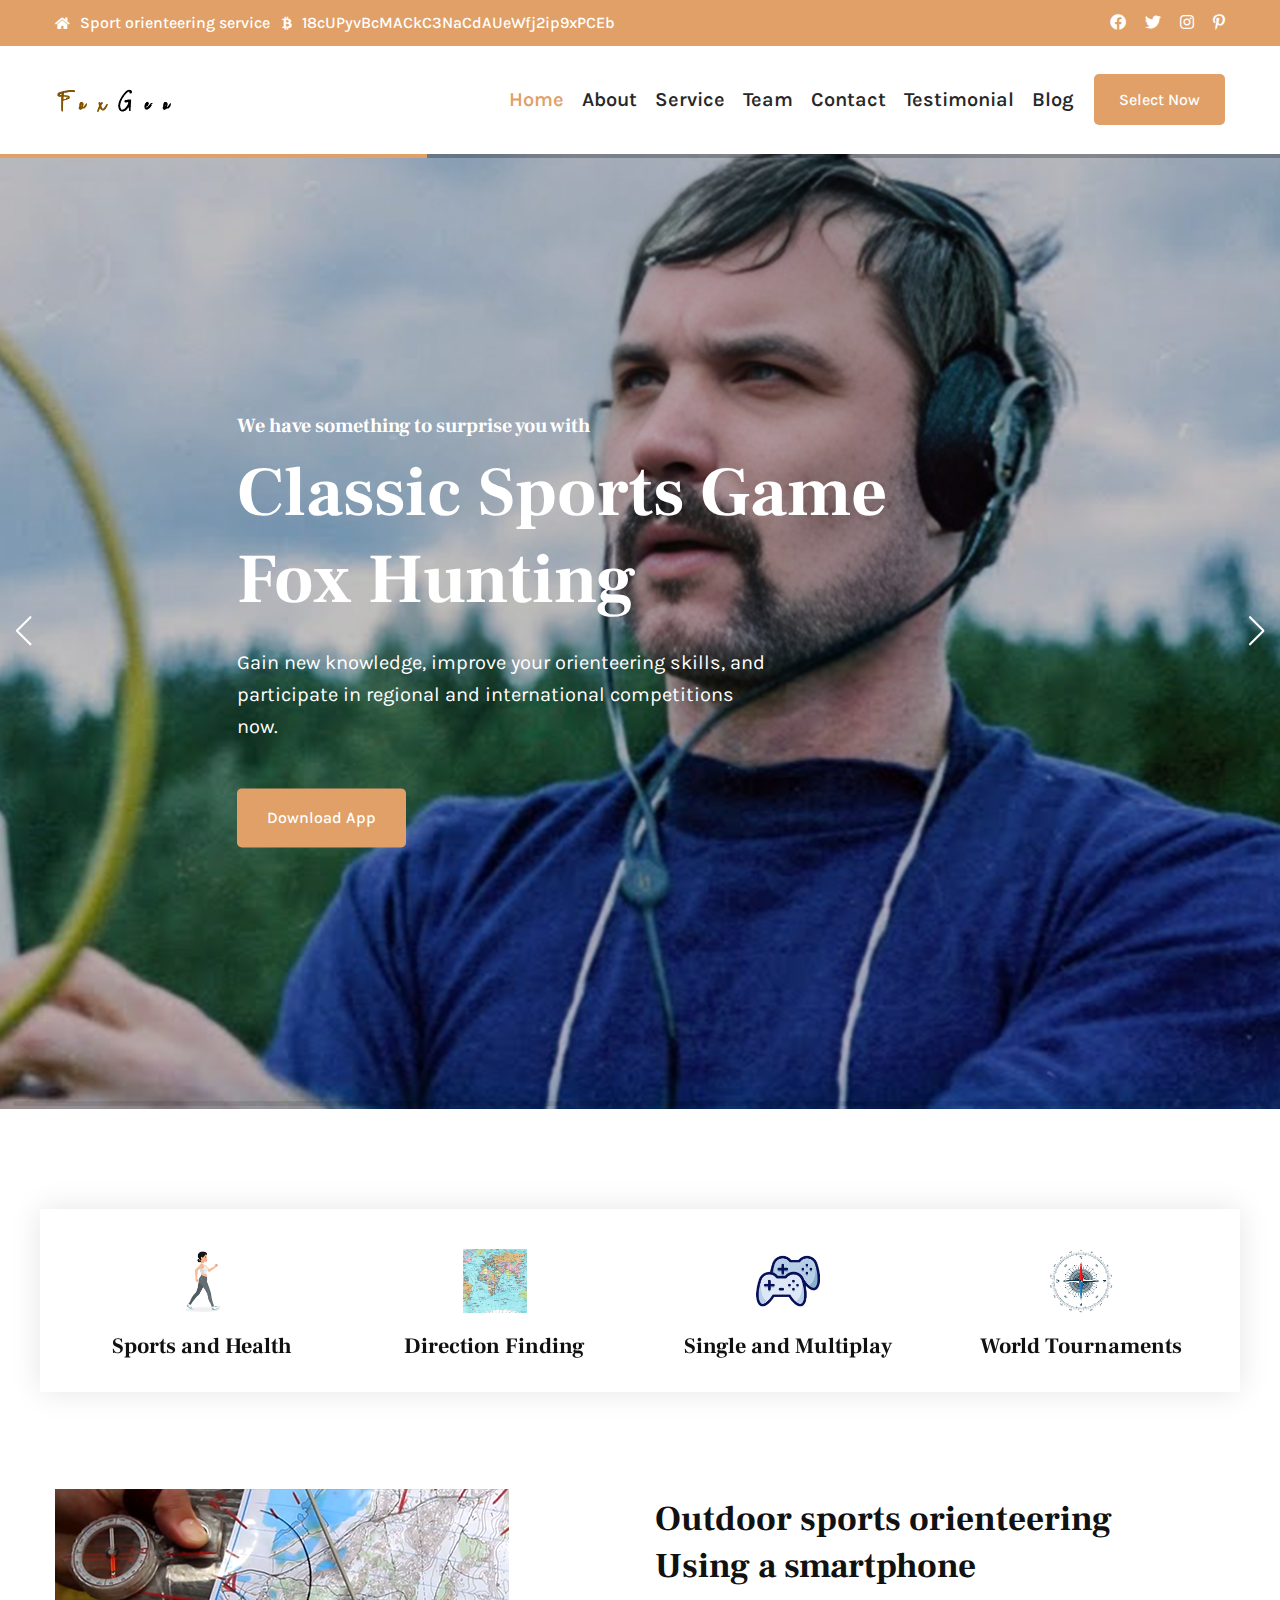
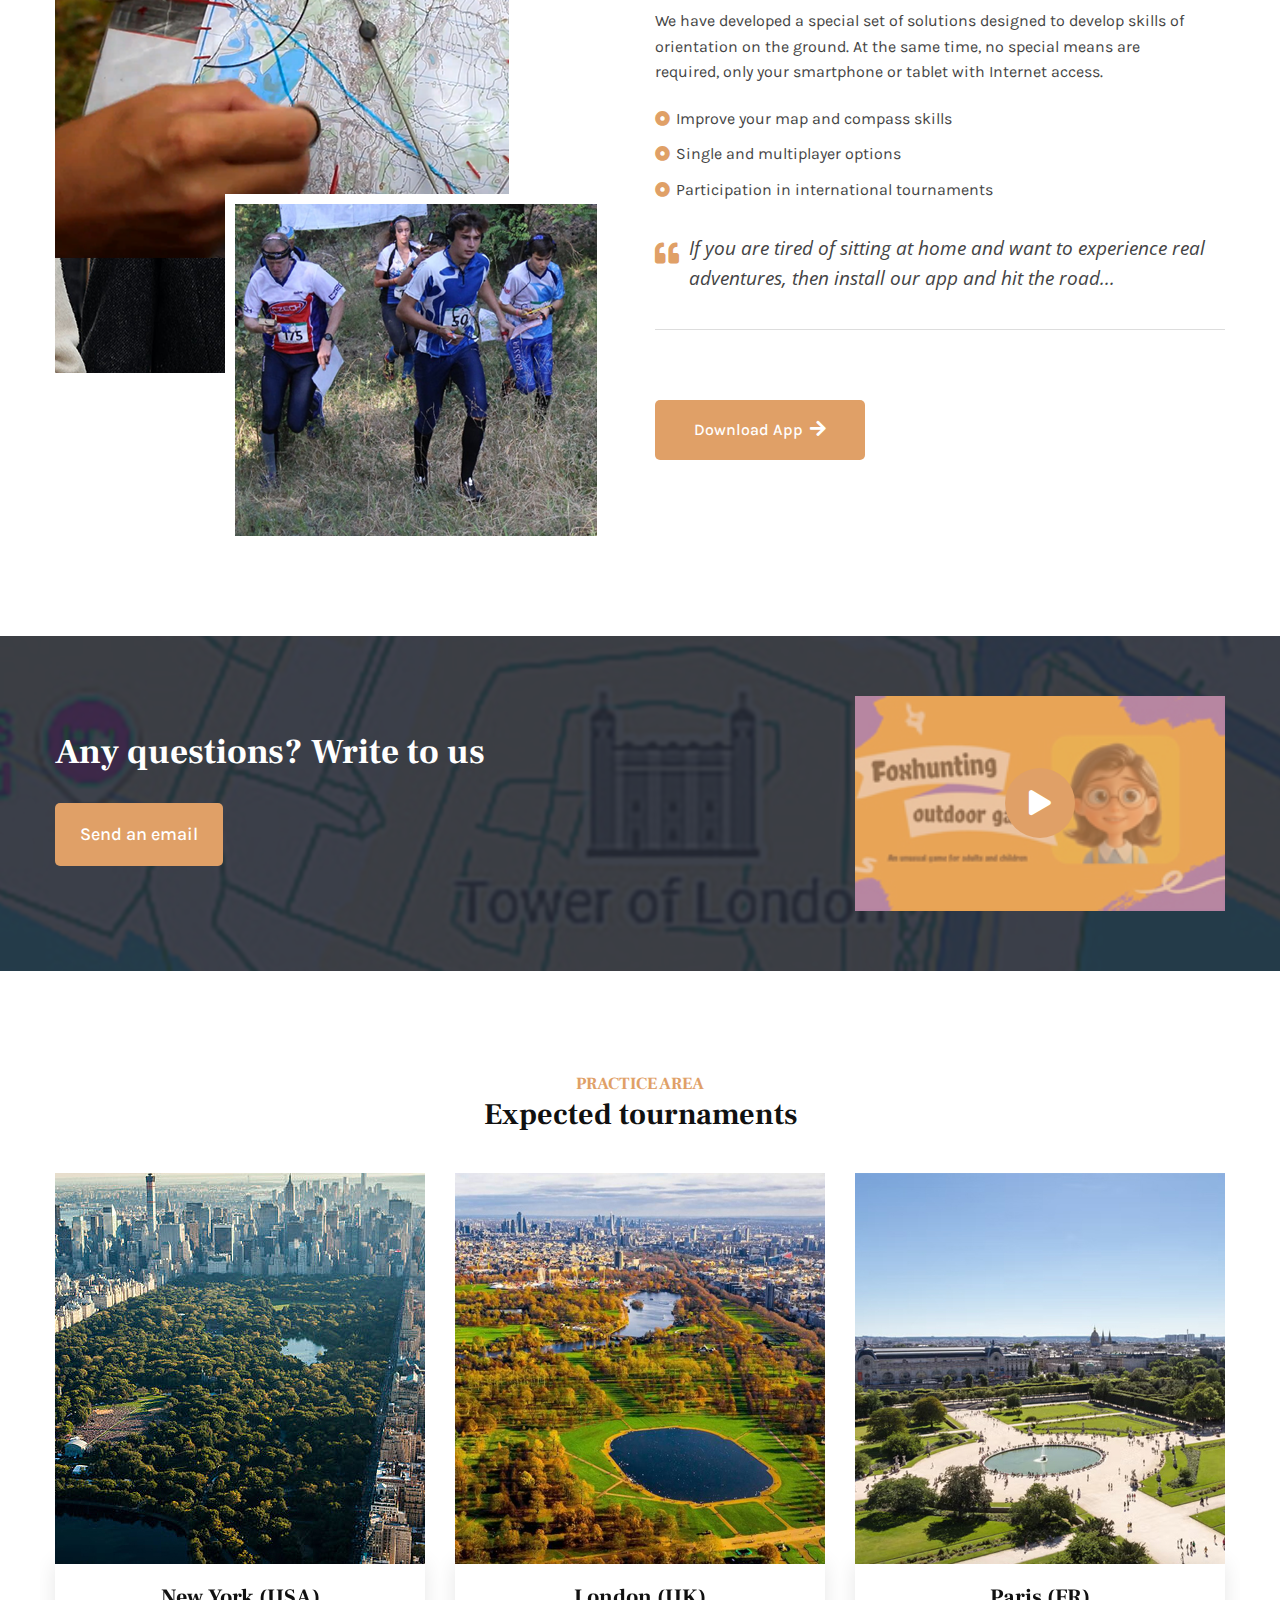
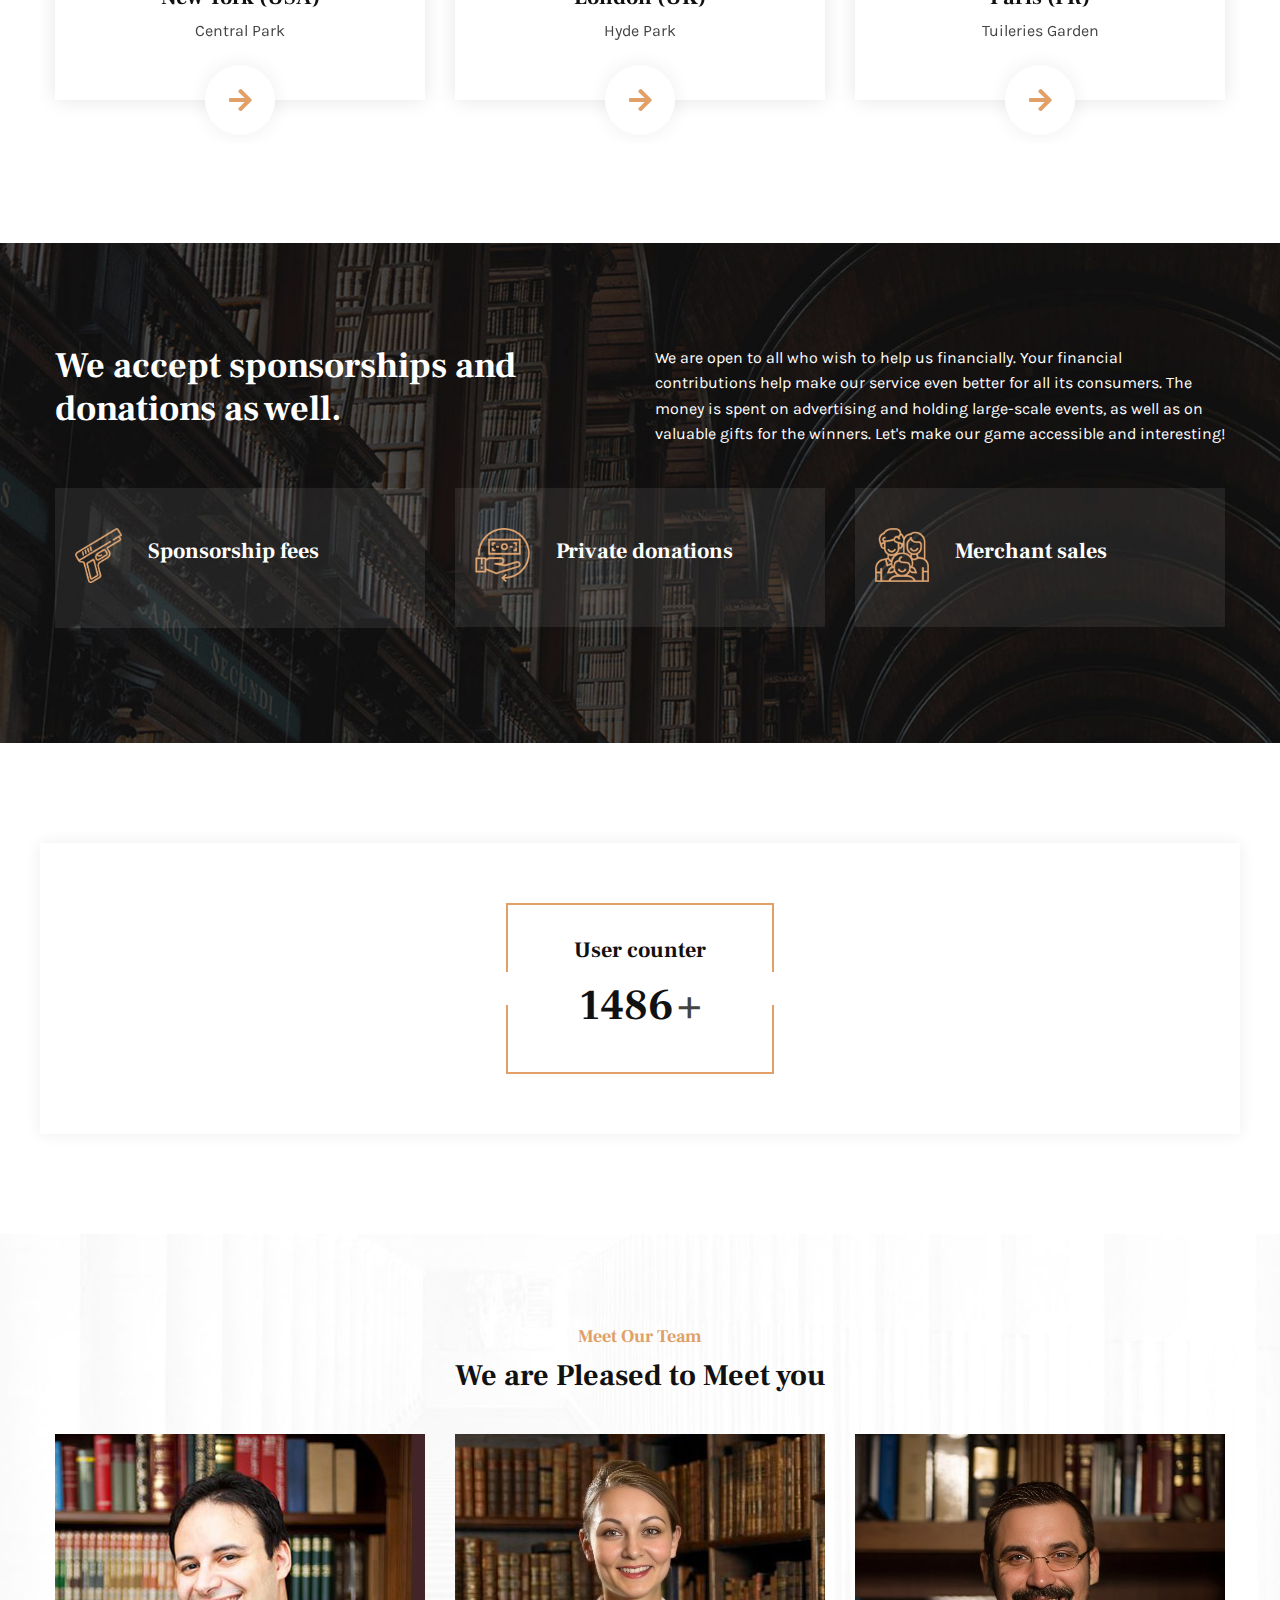
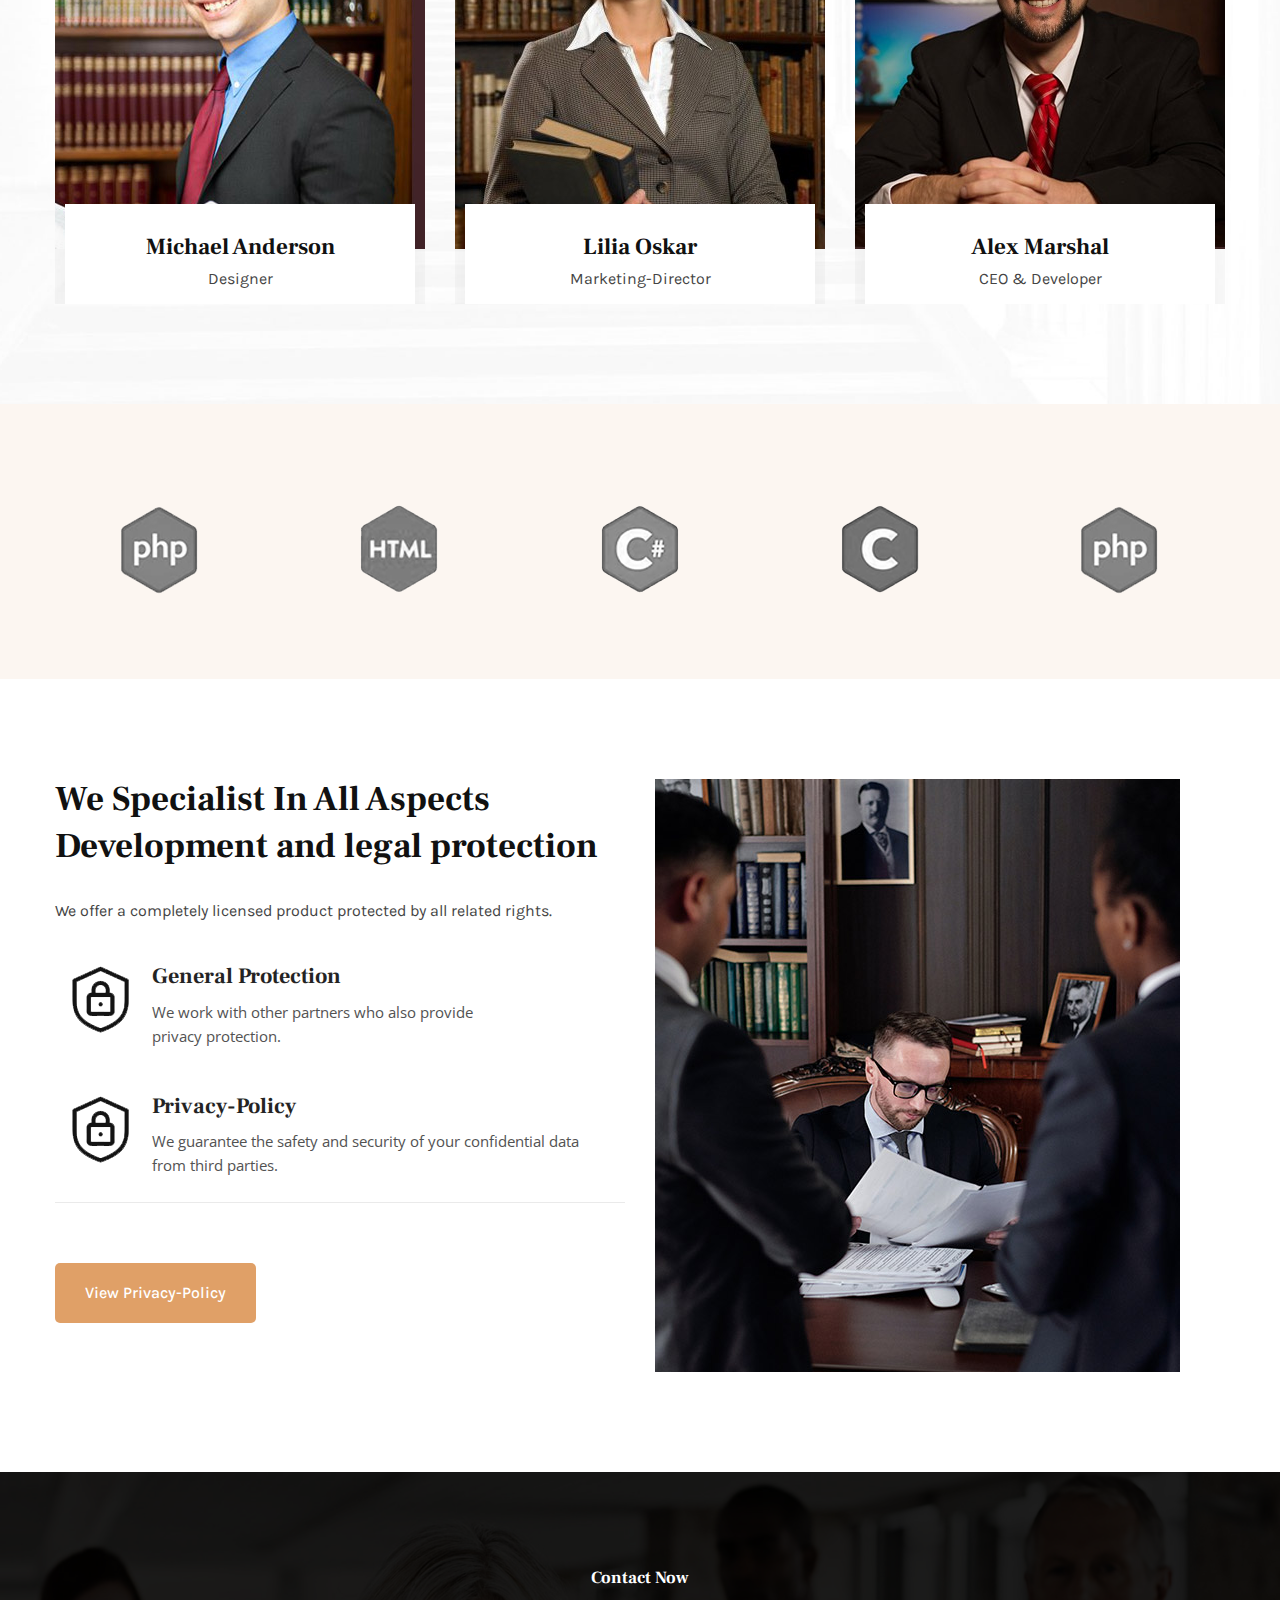
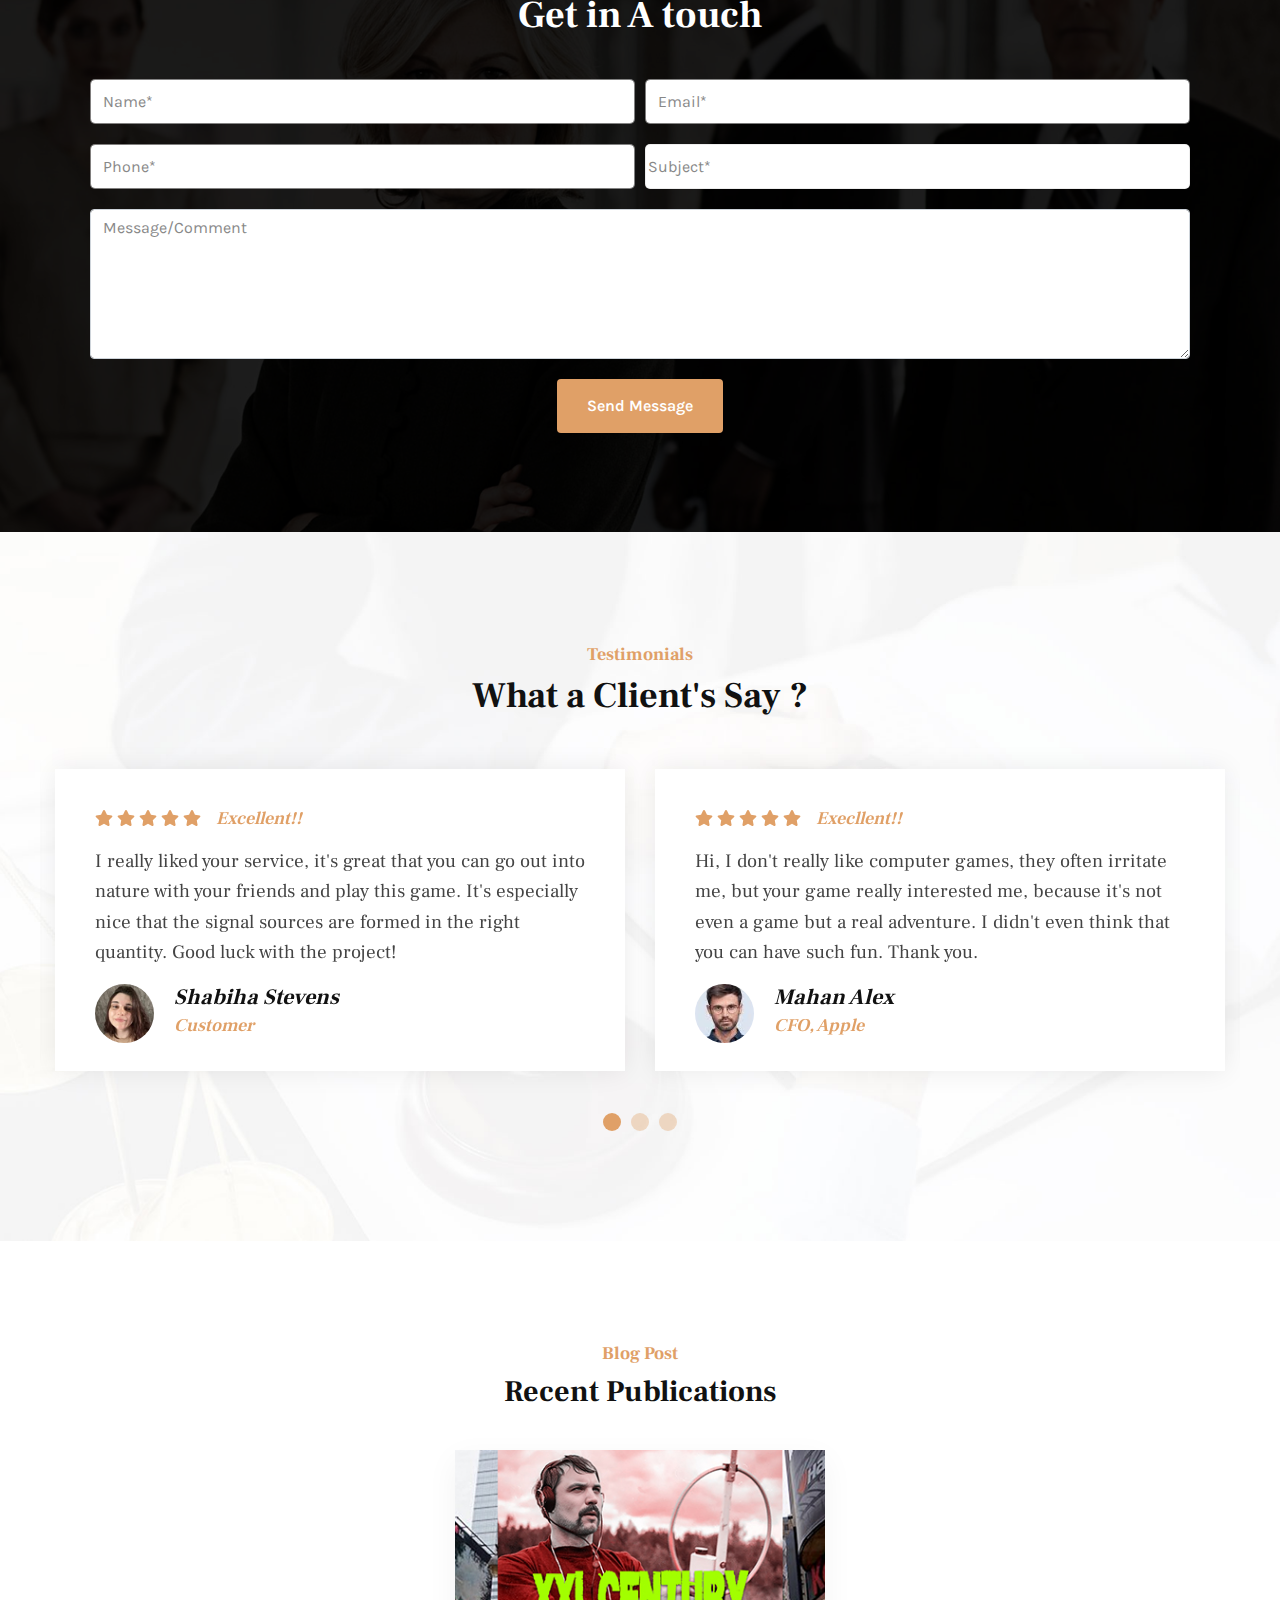
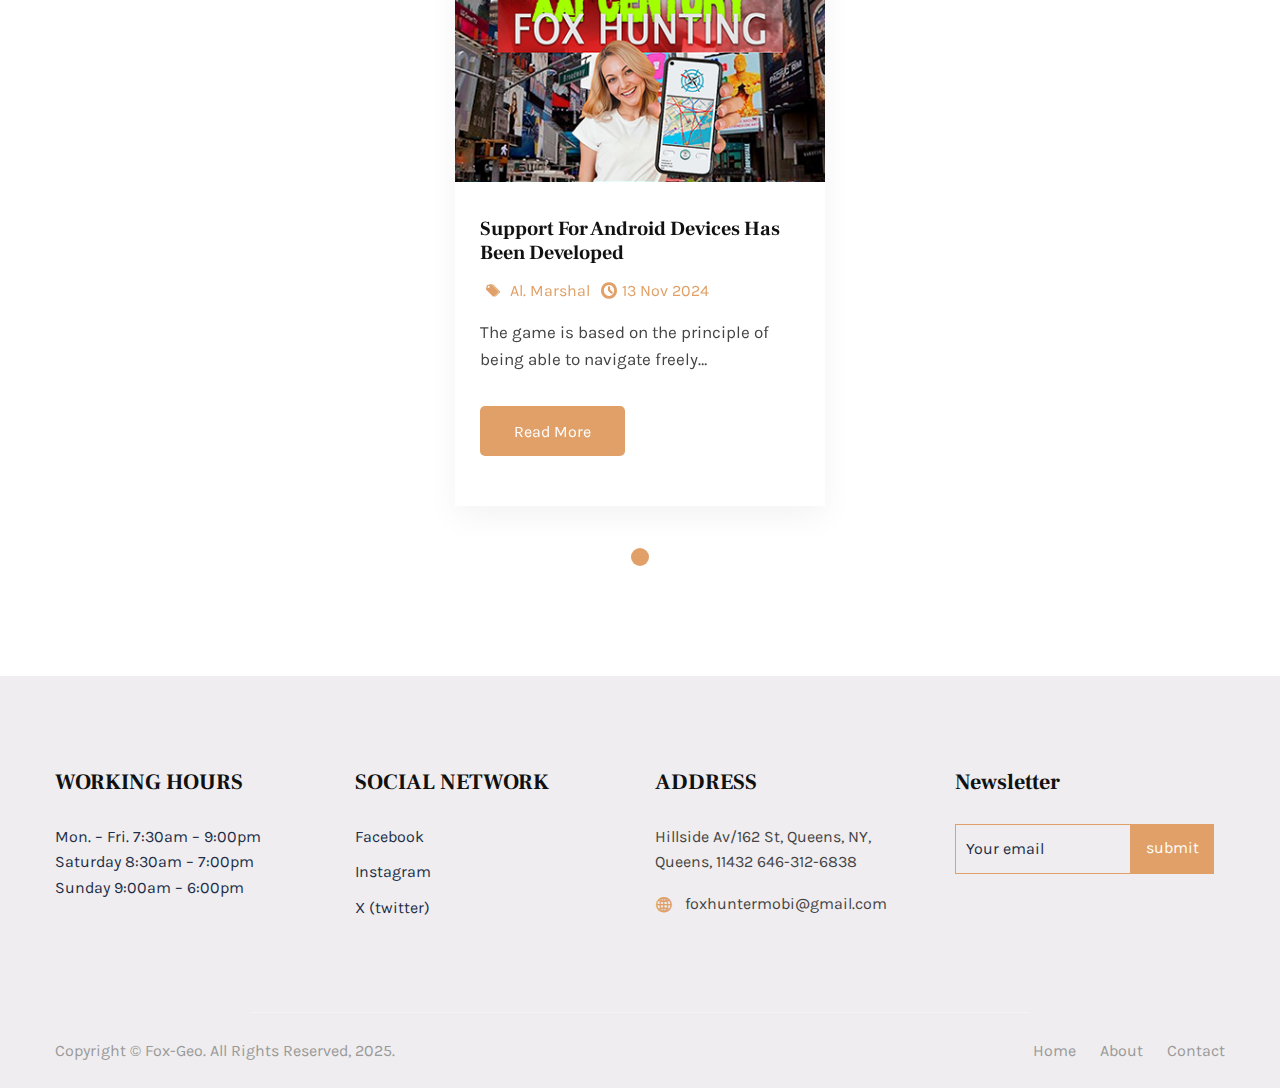
<file: index.html>
<!DOCTYPE HTML>
<html lang="en-US">
    <head>
		<meta charset="UTF-8">
		<meta http-equiv="x-ua-compatible" content="ie=edge">
		<title>Foxhunting - interactive game</title>
		<meta name="description" content="Orienteering. Modern technologies in sports and leisure. Participation in international tournaments. Individual training"/>
	        <meta name="viewport" content="width=device-width, initial-scale=1"/>
		<meta name="keywords" content="охота на лис, спортивная пеленгация, игры на открытом воздухе, игры для всей семьи, игровые турниры, призовые игры, fox hunting, sports targeting, outdoor games, family games, game tournaments, prize games"/>

		<!-- SEO -->
		<meta name="robots" content="all"/>
		<meta property="og:title" content="FOXGEO | INTERACT GAME"/>
		<meta property="og:url" content="https://foxgeo.youlink.uk"/>
		<meta property="og:site_name" content="application service"/>
		<meta property="og:type" content="game"/>
		<meta name="twitter:card" content="summary_large_image"/>
		<meta name="twitter:title" content="FOXHUNTING | MOBILE"/>

		<!-- Favicon Icon -->
	<link rel="canonical"   href="https://foxgeo.youlink.uk/" />    
        <link rel="icon"  type="image/png" href="assets/images/favicon.png">		
        <link rel="stylesheet" type="text/css" href="assets/css/bootstrap.min.css"/>
        <link rel="stylesheet" type="text/css" href="venobox/venobox.css"/>
        <link rel="stylesheet" type="text/css" href="assets/css/plugin_theme_css.css"/>
		<link rel="stylesheet" type="text/css" href="style.css"/>
		<link rel="stylesheet" type="text/css" href="assets/css/responsive.css"/>
		<!-- modernizr js -->	
        <script src="assets/js/vendor/modernizr-2.8.3.min.js"></script>		
    </head>
<body>
	<!-- HEADER TOP AREA -->
	<div class="lowgo-header-top">
		<div class="container">
			<div class="row">
				<!-- TOP LEFT -->
				<div class="col-xs-12 col-lg-9 col-xl-9 col-md-9 col-sm-12">
					<div class="top-address text-left">
						<p>							
							<span>
								<i class="fas fa-home"></i>Sport orienteering service &nbsp;
								<i class="fab fa-btc"></i>18cUPyvBcMACkC3NaCdAUeWfj2ip9xPCEb
							</span>
							<!-- <a href="mailto:foxhuntermobi@gmail.com"><i class="fas fa-envelope"></i>foxhuntermobi@gmail.com</a> -->
						</p>
					</div>
				</div>
				<!-- TOP RIGHT -->
				<div class="col-xs-12 col-lg-3 col-xl-3 col-md-3 col-sm-12 ">
					<div class="top-right-menu">
						<ul class="social-icons text-right text_m_center">
							<li><a href="https://facebook.com/allmarshal" title="Facebook-f"  target="blank"><i class="fab fa-facebook-f"></i></a></li>
							<li><a href="https://x.com/ajaxopennetwork" target="blank"><i class="fab fa-twitter"></i></a></li>
							<li><a href="https://instagram.com/muzophon" target="blank"><i class="fab fa-instagram"></i></a></li>
							<li><a href="#"><i class="fab fa-pinterest-p"></i></a></li>								
						</ul>
					</div>
				</div>	
			</div>		
		</div>
	</div>
    <!-- END HEADER TOP AREA -->
	<div class="mainmenu_width_tx">
		<!-- Header Default Menu = 1 -->
		<div class="lowgo-main-menu one_page hidden-xs hidden-sm witr_h_h10">
			<div class="lowgo_nav_area scroll_fixed postfix">
				<div class="container">		
					<div class="row logo-left">				
						<!-- LOGO -->
						<div class="col-md-3 col-sm-3 col-xs-4">
							<div class="logo">
								<a class="main_sticky_main_l" href="index.html" title="lowgo">
									<img src="assets/images/logo-1.png" alt="lowgo">
								</a>
								<a class="main_sticky_l" href="index.html" title="lowgo">
									<img src="assets/images/logo-2.png" alt="lowgo">
								</a>
							</div>	
						</div>
						<!-- MAIN MENU -->
						<div class="col-md-9 col-sm-9 col-xs-8">
							<nav class="lowgo_menu main-search-menu">						
								<ul class="nav_scroll">
									<li><a href="index.html">Home</a></li>
									<li><a href="#about">About</a></li>
									<li><a href="#service">Service</a></li>
									<li><a href="#team">Team</a></li>
									<li><a href="#contact">Contact</a></li>
									<li><a href="#testimonial">Testimonial</a></li>
									<li><a href="#blog">Blog</a></li>
								</ul>
								<div class="donate-btn-header">
									<a class="dtbtn" href="#">Select Now</a>	
								</div>	
							</nav>
						</div>	
					</div>
				</div>
			</div>
		</div>
	</div>
<!-- MOBILE MENU Logo AREA -->
<div class="mobile_logo_area hidden-md hidden-lg">
	<div class="container">
		<div class="row">
			<div class="col-sm-12">
				<div class="mobile_menu_logo text-center">
					<a href="index.html" title="lowgo">
						<img src="assets/images/logo-1.png" alt="lowgo">
					</a>		
				</div>
			</div>
		</div>
	</div>
</div>
<!-- MOBILE MENU AREA -->
<div class="home-2 mbm hidden-md hidden-lg  header_area main-menu-area">
	<div class="menu_area mobile-menu">
		<nav class="lowgo_menu">						
			<ul class="nav_scroll">
				<li><a href="index.html">Home</a></li>
				<li><a href="#about">About</a></li>
				<li><a href="#service">Service</a></li>
				<li><a href="#team">Team</a></li>
				<li><a href="#contact">Contact</a></li>
				<li><a href="#testimonial">Testimonial</a></li>
				<li><a href="#blog">Blog</a></li>
			</ul>
			
		</nav>	
	</div>					
</div>
<!-- END MOBILE MENU AREA  -->
<div class="witr_swiper_area">
	<div class="swiper-container witr_swiper_active">
		<div class="swiper-wrapper">
			<!-- single slider -->
			<div class="swiper-slide d1 t1 m1 witr_swiper_height " style="background-image: 		url(assets/images/slider1.jpg)">
				<div class="witr_sw_text_area text-left">
					<div class="witr_swiper_content ">								
						<!-- title -->
						<h1>We have something to surprise you with</h1>
						<!-- title 2 -->
						<h2>Classic Sports Game</h2>
						<!-- title 3 -->
						<h3>Fox Hunting</h3>
						<!-- content -->
						<p>Gain new knowledge, improve your orienteering skills, and participate in regional and international competitions now.</p>
						<!-- btn gradient style -->
						<div class="slider_btn">
							<div class="witr_btn_style">
								<div class="witr_btn_sinner">
								<!-- button -->
								<a class="witr_btn" href="https://www.amazon.com/gp/product/B0DW75MP7Q" target="blank">Download App</a>												
								</div>
							</div>
						</div>
					</div>
				</div>
			</div>
			<!-- single slider -->
			<div class="swiper-slide d1 t1 m1 witr_swiper_height" style="background-image: url(assets/images/slider2.jpg)">
				<div class="witr_sw_text_area text-left">
					<div class="witr_swiper_content ">								
						<!-- title -->
						<h1>We have something to surprise you with</h1>
						<!-- title 2 -->
						<h2>So much loved by</h2>
						<!-- title 3 -->
						<h3>Teenagers and Adults</h3>
						<!-- content -->
						<p>Play alone or with friends, organize your own private tournaments, share your skills with the world.</p>
						<!-- btn gradient style -->
						<div class="slider_btn">
							<div class="witr_btn_style">
								<div class="witr_btn_sinner">
								<!-- button -->
								<a class="witr_btn" href="https://www.amazon.com/gp/product/B0DW75MP7Q" target="blank">Download App</a>												
								</div>
							</div>
						</div>
					</div>
				</div>
			</div>	
			<!-- single slider -->
			<div class="swiper-slide d1 t1 m1 witr_swiper_height" style="background-image: url(assets/images/slider3.jpg)">
				<div class="witr_sw_text_area text-left">
					<div class="witr_swiper_content ">								
						<!-- title -->
						<h1>We have something to surprise you with</h1>
						<!-- title 2 -->
						<h2>Available to everyone</h2>
						<!-- title 3 -->
						<h3>On your smartphone</h3>
						<!-- content -->
						<p>No need to use special equipment (direction finders and transmitters). It is possible in our mobile app right now.</p>
						<!-- btn gradient style -->
						<div class="slider_btn">
							<div class="witr_btn_style">
								<div class="witr_btn_sinner">
								<!-- button -->
								<a class="witr_btn" href="https://www.amazon.com/gp/product/B0DW75MP7Q" target="blank">Download App</a>												
								</div>
							</div>
						</div>
					</div>
				</div>
			</div>			
		</div>
		<!-- Add Pagination -->
		<div class="swiper-scrollbar"></div>
		<div class="swiper-pagination"></div>
		<div class="swiper-button-next"></div>
		<div class="swiper-button-prev"></div>					
	</div>
</div>	
<!-- lowgo_features_area -->
<div class="lowgo_feature_area">
	<div class="container feature_box_shadow">	
			<div class=" feature_active ">
				<div class="col-lg-12 ">	
					<div class="sub-border-2 ">                 
						<div class="sub-item ">
							<img width="64px" height="64px" src="assets/images/call-5.png" alt="image">
							<h3><a href="#">Sports and Health</a></h3>
						</div> 		   
					</div> 
				</div>
				<div class="col-lg-12 ">	
					<div class="sub-border-2 ">                 
						<div class="sub-item ">
							<img width="64px" height="64px" src="assets/images/call-2.png" alt="image">
							<h3><a href="#">Direction Finding</a></h3>
						</div> 		   
					</div> 
				</div>
				<div class="col-lg-12 ">	
					<div class="sub-border-2 ">                 
						<div class="sub-item ">
							<img width="64px" height="64px" src="assets/images/call-4.png" alt="image">
							<h3><a href="#">Single and Multiplay</a></h3>
						</div> 		   
					</div> 
				</div>
				<div class="col-lg-12 ">	
					<div class="sub-border-2  ">                 
						<div class="sub-item ">
							<img width="64px" height="64px" src="assets/images/call-1.png" alt="image">
							<h3><a href="#">World Tournaments</a></h3>
						</div> 		   
					</div> 
				</div>
				<div class="col-lg-12 ">	
					<div class="sub-border-2 ">                 
						<div class="sub-item ">
							<img width="64px" height="64px" src="assets/images/call-3.png" alt="image">
							<h3><a href="#">Prizes and Awards</a></h3>
						</div> 		   
					</div> 
				</div>
			</div>
	</div>
</div>	
<!-- lowgo_about_area -->
<div class="lowgo_about_area home1" id="about">
	<div class="container">
		<div class="row about_area">
			<div class="col-lg-6 col-md-12 col-sm-12">
				<div class="single_image_area">
					<div class="single_image  ">
						<!-- image -->
						<img src="assets/images/about-img.png" alt="image">
					</div>
				</div>
			</div>
			<div class="col-lg-6 col-md-12 col-sm-12 about_service">
				<div class="witr_section_right">
					<div class="witr_text_widget">
						<div class="witr_text_widget_inner lowgo_about_right_inner">
							<h2>Outdoor sports orienteering</h2>		
							<!-- text widget bottom -->
							<h2>Using a smartphone</h2>		
							<!-- content -->
							<p>We have developed a special set of solutions designed to develop skills of orientation on the ground. At the same time, no special means are required, only your smartphone or tablet with Internet access.</p>								
							<!--repeater content -->
							<div class="about-content">
								<span>
									<!-- icon -->
									<i class="fas fa-dot-circle"></i>Improve your map and compass skills<br>
								</span>
							</div>								
							<div class="about-content">
								<span>
									<!-- icon -->
									<i class="fas fa-dot-circle"></i>Single and multiplayer options<br>
								</span>
							</div>																
							<div class="about-content">
								<span>
									<i class="fas fa-dot-circle"></i>Participation in international tournaments<br>
								</span>
							</div>															
						</div>
					</div>
					<div class="em-service-inner">
						<div class="em-service-icon">
							<!-- icon -->
							<i class="fas fa-quote-left"></i>							
						</div>	
						<div class="em-service-desc">
							<p>If you are tired of sitting at home and want to experience real adventures, then install our app and hit the road...</p>		
						</div>	
					</div>
					<div class="witr_button_area">
						<div class="witr_btn_style mr">
							<div class="witr_btn_sinner about_btn">	
								<a href="https://www.amazon.com/gp/product/B0DW75MP7Q" class="witr_btn">Download App
									<div class="pluse_btn_icon">
										<i class="fas fa-arrow-right"></i>
									</div>	
								</a>
							</div>						
						</div>
					</div>
				</div>
			</div>
		</div>
	</div>
</div>
<!-- video area -->
<div class="lowgo_video_area">
	<div class="container">	
		<div class="row">
			<div class="col-lg-8 col-md-12 all_cal_color text-left">
				<div class="lowgo_content ">
					<h2>Any questions? Write to us</h2>													
				</div>
				<!-- button -->	
				<div class="lowgo_button">						
					<a href="#"> 							
						Send an email						
					</a>
				</div>					
			</div>					
			<div class="col-lg-4 col-md-12">	
				<div class="witr_11">
					<!-- image -->
						<div class="witr_col_image">
							<img src="assets/images/call-image.jpg" alt="image">
						</div>
					<div class="lowgo_video_inner lowgo_video11">
						<!-- icon -->
						<a class="video-popup video-vemo-icon venobox vbox-item" data-vbtype="youtube" data-autoplay="true" href="https://www.youtube.com/watch?v=hSoUqVgR48U">			
						<i class="fas fa-play"></i>
						</a>
						<!-- end icon -->	
					</div>
				</div>				
			</div>								
		</div>
	</div>
</div>
<!-- service area -->
<div class="service_area" id="service">
	<div class="container">
		<div class="row">
			<div class="col-lg-12">
				<div class="witr_section_title_inner text-center">
					<h2>PRACTICE AREA</h2>		
					<h3>Expected tournaments</h3>									
				</div>
			</div>
		</div>
		<div class="row service_act">
			<!-- single service -->
			<div class="col-lg-4">	
				<div class="wcr_feature_11 ">								
					<!-- image -->
					<div class="feature_positions_thumb">
						<img src="assets/images/service-1.jpg" alt="image">
					</div>
					<div class="witr_sub_item_area">
						<div class="witr_sub_item  all_feature_color text-center">
							<div class="feature_big_icon"></div>								
							<!-- title -->									 
							<h3><a href="#">New York (USA)</a></h3>						
							<!-- content -->
							<p>Central Park</p>		
						</div>
						<!-- button -->
						<div class="car_feature_btn_icon">
							<a href="#"><i class="fas fa-arrow-right"></i></a>
						</div>								
					</div>
				</div> 
			</div>
			<!-- 02 single service -->
			<div class="col-lg-4">	
				<div class="wcr_feature_11 ">								
					<!-- image -->
					<div class="feature_positions_thumb">
						<img src="assets/images/service-6.jpg" alt="image">

					</div>
				
					<div class="witr_sub_item_area">
						<div class="witr_sub_item  all_feature_color text-center">
							<div class="feature_big_icon"></div>								
							<!-- title -->									 
							<h3><a href="#">London (UK)</a></h3>						
							<!-- content -->
							<p>Hyde Park</p>		
						</div>
						<!-- button -->
						<div class="car_feature_btn_icon">
							<a href="#"><i class="fas fa-arrow-right"></i></a>
						</div>								
					</div>
				</div> 
			</div>
			<!-- 03 single service -->
			<div class="col-lg-4">	
				<div class="wcr_feature_11 ">								
					<!-- image -->
					<div class="feature_positions_thumb">
						<img src="assets/images/service-3.jpg" alt="image">

					</div>
				
					<div class="witr_sub_item_area">
						<div class="witr_sub_item  all_feature_color text-center">
							<div class="feature_big_icon"></div>								
							<!-- title -->									 
							<h3><a href="#">Paris (FR)</a></h3>						
							<!-- content -->
							<p>Tuileries Garden</p>		
						</div>
						<!-- button -->
						<div class="car_feature_btn_icon">
							<a href="#"><i class="fas fa-arrow-right"></i></a>
						</div>								
					</div>
				</div> 
			</div>
			<!-- 04 single service -->
			<div class="col-lg-4">	
				<div class="wcr_feature_11 ">								
					<!-- image -->
					<div class="feature_positions_thumb">
						<img src="assets/images/service-2.jpg" alt="image">
						<!-- video item -->
						<div class="feature_video_post">	
							<a class="video-popup video-vemo-icon venobox vbox-item" data-vbtype="youtube" data-autoplay="true" href="#" tabindex="0">
							<!-- custom icon -->						
							<span class="fas fa-play"></span>											
							</a>													
						</div> 
						<!-- video item -->	
					</div>
					<div class="witr_sub_item_area">
						<div class="witr_sub_item  all_feature_color text-center">
							<div class="feature_big_icon"></div>								
							<!-- title -->									 
							<h3><a href="#">Kiev (UA)</a></h3>						
							<!-- content -->
							<p>Trukhanov Island</p>		
						</div>
						<!-- button -->
						<div class="car_feature_btn_icon">
							<a href="#"><i class="fas fa-arrow-right"></i></a>
						</div>								
					</div>
				</div> 
			</div>

		</div>
	</div>
</div>
<!-- our experience area -->
<div class="em_experience_area">
	<div class="container">
		<div class="row">
			<div class="col-lg-6">
				<div class="witr_section_title">
					<div class="em_right_section_title">
						<h3>We accept sponsorships and donations as well.</h3>		
					</div>
				</div>	
			</div>
			<div class="col-lg-6">
				<div class="witr_section_title">
					<div class="em_right_section_title">
						<!-- content -->
						<p>We are open to all who wish to help us financially. Your financial contributions help make our service even better for all its consumers. The money is spent on advertising and holding large-scale events, as well as on valuable gifts for the winners. Let's make our game accessible and interesting!</p>		
					</div>
				</div>	
			</div>
			<div class="col-lg-4 col-md-6">
				<!-- single service -->
				<div class="em-service2 sleft all_color_service">
					<div class="em_service_content ">
						<div class="em_single_service_text  ">
							<div class="text_box witr_s_flex">
								<div class="service_top_text all_icon_color">
									<div class="em-service-icon">
										<!-- image -->
										<img src="assets/images/fun2.png" alt="image">
									</div>			
								</div>
								<div class="em-service-inner">
									<div class="em-service-title">
										<!-- title -->
										<h3>Sponsorship fees</h3>
										<!-- content -->
									</div>						
								</div>
							</div>
						</div>
					</div>
				</div>	
			</div>	
			<!-- 2 single service -->
			<div class="col-lg-4 col-md-6">
				<div class="em-service2 sleft all_color_service">
					<div class="em_service_content ">
						<div class="em_single_service_text  ">
							<div class="text_box witr_s_flex">
								<div class="service_top_text all_icon_color">
									<div class="em-service-icon">
										<!-- image -->
										<img src="assets/images/fun3.png" alt="image">
									</div>			
								</div>
								<div class="em-service-inner">
									<div class="em-service-title">
										<!-- title -->
										<h3>Private donations</h3>
										<!-- content -->
									</div>						
								</div>
							</div>
						</div>
					</div>
				</div>	
			</div>	
			<!-- 3 single service -->
			<div class="col-lg-4 col-md-6">
				<div class="em-service2 sleft all_color_service">
					<div class="em_service_content ">
						<div class="em_single_service_text  ">
							<div class="text_box witr_s_flex">
								<div class="service_top_text all_icon_color">
									<div class="em-service-icon">
										<!-- image -->
										<img src="assets/images/fun1.png" alt="image">
									</div>			
								</div>
								<div class="em-service-inner">
									<div class="em-service-title">
										<!-- title -->
										<h3>Merchant sales</h3>
										<!-- content -->
									</div>						
								</div>
							</div>
						</div>
					</div>
				</div>	
			</div>
			
		</div>
	</div>
</div>
<!-- counter up area -->
<div class="counter_up_area">
	<div class="container" >
		<div class="row counter_inner" style="display:flex;  align-items: center;  justify-content: center;">
			<!-- single counter -->
			<div class="col-lg-3 col-md-6">
				<div class="single_counter all_counter_color">
					<div class="single_counter_inner">
						<div class="counter_title">
							<!-- content -->
							<h4>User counter</h4>		
						</div>
						<div class="countr_text">
							<!-- number -->
							<h3 class="counter">1486</h3>				
							<!-- symbol -->
							<span>+</span>
						</div>
					</div>						
				</div> 
			</div>

			
		</div>
	</div>
</div>
<!-- team area -->
<div class="em_team_area" id="team">
	<div class="container">
		<div class="row">
			<div class="col-lg-12">
				<div class="witr_section_title">
					<div class="witr_section_title_inner text-center">
						<!-- title top -->
						<h2>Meet Our Team</h2>		
						<h3>We are Pleased to Meet you</h3>		
					</div>						
				</div>
			</div>
			<!-- single team -->
			<div class="col-lg-4  col-md-6">
				<div class="em-team all_color_team ">
					<div class="em-team-one">	
						<div class="em-team-content-image-inner">	
							<div class="em-team-content-image">
								<!-- image -->
								<img src="assets/images/team2.jpg" alt="image">		
							</div>		
						</div>
						<div class="em-team-content-waraper all_content_bg_color">
							<div class="em-team-content-title-inner">
								<div class="em-content-title">
									<!-- title -->
									<h5>Michael Anderson </h5>
								</div>
							</div>
							<div class="em-team-content-subtitle-inner">
								<div class="em-content-subtitle">
									<!-- subtitle -->
									<span>Designer</span>								
								</div>							
							</div>
							<div class="em-team-content-socials-inner">
								<div class="em-team-content-socials all_team_s_color">	
									<!-- icon -->
									<a href="#"><i aria-hidden="true" class="fab fa-facebook-f"></i></a>		
									<a href="#"><i aria-hidden="true" class="fab fa-twitter"></i></a>		
									<a href="#"><i aria-hidden="true" class="fab fa-tumblr"></i></a>		
									<a href="#"><i aria-hidden="true" class="fab fa-vimeo-v"></i></a>
								</div>
							</div>													
						</div>
					</div>
				</div>
			</div>
			<!-- 02 single team -->
			<div class="col-lg-4  col-md-6">
				<div class="em-team all_color_team ">
					<div class="em-team-one">	
						<div class="em-team-content-image-inner">	
							<div class="em-team-content-image">
								<!-- image -->
								<img src="assets/images/team1.jpg" alt="image">		
							</div>		
						</div>
						<div class="em-team-content-waraper all_content_bg_color">
							<div class="em-team-content-title-inner">
								<div class="em-content-title">
									<!-- title -->
									<h5>Lilia Oskar</h5>
								</div>
							</div>
							<div class="em-team-content-subtitle-inner">
								<div class="em-content-subtitle">
									<!-- subtitle -->
									<span>Marketing-Director</span>								
								</div>
							</div>
							<div class="em-team-content-socials-inner">
								<div class="em-team-content-socials all_team_s_color">		
									<!-- icon -->
									<a href="#"><i aria-hidden="true" class="fab fa-facebook-f"></i></a>		
									<a href="#"><i aria-hidden="true" class="fab fa-twitter"></i></a>		
									<a href="#"><i aria-hidden="true" class="fab fa-tumblr"></i></a>		
									<a href="#"><i aria-hidden="true" class="fab fa-vimeo-v"></i></a>
								</div>
							</div>												
						</div>
					</div>
				</div>
			</div>
			<!-- single team -->
			<div class="col-lg-4 col-md-6">
				<div class="em-team all_color_team ">
					<div class="em-team-one">	
						<div class="em-team-content-image-inner">	
							<div class="em-team-content-image">
								<!-- image -->
								<img src="assets/images/team3.jpg" alt="image">		
							</div>									
						</div>
						<div class="em-team-content-waraper all_content_bg_color">
							<div class="em-team-content-title-inner">
								<div class="em-content-title">
									<!-- title -->
									<h5>Alex Marshal</h5>
								</div>
							</div>
							<div class="em-team-content-subtitle-inner">
								<div class="em-content-subtitle">
									<!-- subtitle -->
									<span>CEO & Developer</span>								
								</div>							
							</div>
							<div class="em-team-content-socials-inner">
								<div class="em-team-content-socials all_team_s_color">		
									<!-- icon -->
									<a href="#"><i class="fab fa-facebook-f"></i></a>		
									<a href="#"><i class="fab fa-twitter"></i></a>		
									<a href="#"><i class="fab fa-tumblr"></i></a>		
									<a href="#"><i class="fab fa-vimeo-v"></i></a>
								</div>
							</div>													
						</div>
					</div>
				</div>
			</div>
			
		</div>
	</div>
</div>
<!-- brand area -->
<div class="em_brand_area">
	<div class="container">
		<div class="row brand_act">
			<!-- single brand -->
			<div class="col-lg-12 carousel_pdding0 ">
				<div class="slide_items false ">
					<!-- image -->						 
					<a href="#"><img src="assets/images/brand-1.png" alt="image"></a>
				</div>
			</div>
			<!-- 2 single brand -->
			<div class="col-lg-12 carousel_pdding0 ">
				<div class="slide_items false ">
					<!-- image -->						 
					<a href="#"><img src="assets/images/brand-3.png" alt="image"></a>
				</div>
			</div>
			<!-- 3 single brand -->
			<div class="col-lg-12 carousel_pdding0 ">
				<div class="slide_items false ">
					<!-- image -->						 
					<a href="#"><img src="assets/images/brand-4.png" alt="image"></a>
				</div>
			</div>
			<!-- 4 single brand -->
			<div class="col-lg-12 carousel_pdding0 ">
				<div class="slide_items false ">
					<!-- image -->						 
					<a href="#"><img src="assets/images/brand-5.png" alt="image"></a>
				</div>
			</div>
			<!-- 5 single brand -->
			<div class="col-lg-12 carousel_pdding0 ">
				<div class="slide_items false ">
					<!-- image -->						 
					<a href="#"><img src="assets/images/brand-1.png" alt="image"></a>
				</div>
			</div>
			<!-- 6 single brand -->
			<div class="col-lg-12 carousel_pdding0 ">
				<div class="slide_items false ">
					<!-- image -->						 
					<a href="#"><img src="assets/images/brand-3.png" alt="image"></a>
				</div>
			</div>
			<!-- 7 single brand -->
			<div class="col-lg-12 carousel_pdding0 ">
				<div class="slide_items false ">
					<!-- image -->						 
					<a href="#"><img src="assets/images/brand-4.png" alt="image"></a>
				</div>
			</div>
			<!-- 8 single brand -->
			<div class="col-lg-12 carousel_pdding0 ">
				<div class="slide_items false ">
					<!-- image -->						 
					<a href="#"><img src="assets/images/brand-5.png" alt="image"></a>
				</div>
			</div>

		</div>
	</div>
</div>
<!-- family area -->
<div class="family_low_area">
	<div class="container">
		<div class="row">
			<!-- left content -->
			<div class="col-lg-6 col-md-6">
				<div class="witr_text_widget">
					<div class="witr_text_widget_inner">
						<!-- text widget top -->
						<h2>We Specialist In All Aspects</h2>		
						<h2>Development and legal protection</h2>		
						<p>We offer a completely licensed product protected by all related rights.</p>	
					</div>
				</div>
				
				<div class="em-service2 sleft all_color_service">
					<div class="em_service_content ">
						<div class="em_single_service_text width_height_link_0 ">
							<div class="text_box witr_s_flex">
								<div class="service_top_text all_icon_color">
									<div class="em-service-icon">
										<!-- image -->
										<img src="assets/images/k1.png" alt="image">		
									</div>	
									<div class="em-service-inner">
										<div class="em-service-title">
											<!-- title -->
											<h3>General Protection</h3>
										</div>						
										<div class="em-service-desc">
											<p>We work with other partners who also provide privacy protection.</p>		
										</div>	
									</div>									
								</div>	
							</div>
						</div>
					</div>
				</div>	
				<div class="em-service2 sleft all_color_service border_btm">
					<div class="em_service_content ">
						<div class="em_single_service_text width_height_link_0 ">
							<div class="text_box witr_s_flex">
								<div class="service_top_text all_icon_color">
									<div class="em-service-icon">
										<!-- image -->
										<img src="assets/images/k1.png" alt="image">		
									</div>	
									<div class="em-service-inner">
										<div class="em-service-title">
											<!-- title -->
											<h3>Privacy-Policy</h3>
										</div>						
										<div class="em-service-desc">
											<p>We guarantee the safety and security of your confidential data from third parties.</p>		
										</div>	
									</div>									
								</div>	
							</div>
						</div>
					</div>
				</div>	
				<!-- left button -->
				<div class="witr_button_area">
					<div class="witr_btn_style mr">
						<div class="witr_btn_sinner">	
							<a href="#" class="witr_btn">View Privacy-Policy</a>
						</div>						
					</div>
				</div>
				
			</div>
			<!-- right image  -->
			<div class="col-lg-6 col-md-6">
				<div class="single_image_area">
					<div class="single_image  ">
						<!-- image -->
						<img src="assets/images/low1.jpg" alt="image">
					</div>
				</div>
			</div>
			
		</div>
	</div>
</div>
<!-- conatact area -->
<div class="em_contact_area" id="contact">
	<div class="container">
		<div class="row">
			<div class="col-lg-12">
				<div class="apartment_area">
					<!-- title -->		
					<div class="apartment_text">		
						<h1>Contact Now</h1>
						<h2>Get in A touch </h2>							
					</div>		
					<div class="witr_apartment_form">
						<form action="mail.php" method="post" id="contact-form">
							<div class="form-row">
								<div class="form-group col-md-6">
									<input type="text" name="name" class="form-control" placeholder="Name*">
								</div>
								<div class="form-group col-md-6">
									<input type="email" name="email" class="form-control" placeholder="Email*">
								</div>
							</div>
							<div class="form-row">
								<div class="form-group col-md-6">
									<input type="number" name="number" class="form-control" placeholder="Phone*">
								</div>
								<div class="form-group col-md-6">
									<input type="text" name="subject" placeholder="Subject*">
								</div>
							</div>
							<div class="form-group">
								<textarea name="textarea" class="height form-control" placeholder="Message/Comment"></textarea>
							</div>
								<button type="submit" name="ok" class="btn btn-primary">Send Message</button>
							<div class="row">
								<div class="col-lg-12 text-center">
									<p class="form-messege"></p>
								</div>
							</div>
						</form>					
					</div>					
				</div>	
			</div>
		</div>
	</div>
</div>
<!-- testimonial area -->
<div class="em_testimonial_area" id="testimonial">
	<div class="container">
		<div class="row">
			<div class="col-lg-12">
				<!-- title center -->
				<div class="witr_section_title">
					<div class="witr_section_title_inner text-center">
						<h2>Testimonials</h2>		
						<h3>What a Client's Say  ?</h3>			
					</div>							
				</div>
			</div>
		</div>
		<div class="row testimonial_act">
			<!-- Single Testimonial -->
			<div class="col-lg-12">
				<div class="em_single_testimonial witr_testi_s_9">
					<div class="test-part mt-50 ">
						<ul>
							<li>
								<div class="execllent_toggol">
									<div class="em_crating">
										<i class="fas fa-star active"></i>
										<i class="fas fa-star active"></i>
										<i class="fas fa-star active"></i>
										<i class="fas fa-star active"></i>
										<i class="fas fa-star active"></i>
									</div>
									<div class="execllent_star">
										<h3>Excellent!!</h3>
									</div>
								</div>
							</li>
						</ul>
					</div> <!-- test part -->							
					<div class="em_testi_content">
						<div class="em_testi_text">
							<!-- content -->	
							<p>I really liked your service, it's great that you can go out into nature with your friends and play this game. It's especially nice that the signal sources are formed in the right quantity. Good luck with the project!</p>	
						</div>
					</div>								
					<div class="em_test_thumb">
						<img src="assets/images/testimonial1.png" alt="image">		
					</div>						
					<div class="em_testi_title">
						<h2>Shabiha Stevens <span>Customer</span></h2>											
					</div>
					<div class="em_testi_logo">
						<div class="em_testilogo_inner">										
						</div>
					</div>
				</div>	
			</div>
			<!-- Single Testimonial -->
			<div class="col-lg-12">
				<div class="em_single_testimonial witr_testi_s_9">
					<div class="test-part mt-50 ">
						<ul>
							<li>
								<div class="execllent_toggol">
									<div class="em_crating">
										<i class="fas fa-star active"></i>
										<i class="fas fa-star active"></i>
										<i class="fas fa-star active"></i>
										<i class="fas fa-star active"></i>
										<i class="fas fa-star active"></i>
									</div>
									<div class="execllent_star">
										<h3>Execllent!!</h3>
									</div>
								</div>
							</li>
						</ul>
					</div> <!-- test part -->							
					<div class="em_testi_content">
						<div class="em_testi_text">
							<!-- content -->	
							<p>Hi, I don't really like computer games, they often irritate me, but your game really interested me, because it's not even a game but a real adventure. I didn't even think that you can have such fun. Thank you.</p>	
						</div>
					</div>								
					<div class="em_test_thumb">
						<img src="assets/images/testimonial2.png" alt="image">		
					</div>						
					<div class="em_testi_title">
						<h2>Mahan Alex  <span>CFO, Apple</span></h2>											
					</div>
					<div class="em_testi_logo">
						<div class="em_testilogo_inner">										
						</div>
					</div>
				</div>	
			</div>
			<!-- Single Testimonial -->
			<div class="col-lg-12">
				<div class="em_single_testimonial witr_testi_s_9">
					<div class="test-part mt-50 ">
						<ul>
							<li>
								<div class="execllent_toggol">
									<div class="em_crating">
										<i class="fas fa-star active"></i>
										<i class="fas fa-star active"></i>
										<i class="fas fa-star active"></i>
										<i class="fas fa-star active"></i>
										<i class="fas fa-star active"></i>
									</div>
									<div class="execllent_star">
										<h3>Execllent!!</h3>
									</div>
								</div>
							</li>
						</ul>
					</div> <!-- test part -->							
					<div class="em_testi_content">
						<div class="em_testi_text">
							<!-- content -->	
							<p>Wow, this is cool guys. I once played the real game "Fox Hunt" a long time ago and I will say more, I was an expert in this field. I hope that your game will develop and maybe it will become as interesting as its classic counterpart. </p>	
						</div>
					</div>								
					<div class="em_test_thumb">
						<img src="assets/images/testimonial3.png" alt="image">		
					</div>						
					<div class="em_testi_title">
						<h2>Jebecca Hamilton<span>Marketing</span></h2>											
					</div>
					<div class="em_testi_logo">
						<div class="em_testilogo_inner">										
						</div>
					</div>
				</div>	
			</div>

		</div>
	</div>
</div>

<!-- em blog area -->
<div class="em_blog_area" id="blog">
	<div class="container">
		<div class="row">
			<div class="col-lg-12">
				<!-- title center -->
				<div class="witr_section_title">
					<div class="witr_section_title_inner text-center">
						<h2>Blog Post</h2>		
						<h3>Recent Publications</h3>		
					</div>					
				</div>
			</div>
		</div>
		<div class="row blog_act">
			<!-- single blog -->
			<div class="witr_all_mb_30 col-md-12">
				<div class="busi_singleBlog">
					<!-- image -->
					<div class="witr_sb_thumb">
						<a href="#"> <img src="assets/images/blog-1.jpg"  alt="image"/> </a>
					</div>	
					<div class="all_blog_color">	
						<div class="witr_blog_con bs5">
							<!-- title -->
							<h2><a href="#">Support for Android devices has been developed</a></h2>	
							<div class="witr_blog_meta_potion14">			
								<!--  post meta -->
								<span><i class="icofont-tags"></i> <a href="#">Al. Marshal</a></span>
								<span><a href="#"><i class="icofont-ui-clock"></i></a>13 Nov 2024</span>
							</div>	
							<!-- content -->
							<p>The game is based on the principle of being able to navigate freely…</p>	
							<div class="learn_more_adn">
								<a class="learn_btn adnbtn2" href="https://x.com/FoxGeoHunt/status/1896375670936346737" target="_blank">Read More </a>
							</div>
						</div>
					</div>
				</div>
			</div>

			
		</div>
	</div>
</div>

<!-- footer area -->
<div class="em_footer_area footer-middle">
	<div class="container">
		<div class="row">
			<div class="col-sm-12 col-md-6  col-lg-3 ">
				<div class="widget_text widget">
					<h2 class="widget-title">WORKING HOURS</h2>
					<div class="textwidget">
						<p>Mon. – Fri. 7:30am – 9:00pm<br> 
							Saturday 8:30am – 7:00pm<br> 
							Sunday 9:00am – 6:00pm
						</p>
					</div>
				</div>	
			</div>
			<div class="col-sm-12 col-md-6  col-lg-3 ">
				<div class="widget">
					<h2 class="widget-title">SOCIAL NETWORK</h2>
						<ul>
							<li><a href="https://facebook.com/youlink.uk" target="_blank">Facebook</a></li>
							<li><a href="https://www.instagram.com/youlink.uk" target="_blank">Instagram</a></li>
							<li><a href="https://x.com/FoxGeoHunt" target="_blank">X (twitter)</a></li>
						</ul>
				</div>
			</div>
			<div class="col-sm-12 col-md-6  col-lg-3 ">
				<div class="widget about_us">
					<h2 class="widget-title">ADDRESS</h2>
					<div class="about-footer">
						<div class="footer-widget">
							<div class="footer-logo">								
								<p>Hillside Av/162 St, Queens, NY, Queens, 11432 646-312-6838</p>
							</div>
							<div class="footer-address">																			
								<div class="footer_s_inner"> 
									<div class="footer-sociala-icon"> 
										<i class="icofont-globe"></i>
									</div> 
									<div class="footer-sociala-info">  
										<p>foxhuntermobi@gmail.com</p>									
									</div>
								</div>
							</div>
						</div>
					</div>
				</div>	
			</div>
			<div class="col-sm-12 col-md-6  col-lg-3 ">
				<div class="widget about_us">
					<h2 class="widget-title">Newsletter</h2>
					<form class="mc4wp-form" method="post"  data-name="">
						<div class="mc4wp-form-fields">
							<div class="mc4wp-form-fields">
								<input type="email" name="email" placeholder="Your email">
								<button type="submit" value="ok">submit</button>
							</div>
						</div>
					</form>
				</div>
			</div>
		</div>
	</div>
	<!-- footer bottom area -->
	<div class="em_footer_bottom footer-bottom">
		<div class="container">
			<div class="row">
				<!-- FOOTER COPYRIGHT STYLE 1 -->							
				<div class="col-lg-6 col-md-6  col-sm-12">
					<div class="copy-right-text">
						<p>
							Copyright &copy; Fox-Geo. All Rights Reserved, 2025.
						</p>
					</div>
				</div>
				<div class="col-lg-6 col-md-6  col-sm-12">				
					<div class="footer-menu">
						<!-- FOOTER COPYRIGHT MENU -->
						<ul class="text-right">
							<li><a href="#top">Home</a></li>
							<li><a href="#about">About</a></li>
							<li><a href="#contact">Contact</a></li>
						</ul> 				
					</div>
				</div>							
			</div>
		</div>
	</div>
	
</div>

	<!-- Include All JS -->
	<script src="assets/js/vendor/jquery-3.5.1.min.js"></script>
	<script src="assets/js/bootstrap.min.js"></script>
	<script src="assets/js/isotope.pkgd.min.js"></script>
	<script src="assets/js/owl.carousel.min.js"></script>
	<script src="assets/js/jquery.nivo.slider.pack.js"></script>
	<script src="assets/js/slick.min.js"></script>
	<script src="assets/js/imagesloaded.pkgd.min.js"></script>
	<script src="venobox/venobox.min.js"></script>
	<script src="assets/js/jquery.appear.js"></script>
	<script src="assets/js/jquery.knob.js"></script>
	<script src="assets/js/BeerSlider.js"></script>
	<script src="assets/js/theme-pluginjs.js"></script>
	<script src="assets/js/jquery.meanmenu.js"></script>
	<script src="assets/js/ajax-mail.js"></script>		
	<script src="assets/js/theme.js"></script>
	
</body>
</html>
</file>
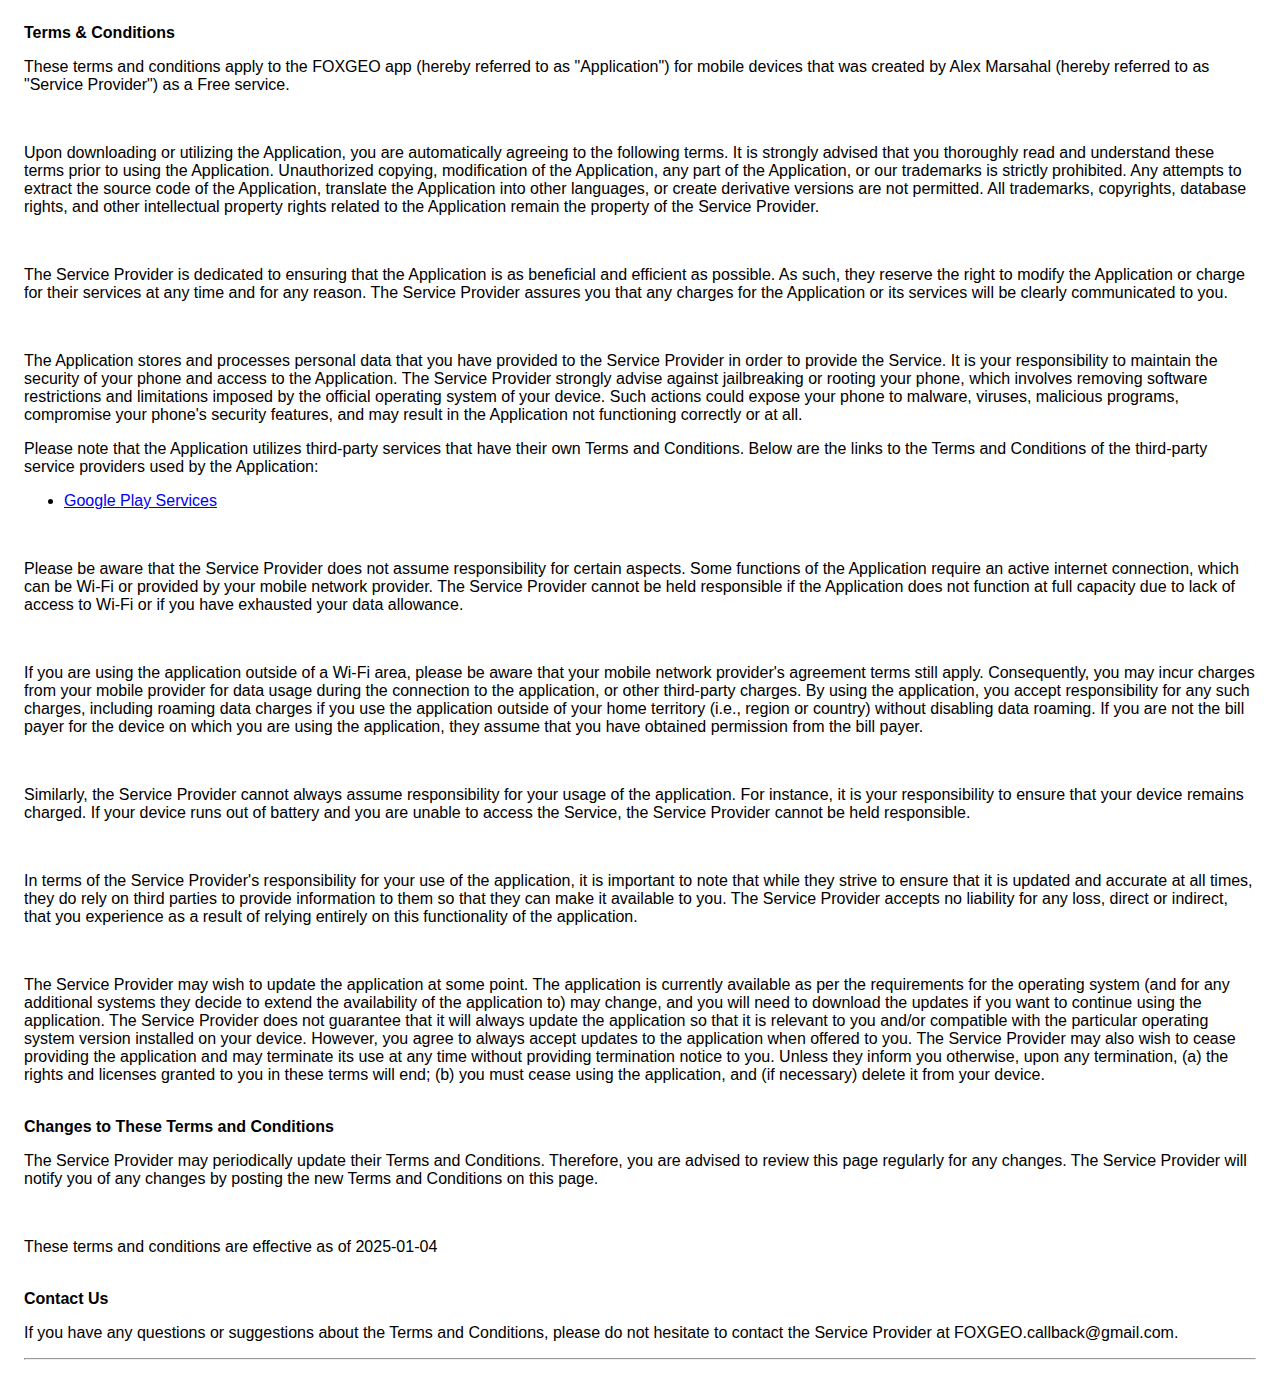
<file: PrivacyPolicy.html>
<!DOCTYPE html>
    <html>
    <head>
      <meta charset='utf-8'>
      <meta name='viewport' content='width=device-width'>
      <title>Terms &amp; Conditions</title>
      <style> body { font-family: 'Helvetica Neue', Helvetica, Arial, sans-serif; padding:1em; } </style>
    </head>
    <body>
    <strong>Terms &amp; Conditions</strong><br><p>These terms and conditions apply to the FOXGEO app (hereby referred to as "Application") for mobile devices that was created by Alex Marsahal (hereby referred to as "Service Provider") as a Free service.</p><br><p>Upon downloading or utilizing the Application, you are automatically agreeing to the following terms. It is strongly advised that you thoroughly read and understand these terms prior to using the Application. Unauthorized copying, modification of the Application, any part of the Application, or our trademarks is strictly prohibited. Any attempts to extract the source code of the Application, translate the Application into other languages, or create derivative versions are not permitted. All trademarks, copyrights, database rights, and other intellectual property rights related to the Application remain the property of the Service Provider.</p><br><p>The Service Provider is dedicated to ensuring that the Application is as beneficial and efficient as possible. As such, they reserve the right to modify the Application or charge for their services at any time and for any reason. The Service Provider assures you that any charges for the Application or its services will be clearly communicated to you.</p><br><p>The Application stores and processes personal data that you have provided to the Service Provider in order to provide the Service. It is your responsibility to maintain the security of your phone and access to the Application. The Service Provider strongly advise against jailbreaking or rooting your phone, which involves removing software restrictions and limitations imposed by the official operating system of your device. Such actions could expose your phone to malware, viruses, malicious programs, compromise your phone's security features, and may result in the Application not functioning correctly or at all.</p><div><p>Please note that the Application utilizes third-party services that have their own Terms and Conditions. Below are the links to the Terms and Conditions of the third-party service providers used by the Application:</p><ul><li><a href="https://policies.google.com/terms" target="_blank" rel="noopener noreferrer">Google Play Services</a></li><!----><!----><!----><!----><!----><!----><!----><!----><!----><!----><!----><!----><!----><!----><!----><!----><!----><!----><!----><!----><!----><!----><!----><!----><!----><!----><!----><!----><!----><!----><!----></ul></div><br><p>Please be aware that the Service Provider does not assume responsibility for certain aspects. Some functions of the Application require an active internet connection, which can be Wi-Fi or provided by your mobile network provider. The Service Provider cannot be held responsible if the Application does not function at full capacity due to lack of access to Wi-Fi or if you have exhausted your data allowance.</p><br><p>If you are using the application outside of a Wi-Fi area, please be aware that your mobile network provider's agreement terms still apply. Consequently, you may incur charges from your mobile provider for data usage during the connection to the application, or other third-party charges. By using the application, you accept responsibility for any such charges, including roaming data charges if you use the application outside of your home territory (i.e., region or country) without disabling data roaming. If you are not the bill payer for the device on which you are using the application, they assume that you have obtained permission from the bill payer.</p><br><p>Similarly, the Service Provider cannot always assume responsibility for your usage of the application. For instance, it is your responsibility to ensure that your device remains charged. If your device runs out of battery and you are unable to access the Service, the Service Provider cannot be held responsible.</p><br><p>In terms of the Service Provider's responsibility for your use of the application, it is important to note that while they strive to ensure that it is updated and accurate at all times, they do rely on third parties to provide information to them so that they can make it available to you. The Service Provider accepts no liability for any loss, direct or indirect, that you experience as a result of relying entirely on this functionality of the application.</p><br><p>The Service Provider may wish to update the application at some point. The application is currently available as per the requirements for the operating system (and for any additional systems they decide to extend the availability of the application to) may change, and you will need to download the updates if you want to continue using the application. The Service Provider does not guarantee that it will always update the application so that it is relevant to you and/or compatible with the particular operating system version installed on your device. However, you agree to always accept updates to the application when offered to you. The Service Provider may also wish to cease providing the application and may terminate its use at any time without providing termination notice to you. Unless they inform you otherwise, upon any termination, (a) the rights and licenses granted to you in these terms will end; (b) you must cease using the application, and (if necessary) delete it from your device.</p><br><strong>Changes to These Terms and Conditions</strong><p>The Service Provider may periodically update their Terms and Conditions. Therefore, you are advised to review this page regularly for any changes. The Service Provider will notify you of any changes by posting the new Terms and Conditions on this page.</p><br><p>These terms and conditions are effective as of 2025-01-04</p><br><strong>Contact Us</strong><p>If you have any questions or suggestions about the Terms and Conditions, please do not hesitate to contact the Service Provider at FOXGEO.callback@gmail.com.</p><hr>
    </body>
    </html>
</file>
<file: venobox/venobox.css>
/* ------ venobox.css --------*/
.vbox-overlay *, .vbox-overlay *:before, .vbox-overlay *:after{
    -webkit-backface-visibility: hidden;
    -webkit-box-sizing:border-box;
    -moz-box-sizing:border-box;
    box-sizing:border-box;
}
/* ------- overlay: change here background color and opacity ----- */
.vbox-overlay{
    background: #fdfdfd;
    background: rgba(0,0,0,0.85); 
    width: 100%;
    height: auto;
    position: fixed;
    top: 0;
    left: 0;
    bottom: 0;
    z-index: 9999;
    opacity: 0;
    overflow-x: hidden;
    overflow-y: auto;

}

/* ----- preloader - choose between CIRCLE, IOS, DOTS, QUADS ----- */

/* circle preloader */
.vbox-preloader{
    position:fixed; 
    width:32px; 
    height:32px;
    left:50%; 
    top:50%; 
    margin-left:-16px; 
    margin-top:-16px;
    background-image: url(preload-circle.png);
    text-indent: -100px;
    overflow: hidden;
    -webkit-animation: playload 1.4s steps(18) infinite;
       -moz-animation: playload 1.4s steps(18) infinite;
        -ms-animation: playload 1.4s steps(18) infinite;
         -o-animation: playload 1.4s steps(18) infinite;
            animation: playload 1.4s steps(18) infinite;
}
@-webkit-keyframes playload {
   from { background-position:    0px; }
     to { background-position: -576px; }
}
@-moz-keyframes playload {
   from { background-position:    0px; }
     to { background-position: -576px; }
}
@-ms-keyframes playload {
   from { background-position:    0px; }
     to { background-position: -576px; }
}
@-o-keyframes playload {
   from { background-position:    0px; }
     to { background-position: -576px; }
}
@keyframes playload {
   from { background-position:    0px; }
     to { background-position: -576px; }
}


/* IOS preloader */

/*.vbox-preloader{
    position:fixed; 
    width:32px; 
    height:32px;
    left:50%; 
    top:50%; 
    margin-left:-16px; 
    margin-top:-16px;
    background-image: url(preload-ios.png);
    text-indent: -100px;
    overflow: hidden;
    -webkit-animation: playload 1.4s steps(12) infinite;
       -moz-animation: playload 1.4s steps(12) infinite;
        -ms-animation: playload 1.4s steps(12) infinite;
         -o-animation: playload 1.4s steps(12) infinite;
            animation: playload 1.4s steps(12) infinite;
}

@-webkit-keyframes playload {
   from { background-position:    0px; }
     to { background-position: -384px; }
}
@-moz-keyframes playload {
   from { background-position:    0px; }
     to { background-position: -384px; }
}
@-ms-keyframes playload {
   from { background-position:    0px; }
     to { background-position: -384px; }
}
@-o-keyframes playload {
   from { background-position:    0px; }
     to { background-position: -384px; }
}
@keyframes playload {
   from { background-position:    0px; }
     to { background-position: -384px; }
}
*/


/* dots preloader */
/*
.vbox-preloader{
    position:fixed; 
    width:32px; 
    height:11px;
    left:50%; 
    top:50%; 
    margin-left:-16px; 
    margin-top:-16px;
    background-image: url(preload-dots.png);
    text-indent: -100px;
    overflow: hidden;
    -webkit-animation: playload 1.4s steps(24) infinite;
       -moz-animation: playload 1.4s steps(24) infinite;
        -ms-animation: playload 1.4s steps(24) infinite;
         -o-animation: playload 1.4s steps(24) infinite;
            animation: playload 1.4s steps(24) infinite;
}

@-webkit-keyframes playload {
   from { background-position:    0px; }
     to { background-position: -768px; }
}
@-moz-keyframes playload {
   from { background-position:    0px; }
     to { background-position: -768px; }
}
@-ms-keyframes playload {
   from { background-position:    0px; }
     to { background-position: -768px; }
}
@-o-keyframes playload {
   from { background-position:    0px; }
     to { background-position: -768px; }
}
@keyframes playload {
   from { background-position:    0px; }
     to { background-position: -768px; }
}
*/


/* quads preloader */
/*
.vbox-preloader{
    position:fixed; 
    width:32px; 
    height:10px;
    left:50%; 
    top:50%; 
    margin-left:-16px; 
    margin-top:-16px;
    background-image: url(preload-quads.png);
    text-indent: -100px;
    overflow: hidden;
    -webkit-animation: playload 1.4s steps(12) infinite;
       -moz-animation: playload 1.4s steps(12) infinite;
        -ms-animation: playload 1.4s steps(12) infinite;
         -o-animation: playload 1.4s steps(12) infinite;
            animation: playload 1.4s steps(12) infinite;
}
@-webkit-keyframes playload {
   from { background-position:    0px; }
     to { background-position: -384px; }
}
@-moz-keyframes playload {
   from { background-position:    0px; }
     to { background-position: -384px; }
}
@-ms-keyframes playload {
   from { background-position:    0px; }
     to { background-position: -384px; }
}
@-o-keyframes playload {
   from { background-position:    0px; }
     to { background-position: -384px; }
}
@keyframes playload {
   from { background-position:    0px; }
     to { background-position: -384px; }
}
*/
/* ----- navigation ----- */
.vbox-close{
    cursor: pointer;
    position: fixed;
    top: -1px;
    right: 0;
    width: 46px;
    height: 40px;
    padding: 10px 20px 10px 0;
    display: block;
    background: url(close.gif) no-repeat #161617;
    background-position:10px center;
    color: #fff;
    text-indent: -100px;
    overflow: hidden;
}
.vbox-next, .vbox-prev{
    box-sizing: content-box;
    cursor: pointer;
    position: fixed;
    top: 50%;
    color: #fff;
    width: 30px;
    height: 170px;
    margin-top: -85px;
    text-indent: -100px;
    border: solid transparent; /* Using border instead of padding to keep bg image in place */
    overflow: hidden;
}
.vbox-prev{
    left: 0;
    border-width: 0 30px 0 10px;
    background: url(prev.gif) center center no-repeat;
}
.vbox-next{
    right: 0;
    border-width: 0 10px 0 30px;
    background: url(next.gif) center center no-repeat;
}

.vbox-title{
    width: 100%;
    height: 40px;
    float: left;
    text-align: center;
    line-height: 28px;
    font-size: 12px;
    color: #fff;
    padding: 6px 40px;
    overflow: hidden;
    background: #161617;
    position: fixed;
    display: none;
    top: -1px;
    left: 0;

}
.vbox-num{
    cursor: pointer;
    position: fixed;
    top: -1px;
    left: 0;
    height: 40px;
    display: block;
    color: #fff;
    overflow: hidden;
    line-height: 28px;
    font-size: 12px;
    padding: 6px 10px;
    background: #161617;
    display: none;
}
/* ------- inline window ------ */
.vbox-inline{
    width: 420px;
    height: 315px;
    padding: 10px;
    background: #fff;
    text-align: left;
    margin: 0 auto;
    overflow: auto;
}

/* ------- Video & iFrames window ------ */
.venoframe{
    border: none;
    width: 960px;
    height: 720px;
}
@media (max-width: 992px) {
    .venoframe{
        width: 640px;
        height: 480px;
    }
}
@media (max-width: 767px) {
    .venoframe{
        width: 420px;
        height: 315px;
    }
}
@media (max-width: 460px) {
    .vbox-inline{
        width: 100%;
    }

    .venoframe{
        width: 100%;
        height: 260px;
    }
}

/* ------- PLease do NOT edit this! (or do it at your own risk) ------ */
.vbox-open{
    overflow: hidden;
}
.vbox-container{
    position: relative;
    background: #000;
    width: 100%;
    max-width: 1200px;
    margin: 0 auto;
    padding: 0 15px;
}
.vbox-content{
    text-align: center;
    float: left;
    width: 100%;
    position: relative;
    overflow: hidden;
}
.vbox-container img{
    max-width: 100%;
    height: auto;
}
</file>
<file: style.css>
@import url('https://fonts.googleapis.com/css2?family=Frank+Ruhl+Libre:wght@300;400;500;700;900&family=Karla:wght@200;300;400;500;600;700;800&family=Open+Sans:wght@300;400;600;700;800&display=swap');

/*theme css*/
a{
    color: #17161a;
    transition: .5s;
}
a:hover {
    text-decoration: none;
	color:#e0a067;
}
 body {
	color: #444444;
	font-family: 'Karla', sans-serif;
    font-weight: 400;
    font-style: normal;
    font-size: 16px;
    line-height: 1.6;
}
 p {
    font-style: normal;
}
 h1, h2, h3, h4, h5, h6, h1 a, h2 a, h3 a, h4 a, h5 a, h6 a{
	font-family: 'Frank Ruhl Libre', serif;
    font-style: normal;
    line-height: 1.2;
    font-weight: 700;
    -webkit-transition: .5s;
    transition: .5s;
    font-size: 22px;
    color: #111111;
    margin: 0 0 8px;
    transition: .5s;
}
p.form-messege {
    color: #e0a067;
}
 a{
     color: #17161a;
     transition: .5s;
}
 .btn-primary:focus, select:focus, textarea:focus, input:focus{
     box-shadow: none !important;
}
 textarea, input{
     outline:none;
}
 a:focus, .btn:focus {
     text-decoration: none;
     outline: none;
}
 a:hover {
     text-decoration: none;
     color:#e0a067;
}
 .uppercase {
     text-transform: uppercase;
}
 .capitalize {
     text-transform: capitalize;
}
/* title css */
 .witr_section_title{
     position:relative;
}
 .witr_section_title_inner{
     position:relative;
     z-index:1;
}
 .witr_back_title{
     position:absolute;
     top:0;
     bottom:0;
     right:0;
     left:0;
}
 .title_in .witr_back_title {
     z-index: -1;
}
 .witr_back_title h4{
     font-size:80px;
     -webkit-text-stroke: 1px #888888;
     -webkit-text-fill-color: transparent;
     line-height:1;
}
 .witr_section_title_inner h1,
 .witr_section_title_inner h2, 
 .witr_section_title_inner h3{
     font-size: 50px;
     margin: auto;
}
 .text-right.witr_section_title_inner h1,
 .text-right.witr_section_title_inner h2, .
 text-right.witr_section_title_inner h3{
     margin-right: 0px;
}
 .text-left.witr_section_title_inner h1,
 .text-left.witr_section_title_inner h2, 
 .text-left.witr_section_title_inner h3{
     margin-left: 0px;
}
 .witr_section_title_inner h1{
}
 .witr_section_title_inner h2{
     font-size:23px;
	     color: #e0a067;
     margin-bottom: 13px;
     display: inline-block;
}
 .witr_section_title_inner h3{
}
 .witr_section_title_inner p span a,
 .witr_section_title_inner p span, 
 .witr_section_title_inner h1 span,
 .witr_section_title_inner h2 span,
 .witr_section_title_inner h3 span{
     color:#e0a067;
}
 .witr_section_title_inner p {
     margin-top: 10px;
}
 .witr_section_title_inner.text-center p{
     margin-right:auto;
     margin-left:auto;
}
 .witr_section_title_inner.text-left p{
     margin-right:auto;
     margin-left:0px;
}
 .witr_section_title_inner.text-right p{
     width:81%;
     margin-right:0px;
     margin-left:auto;
}
 .witr_image_title {
     margin-top: 0px;
     margin-bottom: 10px;
}
.white .witr_section_title_inner h1,
.white .witr_section_title_inner h2,
.white .witr_section_title_inner h3,
.white .witr_section_title_inner p{
    color:#fff;
}
.title_btn a {
    background: #e0a067;
    padding: 15px 30px;
    color: #fff;
    display: inline-block;
}
/* button hover style */
.pricing-part a.btn, .feature_btn a, .witr_ser_btnb a, .service-btn > a, a.dtbtn, .witr_btn, .witr_bbtn, .witr_gbtn, .witr_gbbtn, .lowgo_button a, .witr_sbtn_s8 a {
    border-radius: 5px;
    font-size: 16px;
}
 .witr_ser_btnb a:hover, a.dtbtn:hover,
 .witr_btn:hover, .lowgo_button a:hover{
     background:#140909;
}
.witr_btn:hover {
    background: #140909;
    color: #fff;
}
 .witr_gbtn::before {
     border-radius: 30px;
}
 .tx_golobal_color{
     background: #e0a067;
}
 .tx_btn_global_color:hover{
     background:#140909;
}
.logo-right,
.logo-left {
    align-items: center;
}
 .witr_h_h2 .lowgo_menu, .witr_h_h3 .lowgo_menu, .witr_h_h4 .lowgo_menu, .witr_h_h5 .lowgo_menu, .witr_h_h6 .lowgo_menu, .witr_h_h7 .lowgo_menu, .witr_h_h8 .lowgo_menu, .witr_h_h9 .lowgo_menu, .witr_h_h10 .lowgo_menu, .witr_h_h11 .lowgo_menu, .witr_h_h14 .lowgo_menu, .witr_h_h17 .lowgo_menu, .witr_h_h18 .lowgo_menu, .witr_h_h19 .lowgo_menu, .witr_h_h20 .lowgo_menu, .witr_h_h21 .lowgo_menu {
     display: -webkit-box;
     display: -ms-flexbox;
     display: flex;
     -webkit-box-pack: end;
     -ms-flex-pack: end;
     justify-content: flex-end;
     align-items: center;
}
 .tx_relative_m,.tx_top2_relative{
     position:relative;
}
/* bar color title */
 .witr_bar_main {
     margin: 10px 0;
}
 .witr_bar_inner{
     height: 3px;
     width: 90px;
     background: #e0a067;
     margin: 0px auto;
     position: relative;
     border-radius: 30px;
}
 .text-left .witr_bar_inner{
     margin-left:0px;
}
 .text-right .witr_bar_inner{
     margin-right:0px;
}
/* circale Bar css */
 .witr_bar_innerc{
     position:relative;
}
 .witr_bar_innerc::before{
     content: '';
     position: absolute;
     left: 0;
     top: 50%;
     transform:translateY(-50%);
     border:5px solid #e0a067;
     border-radius: 50%;
     background: #1c1b1b;
     -webkit-animation-duration: 3s;
     animation-duration: 3s;
     -webkit-animation-timing-function: linear;
     animation-timing-function: linear;
     -webkit-animation-iteration-count: infinite;
     animation-iteration-count: infinite;
     -webkit-animation-name: move_title_bg;
     animation-name: move_title_bg1;
}
 .witr_bar_innerc::after{
     content: '';
     position: absolute;
     right: 0;
     top: 50%;
     transform:translateY(-50%);
     border:5px solid #e0a067;
     border-radius: 50%;
     background: #1c1b1b;
     -webkit-animation-duration: 3s;
     animation-duration: 3s;
     -webkit-animation-timing-function: linear;
     animation-timing-function: linear;
     -webkit-animation-iteration-count: infinite;
     animation-iteration-count: infinite;
     -webkit-animation-name: move_title_bg;
     animation-name: move_title_bg2;
}
 @keyframes move_title_bg1 {
     from {
         left:0;
    }
     to {
         left:100%;
    }
}
 @keyframes move_title_bg2 {
     from {
         right:0;
    }
     to {
         right:100%;
    }
}
/* === style_w6 shape ==== */
 .witr_shape_item_inner {
     position: absolute;
     z-index: -1;
     content: "";
     transition:.5s;
}
 .witr_shape_box {
     width: 300px;
     height: 300px;
     background: #ddd;
     border-radius: 50%;
     border: 54px solid #f9f9f9;
     margin: auto;
     transition: .5s;
}

/* responsive 320 start */
/* small mobile :320px. */
 @media (max-width: 479px) {
     body {
         overflow-x: hidden;
    }
     .lowgo-header-top {
        /* display: none;
         */
    }
     .top-right-menu ul.social-icons li {
         margin-left: 13px;
    }
     .mean-container .mean-bar:before {
         text-transform: uppercase;
         top: 19px;
    }
     .mean-container a.meanmenu-reveal {
         padding: 19px 20px 18px;
    }
     .witr_ac_style:before, .active .witr_ac_style:before{
         display:none;
    }
}
/* responsive 320 end */
/*========================
 lowgo Menu AREA CSS
=========================*/
/*===================== lowgo HEADING TOP AREA CSS =========================*/
/* LEFT RIGHT CSS */
 .em40_header_area_main {
}
 .em40_header_area_main.hdisplay_none {
     display: none;
}
.lowgo-header-top {
    background: #e0a067 none repeat scroll 0 0;
    padding: 10px 0;
}
 .top-address p {
     margin-bottom: 0;
}
 .top-address p span, .top-address p a {
     margin-right: 20px;
}
 .top-address p span i, .top-address p a i {
     font-size: 13px;
     color: #fff;
     margin-right: 10px;
}
 .top-address p a {
     display: inline-block;
     text-decoration: none;
     -webkit-transition: all 0.2s ease-in-out;
     transition: all 0.2s ease-in-out;
}
/* TOP RIGHT CSS */
 .top-right-menu ul.social-icons {
     margin: 0;
     padding: 0;
}
 .top-right-menu ul.social-icons li {
     display: inline-block;
     margin-left: 15px;
     position: relative;
}
 .top-right-menu ul.social-icons li a {
     display: inline-block;
     text-decoration: none;
     -webkit-transition: all 0.2s ease-in-out;
     transition: all 0.2s ease-in-out;
     font-size: 15px;
}
 .top-address p a, .top-right-menu ul.social-icons li a, .top-address p span {
     color: #fff;
     font-size: 15px;
}
 .top-right-menu .social-icons li a:hover, .top-right-menu .social-icons li a i:hover {
     color: #17161a;
}
 .top-both-p0 .top-address p a, .top-both-p0 .top-address p span {
     margin-right: 0px;
     margin-left: 12px;
}
/*======================= lowgo HEADING NAV AREA CSS ========================*/
 .mean-container .mean-bar {
     padding: 0;
}
 .mean-container .mean-nav {
     background: #e0a067 none repeat scroll 0 0;
     float: none;
}
 .main_menu_div {
     position: relative;
}
 .lowgo_nav_area {
     background: #fff none repeat scroll 0 0;
}
/* LOGO CSS */
 .logo {
}
 .logo a {
     font-size: 23px;
     font-weight: 700;
     display: inline-block;
}
 .lowgo_menu {
}
/* MENU CSS */
 .lowgo_menu ul {
     text-align: right;
     list-style: none;
}
 .lowgo_menu > ul > li {
     display: inline-block;
     position: relative;
}
.lowgo_menu > ul > li > a {
    display: block;
    margin: 38px 14px;
    -webkit-transition: .5s;
    transition: .5s;
    position: relative;
    color: #272727;
    font-size: 20px;
    font-weight: 600;
}
.hp_nav_area.prefix .main_menu > ul > li.current > a, .main_menu > ul > li.current > a {
    color: #3757f7;
}
 .lowgo_menu > ul > li > a:before, .lowgo_menu > ul > li.current > a:before {
     background: #ffb600 none repeat scroll 0 0;
     bottom: -7px;
     content: "";
     height: 2px;
     left: 0;
     margin: auto;
     opacity: 0;
     -ms-filter: "progid:DXImageTransform.Microsoft.Alpha(Opacity=0)";
     position: absolute;
     right: 0;
     -webkit-transition: all 0.5s ease 0s;
     transition: all 0.5s ease 0s;
     width: 15%;
     display:none;
}
 .heading_style_2 .lowgo_menu > ul > li > a {
     color: #fff;
}
 .heading_style_3 .lowgo_menu > ul > li > a {
     color: #fff;
}
 .heading_style_4 .lowgo_menu > ul > li > a {
     color: #fff;
}
 .heading_style_5 .lowgo_menu > ul > li > a {
     color: #fff;
}
 .lowgo_menu ul li:last-child a {
     margin-right: 0px;
}
 .lowgo_menu > ul > li.current > a, .lowgo_menu > ul > li:hover > a, .creative_header_menu > ul > li:hover > a {
     color: #e0a067;
     background-color: transparent;
}
 .lowgo_menu > ul > li:hover > a:before, .lowgo_menu > ul > li.current > a:before {
     opacity: 1;
     -ms-filter: "progid:DXImageTransform.Microsoft.Alpha(Opacity=100)";
}
/* transparent 2 */
 .trp_nav_area {
     position: fixed;
     left: 0;
     right: 0;
     top: 0;
     z-index: 9999;
     background-color: transparent;
     -webkit-transition: .5s;
     transition: .5s;
}
 .hbg2 {
     background: rgba(0, 0, 0, .7);
     padding: 0 0 10px;
}
.lowgo_nav_area.prefix .lowgo_menu > ul > li.current > a {
    color: #E0A067;
}
/* stycky nav js */
 .transprent-menu.menu4 {
     position: relative;
}
 .transprent-menu .lowgo_nav_area {
     left: 0;
     right: 0;
     top: 0;
     z-index: 9999;
     background-color: transparent;
     padding: 0;
     -webkit-transition: .5s;
     transition: .5s;
     position: absolute;
}
 .lowgo_nav_area.postfix {
     -webkit-transition: .3s;
     transition: .3s;
}
.lowgo_nav_area.prefix, .hbg2 {
    background: #000000;
}
 .lowgo_nav_area.prefix .lowgo_menu > ul > li > a {
     color:#fff;
}
 .lowgo_nav_area.prefix .lowgo_menu > ul > li.current > a {
     color: #e0a067;
}
/* LOGO LEFT RIGHT CSS */
 .logo-left {
}
 .logo-right .logo {
     text-align: right;
}
 .logo-right .lowgo_menu > ul {
     text-align: left;
}
 .logo-right .lowgo_menu > ul > li:first-child a {
     padding-left: 0px;
}
 .logo-right .lowgo_menu > ul > li:last-child a {
     padding-right: auto;
}
/* logo top */
 .logo-top .logo {
     text-align: center;
}
 .logo-top .lowgo_menu > ul {
     text-align: center;
}
 .logo-top > .lowgo_menu > ul > li:last-child a {
     padding-right: auto;
}
/* sub menu style */
 .lowgo_menu ul .sub-menu {
     position: absolute;
     left: 0;
     top: 130%;
     width: 197px;
     text-align: left;
     background: #fff;
     margin: 0;
     padding: 15px 0;
     z-index: 9999;
     box-shadow: 0px 1px 3px rgba(0, 0, 0, 0.3);
     -webkit-transition: .5s;
     transition: .5s;
     opacity: 0;
     -ms-filter: "progid:DXImageTransform.Microsoft.Alpha(Opacity=0)";
     visibility: hidden;
}
 .lowgo_menu ul li:hover > .sub-menu {
     opacity: 1;
     -ms-filter: "progid:DXImageTransform.Microsoft.Alpha(Opacity=100)";
     visibility: visible;
     top: 100%;
     z-index: 9;
}
 .lowgo_menu ul .sub-menu li {
     position: relative;
}
 .lowgo_menu ul .sub-menu li a {
     display: block;
     padding: 6px 20px;
     margin: 0;
     letter-spacing: normal;
     font-size: 18px;
     color: #212d48;
     font-weight: 500;
     text-transform: capitalize;
     transition:.5s;
     visibility: inherit !important;
}
 .lowgo_menu ul .sub-menu li:hover > a, .lowgo_menu ul .sub-menu .sub-menu li:hover > a, .lowgo_menu ul .sub-menu .sub-menu .sub-menu li:hover > a, .lowgo_menu ul .sub-menu .sub-menu .sub-menu .sub-menu li:hover > a {
     color: #e0a067;
}
/* sub menu 2 */
 .lowgo_menu ul .sub-menu .sub-menu {
     left: 100%;
     top: 130%;
     opacity: 0;
     -ms-filter: "progid:DXImageTransform.Microsoft.Alpha(Opacity=0)";
     visibility: hidden;
}
 .lowgo_menu ul .sub-menu li:hover > .sub-menu {
     opacity: 1;
     -ms-filter: "progid:DXImageTransform.Microsoft.Alpha(Opacity=100)";
     visibility: visible;
     top: 0%;
}
/* sub menu 3 */
 .lowgo_menu ul .sub-menu .sub-menu li {
     position: relative;
}
 .lowgo_menu ul .sub-menu .sub-menu .sub-menu {
     right: 100%;
     left: auto;
     top: 130%;
     opacity: 0;
     -ms-filter: "progid:DXImageTransform.Microsoft.Alpha(Opacity=0)";
     visibility: hidden;
}
 .lowgo_menu ul .sub-menu .sub-menu li:hover > .sub-menu {
     opacity: 1;
     -ms-filter: "progid:DXImageTransform.Microsoft.Alpha(Opacity=100)";
     visibility: visible;
     top: 0%;
}
/* sub menu 4 */
 .lowgo_menu ul .sub-menu .sub-menu .sub-menu li {
     position: relative;
}
 .lowgo_menu ul .sub-menu .sub-menu .sub-menu .sub-menu {
}
 .lowgo_menu ul .sub-menu .sub-menu .sub-menu li:hover > .sub-menu {
     opacity: 1;
     -ms-filter: "progid:DXImageTransform.Microsoft.Alpha(Opacity=100)";
     visibility: visible;
     top: 0%;
}
/* user login */
/* user login */
 .logged-in .trp_nav_area {
     top: 32px;
}
 .logged-in .transprent-menu .lowgo_nav_area.prefix {
     top: 32px;
}
 .logged-in .trp_nav_area.hbg2 {
     top: 32px;
}
 .elementor-editor-active.logged-in .trp_nav_area {
     top: 0px;
}
 .elementor-editor-active.logged-in .transprent-menu .lowgo_nav_area.prefix {
     top: 0px;
}
 .elementor-editor-active.logged-in .trp_nav_area.hbg2 {
     top: 0px;
}
/* has menu icon */
 .lowgo-main-menu .menu-item-has-children > a:after {
     margin-left: 5px;
     content: "\f107";
     font-family: FontAwesome;
     opacity: 1;
     -ms-filter: "progid:DXImageTransform.Microsoft.Alpha(Opacity=100)";
     font-size: 13px;
     opacity: .5;
     -ms-filter: "progid:DXImageTransform.Microsoft.Alpha(Opacity=50)";
}
 .lowgo-main-menu .menu-item-has-children .menu-item-has-children> a:after {
     margin-left: 8px;
     content: "\f105";
}
/* menu button */
 .donate-btn-header {
     display: inline-block;
}
a.dtbtn {
    border: none;
    display: block;
    font-size: 17px;
    margin-left: 20px;
    font-weight: 500;
    background-color: #E0A067;
    border-radius: 30px;
    color: #fff;
    padding: 13px 25px;
}
 a.dtbtn:hover {
     background-color: #e0a067;
}
 .redX {
     color: #e0a067;
}
/* logo sticky */
 .lowgo-main-menu .logo a.main_sticky_main_l {
     display: block;
}
 .lowgo-main-menu .logo a.main_sticky_l {
     display: none;
}
/* logo pre */
 .lowgo-main-menu .prefix .logo a.main_sticky_main_l {
     display: none;
}
 .lowgo-main-menu .prefix .logo a.main_sticky_l {
     display: block;
}
 .headroom--pinned {
     -webkit-transform: translateY(0);
     transform: translateY(0);
}
 .headroom--unpinned {
     -webkit-transform: translateY(-100%);
     transform: translateY(-100%);
}
 .header--fixed {
     position: fixed;
     z-index: 10;
     right: 0;
     left: 0;
     top: 0;
     -webkit-transition: -webkit-transform .25s ease-in-out;
     transition: -webkit-transform .25s ease-in-out;
     transition: transform .25s ease-in-out;
     transition: transform .25s ease-in-out, -webkit-transform .25s ease-in-out;
     will-change: transform;
}
 .menu-height-space {
     height: 100px;
}
/* sticky logo */
 .creative_logo_thumb a.main_sticky_l {
     display: none;
}
 .creative_logo_thumb .logo a {
     margin-top: 0;
}
.mean-container .mean-nav ul li li a {
    color: #000000;
    opacity: .9;
    border-top: 0;
}
/*======================= END lowgo HEADING NAV AREA CSS ========================*/
/* mobile-menu  */
.mobile-menu {
    display: none !important;
}
.mobile_logo_area {
    display: none !important;
}
.mobile_menu_logo.text-center {
    padding: 20px 0;
}
 .mean-container .mean-bar {
     padding: 0;
}
 .mean-container .mean-nav {
     background: #e0a067 none repeat scroll 0% 0;
     float: none;
}
 .main_menu_div {
     position: relative;
}
.mean-container .mean-bar {
    float: none;
    background: #e0a067 none repeat scroll 0% 0;
    overflow: hidden;
}
.lowgo_menu.main-search-menu > .em-header-quearys, .em-quearys-top.msin-menu-search {
    display: inline-block;
}
.em-top-quearys-area {
    position: relative;
}
.lowgo_menu div.em-header-quearys {
    text-align: center;
}
.em-quearys-top.msin-menu-search .em-quearys-menu i {
    height: 36px;
    width: 36px;
    line-height: 36px;
    margin-left: 20px;
    cursor: pointer;
}
.em-quearys-menu i {
    background: #e0a067;
    border-radius: 50px;
    display: inline-block;
    height: 26px;
    text-align: center;
    width: 26px;
    line-height: 26px;
    font-size: 14px;
    color: #fff;
}
.em-quearys-inner {
    visibility: hidden;
    opacity: 0;
    -ms-filter: "progid:DXImageTransform.Microsoft.Alpha(Opacity=0)";
    display: -webkit-box;
    display: -ms-flexbox;
    display: flex;
    -webkit-box-align: center;
    -ms-flex-align: center;
    align-items: center;
    position: fixed;
    top: 0;
    left: -150%;
    width: 100%;
    height: 100%;
    background: rgba(0, 0, 0, 0);
    z-index: 10000;
    -webkit-transition: all 0s 0s cubic-bezier(0.32, 0, 0, 1), background .3s 0s cubic-bezier(0.32, 0, 0, 1), -webkit-transform .3s .15s cubic-bezier(0.32, 0, 0, 1);
    transition: all 0s 0s cubic-bezier(0.32, 0, 0, 1), background .3s 0s cubic-bezier(0.32, 0, 0, 1), -webkit-transform .3s .15s cubic-bezier(0.32, 0, 0, 1);
    transition: all 0s 0s cubic-bezier(0.32, 0, 0, 1), transform .3s .15s cubic-bezier(0.32, 0, 0, 1), background .3s 0s cubic-bezier(0.32, 0, 0, 1);
    transition: all 0s 0s cubic-bezier(0.32, 0, 0, 1), transform .3s .15s cubic-bezier(0.32, 0, 0, 1), background .3s 0s cubic-bezier(0.32, 0, 0, 1), -webkit-transform .3s .15s cubic-bezier(0.32, 0, 0, 1);
    -webkit-transform: scale(1.1);
    transform: scale(1.1);
    visibility: hidden;
    opacity: 0;
    -ms-filter: "progid:DXImageTransform.Microsoft.Alpha(Opacity=0)";
    left: -150%;
    background: rgba(0, 0, 0, 0);
}
.em-s-open {
    visibility: visible;
    opacity: 1;
    -ms-filter: "progid:DXImageTransform.Microsoft.Alpha(Opacity=100)";
    left: 0;
    background: #000000e6 !important;
    -webkit-transform: scale(1);
    transform: scale(1);
}
.em-quearys-form {
    width: 100%;
    max-width: 895px;
    margin: auto;
    padding: 30px 0;
}
.top-form-control {
    position: relative;
}
.top-form-control input {
    background: transparent;
    color: #fff;
    font-size: 50px;
    font-weight: 500;
    height: 100px;
    padding: 0 40px 0 15px;
    width: 100%;
    border: none;
    -webkit-transition: 1s;
    -webkit-transition: .5s;
    transition: .5s;
    border-bottom: 3px solid #fff;
}
textarea, input {
    outline: none;
}
.top-form-control button.top-quearys-style {
    position: absolute;
    right: 6px;
    top: 50%;
    /* height: 44px; */
    background: transparent;
    font-size: 45px;
    border: none;
    color: #fff;
    -webkit-transform: translateY(-50%);
    transform: translateY(-50%);
}
.lowgo_menu div.em-header-quearys {
    text-align: center;
}
.em-quearys-top.msin-menu-search .em-quearys-menu i {
    height: 36px;
    width: 36px;
    line-height: 36px;
    margin-left: 20px;
    cursor: pointer;
}
.em-quearys-menu i {
    background: #e0a067;
    border-radius: 50px;
    display: inline-block;
    height: 26px;
    text-align: center;
    width: 26px;
    line-height: 26px;
    font-size: 14px;
    color: #fff;
}
/*========================
 End Menu AREA CSS
=========================*/
/* === style_w5 banner ==== */
 .banner_area {
     position:relative;
     height:800px;
	background-image: url(assets/images/slider3.jpg);
    background-position: center center;
    background-size: cover;
}
 .banner_area:before{
	 position:absolute;
	 content:"";
	 top:0;
	 left:0;
	 width:100%;
	 height:100%;
	 background:#00000066;
}
 .banner_area_inner {
     position:relative;
     top:50%;
     transform: translateY(-50%);
}
 .banner-content {
     position:relative;
     top:50%;
     transform: translateY(-50%);
}
 .banner-content h1{
     font-size: 20px;
	 color: #fff
}
.banner-content h2, .banner-content h3 {
    font-size: 76px;
    color: #fff;
}
 .banner-content h1 span, .banner-content h2 span, .banner-content h3 span{
     color: #e0a067;
}
 .banner-content p {
     margin-top: 22px;
     margin-bottom: 36px;
	 color: #fff;
}
 .text-center.banner-content h1, .text-center.banner-content h2, .text-center.banner-content h3, .text-center.banner-content p{
     margin-left:auto;
     margin-right:auto;
}
.banner-content a {
    color: #fff;
}
 .banner-content a i {
     color: #fff;
     background: #e0a067 ;
     height: 50px;
     width: 50px;
     text-align: center;
     line-height: 50px;
     border-radius: 5px;
     margin-right: 8px;
     margin-left: 9px;
     font-size: 20px;
}
/*button css*/
 .witr_btns2{
}
 .butn {
     background: transparent;
     border: 2px solid #e0a067;
     position: relative;
     vertical-align: middle;
     transition: .5s;
     outline: none;
     border-radius: 5px;
     color: #fff;
     display: inline-block;
     font-size: 16px;
     font-weight: 500;
     z-index: 2;
     padding: 10px 30px;
     overflow: hidden;
     margin-right:5px;
}
 .butn:hover {
     color: #fff;
}
 .witr_float .butn, .witr_float .butn {
     float: left;
     margin-right: 20px;
}
 .butn::before {
     content: '';
     width: 0;
     height: 100%;
     background: #e0a067 ;
     position: absolute;
     left: 0;
     top: 0;
     z-index:-1;
     border-radius: 5px;
     transition: .5s;
}
 .butn:hover::before {
     width: 100%;
}
 .witr_deshboard{
     position: relative;
}
 .witr_deshboard img{
}
/*========================
 Swiper AREA CSS
=========================*/
 .witr_swiper_area{
     overflow:hidden;
     position:relative;
}
 .witr_swiper_height{
     position:relative;
     background-size: cover;
     background-position: center center;
	 height: 955px;
}
 .wittr_gallery_swiper::before, .witr_swiper_height::before{
     content:"";
     position:absolute;
     left:0px;
     top:0px;
     right:0px;
     bottom:0px;
	 background:#00000040;
}
 .wittr_gallery_swiper {
     position:relative;
     height: 100px !important;
     margin-top: 10px;
     background-size: cover;
     background-position: center center;
}
.witr_sw_text_area {
    margin: auto;
    height: 100%;
    width: 63%;
}
.witr_swiper_content{
     position: relative;
     top: 50%;
     transform: translateY(-50%);
     z-index: 1;
}
 .witr_swiper_topimg {
     margin-bottom: 23px;
}
 .witr_swiper_content h1{
     font-size: 24px;
     margin-bottom: 15px;
     display: inline;
	 color:#fff;
}
 .witr_swiper_content h2, .witr_swiper_content h3{
     font-size: 60px;
     line-height: 1.1;
	  color:#fff;
}
 .witr_swiper_content h1 span,
 .witr_swiper_content h2 span,
 .witr_swiper_content h3 span{
     color: #e0a067;
     font-weight:Italic;
}
.witr_swiper_content p {
    margin-top: 20px;
    color: #fff;
}
 .text-left .witr_swiper_content h1,
 .text-left .witr_swiper_content h2,
 .text-left .witr_swiper_content h3{
     margin: 0px auto 10px 0;
}
 .text-left .witr_swiper_content p {
     margin: 28px auto 15px 0;
}

 .text-left .witr_swiper_content h1, .text-left .witr_swiper_content h2, .text-left .witr_swiper_content h3, .text-right .witr_swiper_content h1, .text-right .witr_swiper_content h2, .text-right .witr_swiper_content h3{
     width: 68%;
}
 .text-left .witr_swiper_content p, .text-right .witr_swiper_content p {
     width: 55%;
}
 .witr_swiper_area .swiper-slide a {
     display: inline-block;
}
 .witr_swiper_area .text-left .witr_slider_thumb {
     right: 170px;
}
 .witr_swiper_area .text-right .witr_slider_thumb {
     left: 170px;
}
 .witr_swiper_area .text-left .slider_vd_icon {
     right: 16%;
}
 .witr_swiper_area .text-right .slider_vd_icon {
     left: 16%;
}
 .witr_swiper_area .text-center .slider_vd_icon {
     top: 23%;
     position: absolute;
     left: 50%;
     transform: translate(-50%, -50%);
}
 .witr_icon_section{
     margin-top:30px;
}
.witr_swiper_area .text-left .witr_slider_thumb {
    right: 170px;
}
 .text-left .witr_slider_thumb {
     position: absolute;
     right: -100px;
     top: 50%;
     transform: translateY(-50%);
}
 .text-right .witr_slider_thumb {
     position: absolute;
     left: -100px;
     top: 52%;
     transform: translateY(-50%);
}
 .slider_btn .witr_btn{
     border:none;
     outline: none;
}
 .slider_btn .witr_btn i{
     margin-right: 10px;
}
 .slider_btn .witr_btn.active {
     background:#FFFFFF;
     border: 1px solid #FFFFFF;
     color: #e0a067;
}
 .slider_btn .witr_btn.active:hover{
     background: #e0a067;
     color: #fff;
	 border-color:#e0a067;
}
 .slider_btn {
     margin-top: 45px;
}
 .slick_pluse_btn{
     display: inline-block;
}
 .slick_pluse_btn span{
     color: #fff;
     margin-left: 5px;
     display: inline-block;
}
/* pagination prev next */
 .swiper-button-prev, .swiper-button-next {
     background-image:inherit !important;
     color:#fff;
     transition: .5s;
     outline: none;
}
.video_page_area .swiper-button-prev, .video_page_area .swiper-button-next {
    background-image: inherit !important;
    color: #fff;
    transition: .5s;
    outline: none;
    display: none;
}
 .swiper-button-prev:hover, .swiper-button-next:hover {
     color: #e0a067;
     background:#fff;
     padding:30px;
}
 .swiper-button-next:after, .swiper-button-prev:after{
     font-size: 30px;
}
 .swiper-button-next.swiper-button-disabled, .swiper-button-prev.swiper-button-disabled {
     opacity:0 !important;
}
.swiper-pagination-progressbar .swiper-pagination-progressbar-fill {
    background: #e0a067;
}
#witr_mp4_video {
    position: absolute;
    left: 0;
    right: 0;
    top: 0;
    bottom: 0;
    width: 100%;
    object-fit: cover;
    height: 100%;
    z-index: -1;
}
/* button default style */
.witr_btn {
    background: #e0a067;
    border-radius: 5px;
    color: #fff;
    display: inline-block;
    font-size: 18px;
    padding: 17px 30px;
    text-align: center;
    position: relative;
    margin-right: 20px;
    z-index: 2;
    transition: 1s;
    font-weight: 400;
}
 .witr_btn:hover{
     background:#140909;
     color: #fff;
}
.pluse_btn_icon {
    display: inline-block;
}
/* video button i */
.witr_btn i {
    font-size: 18px;
    margin-left: 3px;
}
/* button default br style */
 .witr_bbtn{
     border-radius: 30px;
     color: #e0a067;
     display: inline-block;
     font-size: 18px;
     font-weight: 500;
     padding: 12px 40px;
     text-align: center;
     text-transform: capitalize;
     position: relative;
     margin-right: 20px;
     z-index:2;
     transition: 1s;
     border:2px solid #e0a067;
}
 .witr_bbtn:hover{
     color:#fff;
     background:#e0a067;
     border-color:#e0a067;
}
/* video button i */
 .witr_bbtn i {
     font-size: 15px;
     margin-right: 6px;
}
 .witr_bbtn i:hover{
    /* margin-left: 10px;
    */
}
/* lowgo home page two css */
.witr_video_btn i {
    position: relative;
    color: #fff;
    background: #E0A067;
    height: 50px;
    width: 50px;
    text-align: center;
    line-height: 50px;
    display: inline-block;
    -webkit-transition: .5s;
    transition: .5s;
    border-radius: 50%;
    margin-right: 10px;
    font-size: 20px;
}
.witr_video_btn i:after {
    position: absolute;
    content: '';
    width: 100%;
    height: 100%;
    background: #E0A067;
    border-radius: 50%;
    top: 0;
    animation-fill-mode: both;
    animation: witr_squares 1.5s ease-in-out infinite;
    left: 0;
    right: 0;
    bottom: 0;
    z-index: -1;
}
.witr_video_btn {
    font-size: 18px;
    font-weight: 500;
	color:#e0a067;
}
.tx_svd_icon {
    background: #E0A067;
    color: #fff;
    width: 75px;
    height: 75px;
    line-height: 75px;
    border-radius: 100%;
    display: inline-block;
    text-align: center;
    animation: witr-shadow 1s linear infinite;
}
 @-webkit-keyframes witr-shadow {
     0% {
         box-shadow: 0 0 0 0 rgba(255, 255, 255, 0.3), 0 0 0 10px rgba(255, 255, 255, 0.3), 0 0 0 20px rgba(255, 255, 255, 0.3);
    }
     100% {
         box-shadow: 0 0 0 10px rgba(255, 255, 255, 0.3), 0 0 0 20px rgba(255, 255, 255, 0.3), 0 0 0 30px rgba(255, 255, 255, 0);
    }
}
.witr_swiper_area .text-left .slider_vd_icon {
    right: 16%;
}
.text-left .slider_vd_icon {
    position: absolute;
    right: 15px;
    top: 50%;
    transform: translateY(-50%);
    z-index: 1;
}
.tx_svd_icon i {
    color: #fff;
}
/* home page two feature css */
.witr_feature_12.sub-item {
    box-shadow: 0 0px 15px 0 rgb(0 0 0 / 6%);
    padding: 40px 30px 15px;
    background: #fff;
    border-bottom: 2px solid #E0A067;
    transition: .5s;
}
.witr_feature_12.sub-item {
    padding: 40px 30px 25px !important;
    position: relative;
}
.witr_feature_12:hover{
	background-image:url("assets/images/fea-12.png");
	background-position:top center;
	background-repeat:no-repeat;
}
.home2_feature_area .witr_feature_bo_thumb img {
    margin: 15px 0px 0px 0px;
    padding: 0px;
}
/* team home 2 */
 .team-wrap {
     overflow: visible;
     position: relative;
}
 .team-front {
     opacity: 1;
     -ms-filter: "progid:DXImageTransform.Microsoft.Alpha(Opacity=100)";
     transition: opacity 0.4s, -webkit-transform 0.8s;
     -webkit-transition: opacity 0.4s, -webkit-transform 0.8s;
     transition: transform 0.8s, opacity 0.4s;
     transition: transform 0.8s, opacity 0.4s, -webkit-transform 0.8s;
}
 .team-front {
     z-index: 2;
     position: relative;
     border-radius: 50%;
     overflow: hidden;
     -webkit-transform:scale(1);
             transform:scale(1);
     -webkit-transition: .5s;
     transition:.5s;
}
 .team-style-2 .em-content-image img {
     margin: 0 auto;
     display: block;
     width: 100%;
     border-radius: 100%;
}
 .team-style-2 .em-team:hover .em-content-image:before {
     background: rgba(0, 0, 0, .7);
     opacity: 0;
     -ms-filter: "progid:DXImageTransform.Microsoft.Alpha(Opacity=100)";
}
 .team-back-wraper {
     -webkit-transition: -webkit-transform 0.6s;
     transition: -webkit-transform 0.6s;
     transition: transform 0.6s;
     transition: transform 0.6s, -webkit-transform 0.6s;
}
 .team-back-wraper {
     border-radius: 50%;
     bottom: 0;
     height: 99%;
     position: absolute;
     text-align: center;
     top: 0;
     width: 99%;
     z-index: 1;
     right: 0;
     left: 0;
     margin: auto;
     background:#E0A067;
}
 .team-wrap:hover .team-front{
     -webkit-transform:scale(0);
     transform:scale(0);
     opacity: 0;
     -ms-filter: "progid:DXImageTransform.Microsoft.Alpha(Opacity=0)";
}
 .team-style-2 .em-content-socials a {
     color: #fff;
     display: inline-block;
     font-size: 18px;
     margin: 0 6px;
}
 .team-style-2 .em-content-socials a:hover {
}
.team-style-2 {
    margin-bottom: 30px;
}
 .team-style-2 .em-content-socials {
     margin-top: 11px;
}
 .team-style-2 .em-content-waraper {
     left: 0;
     padding: 30px 14px 28px;
     position: absolute;
     right: 0;
     top: 50%;
     -webkit-transform: translateY(-50%);
             transform: translateY(-50%);
}
 .team-style-2 .em-content-desc-inner {
     margin-top: 5px;
     color: #fff;
}
/* team content */
 .team-style-2 .em-content-title h5 {
     color: #fff;
}
 .team-style-2 .em-content-subtitle {
     color:#fff;
}
/* team button */
 .team-style-2 .em-content-button a {
     display: inline-block;
     -webkit-transition: all 0.5s ease 0s;
     transition: all 0.5s ease 0s;
     color:#E0A067;
}
.witr_top_category.home2_witr_top_category {
    position: absolute;
    top: 20px;
    left: 30px;
    opacity: inherit;
    transform: inherit;
    transition: .5s;
    z-index: 999;
}
/*========================
 lowgo BREADCRUMB AREA CSS
=========================*/

.breadcumb-blog-area {
    padding: 60px 0 65px;
    background-color: #f7f7f7;
    background-position: center center;
    background-repeat: no-repeat;
    background-size: cover;
	  position: relative;
}
.breadcumb-inner h2 {
    font-size: 36px;
}
.breadcumb-area {
    padding:170px 0px 110px;
    background-image: url(assets/images/lowgo.jpg);
    background-position: center center;
    background-repeat: no-repeat;
	position: relative;
	background-size: cover;
}

.breadcumb-area::before,
.breadcumb-blog-area::before
{
    position: absolute;
    left: 0;
    top: 0;
    right: 0;
    bottom: 0;
    content: "";
	background:#00000066;
}
.breadcumb-inner ul {
	font-weight: 600;	
}
 .breadcumb-inner li {
    display: inline-block;
    margin: 0 2px;
	color: #fff;
}
.breadcumb-inner li:nth-last-child(-n+1) {
    color:#fff;
}
.breadcumb-inner li a {
	font-weight: 600;
	color: #fff;
}
.breadcumb-inner li a:hover{
    color: #e0a067;	
}
.brpt h2 {
	color: #fff;
    font-size: 40px;
	padding-bottom: 5px;
}
.lcase {
    text-transform: lowercase;
}
.ucase {
    text-transform: uppercase;
}
.ccase {
    text-transform: capitalize;
}
/* top menu title  */
.top-welcomet p span, .top-welcomet p a, .top-welcome p span, .top-welcome p a, .top-welcome p, .top-address p a, .top-right-menu ul.social-icons li a, .top-address p span {
    color: #fff;
    font-weight: 500;
    font-size: 16px;
}
/* slider css */
.witr_swiper_content h1{
     font-size: 20px;
     margin-bottom: 15px;
     display: inline;
}
 .witr_swiper_content h2, .witr_swiper_content h3{
     font-size: 70px;
     line-height: 1.1;
}
.witr_swiper_content h2 {
    color: #FFFFFF;
    padding: 15px 0px 0px 0px;
}
 .witr_swiper_content p {
    color: #FFFFFF;
    font-size: 20px;
}
.text-left .witr_swiper_content p, .text-right .witr_swiper_content p {
    width: 50%;
}
.donate-btn-header .witr_btn {
    background: #E0A067;
    color: #fff;
    display: inline-block;
    padding: 17px 30px;
    text-align: center;
    position: relative;
    margin-right: 15px;
    z-index: 2;
    transition: 1s;
	border-radius:5px;
}
.pricing-part a.btn, .feature_btn a, .witr_ser_btnb a, .service-btn > a, a.dtbtn, .witr_btn, .witr_bbtn, .witr_gbtn, .witr_gbbtn, .lowgo_button a, .witr_sbtn_s8 a {
    border-radius: 5px;
    font-size: 16px;
    font-weight: 500;
}
.witr_ser_btnb a:hover, a.dtbtn:hover, .witr_btn:hover, .lowgo_button a:hover {
    background: #140909;
}
/* sub item css */
 /*======== slick ========*/
.slick-prev, .slick-next {
    font-size: 0;
    position: absolute;
    display: block;
    padding: 0;
    cursor: pointer;
    color: #fff;
    outline: none;
    background: #e0a067;
    z-index: 1;
    opacity: 0;
    border-radius: 50px;
    box-shadow: 0 0 5px rgba(0, 0, 0, 0.1);
    width: 60px;
    height: 60px;
    line-height: 60px;
    top: 50%;
    transform: translate(0px, -50%);
    border-radius: 0px;
    transition: .5s;
    border: 0px solid #17161a;
}
.slick-slider:hover .slick-prev,
.slick-slider:hover .slick-next {
    opacity: 1;
}
.slick-prev {
 left: -15px;
}
.slick-next {
    right: -15px;
}
.slick-prev.slick-disabled,
.slick-next.slick-disabled{
    background: #e0a067;	
}
.elementor-1717 .elementor-element.elementor-element-f248a06 .all_feature_color h3, .elementor-1717 .elementor-element.elementor-element-f248a06 .all_feature_color h2 {
    margin: 20px 0px 0px 0px;
}
.sub-item {
     position: relative;
     padding: 20px 0;
     -webkit-transition: .5s;
     transition: .5s;
}
 .sub-item i {
     font-size: 30px;
     color: #fff;
     height: 80px;
     width: 80px;
     text-align: center;
     border-radius: 50%;
     line-height: 80px;
     background: #E0A067;
     display:inline-block;
     -webkit-transition: .5s;
     transition: .5s;
}
 .width_height_link_02 .sub-item i, .width_height_link_0.sub-item i{
     font-size: 50px;
     color: #E0A067;
     height: auto;
     width: auto;
     border-radius: initial;
     line-height: normal;
     background: none;
     border:none;
}
 .sub-item span {
     position: absolute;
     top: 15px;
     left: 20%;
     font-size: 50px;
     color: #f4f4f4;
     font-weight: 700;
     line-height: 1;
}
.sub-item {
    position: relative;
    padding: 30px 0px 33px;
    -webkit-transition: .5s;
    transition: .5s;
}
.sub-item img {
    margin: 20px 0px 20px 0px;
}
/*======== feature area css ========*/
 .feature_btn a{
     -webkit-transition: .5s;
     transition:.5s;
     display: inline-block;
}
 .feature_btn a:hover{
     color:#E0A067;
}
.lowgo_feature_area {
    padding: 100px 0px 47px;
}
.lowgo_feature_area .sub-item {
    position: relative;
    padding: 5px 0px 25px;
    -webkit-transition: .5s;
    transition: .5s;
}
 .witr_text_widget_inner h1, .witr_text_widget_inner h2{
	 font-size: 35px;
	 margin-bottom: 5px;
}
.witr_text_widget p {
    margin: 20px 0px 5px 0px;
}
.witr_text_widget_inner p {
    margin-bottom: 20px;
}
.about-content span i {
    color: #E0A067;
    font-size: 12px;
    padding: 15px 6px 0px 0px;
}
.em-service-icon {
    margin: 18px 10px 0px 0px;
    float: left;
}
 .em-service-icon i {
    color: #E0A067;
    font-size: 20px;
    transform: rotate(0deg);
}
.em-service-desc p {
    font-family: "Open Sans", Sans-serif;
    font-size: 19px;
    font-weight: 400;
    font-style: italic;
}
.em-service-desc {
    border-style: solid;
    border-width: 0px 0px 1px 0px;
    border-color: #DDDDDD;
    padding: 10px 0px 20px 0px;
}
.em-service-inner{
    padding: 20px 0px 0px 0px;
}
.about_btn {
    margin: 70px 0px 0px 0px;
}
.lowgo_about_right_inner {
    padding: 10px 0px 0px 0px;
}
.lowgo_about_area.home1 {
    padding: 50px 0px 90px;
}
/* video area css */
.lowgo_video_area {
    background-image: url("assets/images/call-bg.jpg");
    background-position: center center;
    background-repeat: no-repeat;
    background-size: cover;
    padding: 60px 0px 60px;
	position:relative;
}
.lowgo_video_area::before{
	position:absolute;
	content:"";
	width:100%;
	height:100%;
	top:0px;
	left:0px;
	background-color: #282C37;
    opacity: 0.9;
    transition: background 0.3s, border-radius 0.3s, opacity 0.3s;   
}
/*== Title Css ==*/
 .lowgo_content{
}
 .lowgo_content p{
     padding-top: 10px;
}
 .witr_6 .lowgo_content p, .witr_5 .lowgo_content p{
     width: 75%;
     margin: auto;
}
 .lowgo_content h5{
     padding-bottom:7px;
     font-size: 18px;
}
 .lowgo_content h2, .lowgo_content h3{
     font-size: 35px;
     padding:4px 0px;
}
 .lowgo_content p span, .lowgo_content h5 span, .lowgo_content h2 span, .lowgo_content h3 span{
     color:#E0A067;
}
/*======== Button css ==========*/
.lowgo_button {
    margin-top: 25px;
}
.lowgo_button a {
    background: #E0A067;
    padding: 17px 25px;
    color: #fff;
    display: inline-block;
    font-size: 18px;
    -webkit-transition: 1s;
    transition: 1s;
    margin-right: 15px;
    font-weight: 500;
    border-radius: 5px;
}
 .lowgo_button a:hover{
     background:#FFFFFF;
     color: #E0A067;
}
 .lowgo_button a i{
     margin-left: 10px;
}
 .witr_b9 {
     margin-top: 100px;
}
/*============= video icon ==============*/
 .lowgo_video_inner{
     position: relative;
     text-align: center;
     top: 60px;
}
 .lowgo_video_inner h4{
     margin-top:20px;
}
 .lowgo_video_inner a{
     position:relative;
}
.lowgo_video_inner a:before {
    content: "";
    position: absolute;
    top: 31%;
    left: 50%;
    height: 65px;
    width: 64px;
    transform: translate(-50%, -50%);
    border-radius: 50%;
    box-shadow: 0 0 0 0 #E0A067;
    animation: witr_video_ripple 2s infinite;
}
 .lowgo_video_inner i {
     color: #fff ;
     height: 70px;
     width: 70px;
     text-align: center;
     line-height: 70px;
     background: #E0A067;
     border-radius: 50%;
     font-size: 25px;
     display: inline-block;
     -webkit-transition: 1s;
     transition:1s;
}
 @-webkit-keyframes witr_video_ripple{
     70% {
        box-shadow: 0 0 0 75px rgba(255, 255, 255, 0);
    }
     100% {
        box-shadow: 0 0 0 0px rgba(255, 255, 255, 0);
    }
}
 @keyframes witr_video_ripple{
     70% {
        box-shadow: 0 0 0 75px rgba(255, 255, 255, 0);
    }
     100% {
        box-shadow: 0 0 0 0px rgba(255, 255, 255, 0);
    }
}
/*=========== Style 11 ============*/
 .witr_11{
     position:relative;
}
 .witr_col_image{
     position:relative;
}
 .witr_col_image:before{
     position:absolute;
     content:"";
     width:100%;
     height:100%;
    background-color: #E0A067;
    opacity: 0.6;
}

 .witr_col_image img {
     width: 100%;
}
 .lowgo_video11{
     position:absolute;
     top:50%;
     left:50%;
	 transform: translateX(-50%) translateY(-50%);
}
.lowgo_content h2 {
    font-size: 35px;
    padding: 4px 0px;
    color: #fff;
    margin-bottom: 0px;
    margin-top: 32px;
}
/* service area css */
/* carsol feature 11 */
.service_area{
	padding:100px 0px;
}
.witr_section_title_inner h2 {
    font-size: 18px;
    color: #E0A067;
    margin-bottom: 10px;
    display: inline-block;
    font-weight: 700;
}
.witr_section_title_inner h3 {
    font-size: 36px;
    margin: auto;
    font-weight: 700;
    margin-bottom: 40px;
}
 .wcr_feature_11 {
     padding-bottom: 43px;
}
 .witr_sub_item_area, .feature_positions_thumb{
     position:relative;
}
 .feature_video_post{
     position: absolute;
     top: 20px;
     right: 20px;
}
 .feature_video_post a {
     color: #E0A067;
     border: 3px solid #E0A067;
     width: 50px;
     height: 50px;
     line-height: 44px;
     border-radius: 50px;
     display: inline-block;
     text-align: center;
}
 .feature_topicon_post{
     position: absolute;
     top: 20px;
     left: 20px;
}
 .feature_topicon_post i {
     font-size: 30px;
     color: #E0A067;
     height: 70px;
     width: 70px;
     line-height: 70px;
     text-align: center;
     border-radius: 50%;
     background: #fff;
     display: inline-block;
     -webkit-transition: .5s;
     transition: .5s;
}
.witr_sub_item {
    position: relative;
    padding: 20px 20px 40px;
    box-shadow: 0 0px 20px 0px rgb(0 0 0 / 10%);
    background: #fff;
    z-index: 1;
}
 .feature_big_icon {
     position: absolute;
     bottom: 0;
     right: 0;
     opacity:0;
     -ms-filter: "progid:DXImageTransform.Microsoft.Alpha(Opacity=0)";
     -webkit-transition: .5s;
     transition: .5s;
     z-index: -1;
}
 .feature_big_icon span{
     color:#f0f0f0;
     font-size:100px;
}
 .wcr_feature_11:hover .feature_big_icon{
     opacity:1;
     -ms-filter: "progid:DXImageTransform.Microsoft.Alpha(Opacity=100)";
}
 .car_feature_btn_icon{
     position: absolute;
     bottom: -35px;
     left: 0;
     right: 0;
     z-index: 1;
     text-align: center;
}
.car_feature_btn_icon a i {
    font-size: 26px;
    color: #E0A067;
    height: 70px;
    width: 70px;
    line-height: 70px;
    text-align: center;
    border-radius: 50%;
    background: #fff;
    display: inline-block;
    -webkit-transition: .5s;
    transition: .5s;
    box-shadow: 0 0px 20px 0px rgb(0 0 0 / 7%);
}
 .wcr_feature_11:hover .car_feature_btn_icon a i{
     color: #fff;
     background: #E0A067;
}
.service_area .witr_section_title_inner h2 {
    font-size: 17px;
    margin: auto;
    font-weight: 700;
}
.service_area .witr_section_title_inner  h3 {
    margin-bottom: 25px;
}
/*===================== END lowgo SERVICE CSS =========================*/

/* style 2 */
/* experience area css */
.em_experience_area {
    background-image: url("assets/images/fun-bg.jpg");
    background-size: cover;
    position: relative;
    padding: 102px 0px 115px;
}
.em_experience_area::before{
	content:"";
	position:absolute;
	top:0;
	left:0;
	width:100%;
	height:100%;
	background-color: #000000;
    opacity: 0.28;
    transition: background 0.3s, border-radius 0.3s, opacity 0.3s;
}
 .em-service2 {
}
.em-service2.sleft.all_color_service {
    position: relative;
    padding: 20px 40px 20px 30px;
}
 .em-service2 .em-service-icon i {
     display: inline-block;
     color: #fff;
     height: 80px;
     width: 80px;
     text-align: center;
     border-radius: 50%;
     line-height: 80px;
     background: #E0A067;
     font-size: 25px;
     -webkit-transition: all 0.5s ease 0s;
     transition: all 0.5s ease 0s;
}
 .width_height_link_0 .em-service-icon i {
     font-size: 40px;
     color: #E0A067;
     height: auto;
     width: auto;
     border-radius: initial;
     line-height: normal;
     background: none;
     border:none;
}
 .em-service2 .em-service-inner{
     width: 100%;
}
 .em-service2.sleft {
     text-align:left;
}
 .em-service2.sleft .em-service-icon{
     margin-right:20px;
     margin-top: 10px;
}
 .em-service2.smiddle {
}
 .em-service2.smiddle .em-service-icon {
     margin-bottom: 20px;
}
 .em-service2.sright {
     text-align:right;
}
 .em-service2.sright .em-service-icon{
     margin-left:25px;
     margin-top:5px;
}
 .em-service-title h3 a:hover{
     color:#E0A067;
}
 .em-service2:hover .em-service-icon i{
     color:#140909;
}
.em_experience_area .witr_section_title_inner h3 {
    color: #FFFFFF;
    margin: -7px 15px 60px 0px;
}
.em_experience_area .witr_section_title_inner p {
    color: #FFFFFF;
    width: 100%;
    margin: 0px 0px;
    width: 95%;
}
.em_experience_area  .em_right_section_title h3 {
    color: #fff;
    font-size: 36px;
    margin-bottom: 57px;
}
.em_experience_area  .em_right_section_title p{
	color:#fff;
}
.em-service-icon img{
     margin-bottom:15px;
}
.em-service-icon i {
    display: inline-block;
    -webkit-transition: .5s;
    transition: .5s;
    font-size: 24px;
    margin-bottom: 15px;
}
.em-service-icon img {
    height: auto;
    max-width: 100%;
    border: none;
    -webkit-border-radius: 0;
    border-radius: 0;
    -webkit-box-shadow: none;
    box-shadow: none;
}
.witr_s_flex {
    display: -webkit-box;
    display: -ms-flexbox;
    display: flex;
}
.service_top_text {
    display: block;
}
.em-service2.sleft .em-service-icon {
    margin-right: 20px;
    margin-top: 10px;
}
.em-service-icon img {
    margin-bottom: 15px;
}
.em-service2 .em-service-inner {
    width: 100%;
}
.em-service-title {
    overflow: hidden;
}
.em-service-icon,
.em-service-icon img{
    position: relative;
}
.em-service2.sleft.all_color_service {
    position: relative;
}
.em-service2.sleft.all_color_service::after {
	content:"";
	position:absolute;
	top:0px;
	left:0px;
	width:100%;
	height:100%;
    background-color: #FFFFFF14;
}
.em-service-icon::after{	
    background: #FFFFFF14;
}
.em-service-inner .em-service-title h3 {
    color: #fff;
    margin-left: 10px;
}
.em-service-desc {
    border-style: solid;
    border-width: 0px 0px 1px 0px;
    border-color: #DDDDDD;
    padding: 10px 0px 20px 0px;
}
.family_low_area .text_box.witr_s_flex {
    background: #FFFFFF14;
    padding: 20px 40px 20px 30px;
    margin-bottom: 0px;
}
.about_btn .witr_btn {
    padding: 17px 39px;
}
/* single blog css */
.witr-blog-side-area {
    padding: 100px 0px 100px;
}
.comment-respond {
    border: 1px solid #ddd;
    margin-bottom: 30px;
    padding: 25px 10px 30px;
    background-color: #f1f1f1;
}
.single_blog_page{
	margin-bottom:0px;
}
.comment_field .input-field input, .comment_field .textarea-field textarea {
    color: #555555;
}
.comment_field .input-field input {
    width: 100%;
    border: 1px solid #e5e5e5;
    padding: 6px 20px;
    height: 54px;
    font-size: 17px;
}
.comment_field .input-field label, .comment_field .textarea-field label {
    color: #606060;
    font-size: 14px;
    margin-top: 15px;
    margin-bottom: 0;
    font-weight: 500;
}
.comment_field .input-field {
    width: 33.33%;
    float: left;
    margin-bottom: 25px;
}
.comment_field .textarea-field label {
    margin-top: 20px;
    margin-bottom: 10px;
}
.comment_field .textarea-field textarea {
    width: 100%;
    border: 1px solid #e5e5e5;
    height: 150px;
    padding: 10px;
}
.hackery_btn {
    background: transparent;
    border: 1px solid #ddd;
    display: inline-block;
    text-align: center;
    padding: 12px 20px;
    margin-top: 15px;
    border-radius: 5px;
    transition: .5s;
    color: #444;
}
.hackery_btn:hover {
    background:#DB2D2E;
	border-color:#E0A067;
	color:#fff;
}
.single_blog_thumb img {
    width: 100%;
}
blockquote {
    padding: 25px 32px 25px;
    margin: 0 0 30px;
    font-size: 17px;
    /* border-left: 3px solid #f99a00; */
    font-weight: 400;
    box-shadow: 0 0 5px 0px rgb(0 0 0 / 7%);
}
blockquote p {
    font-size: 20px;
    position: relative;
}
.block .wp-block-quote.is-large p, .block .wp-block-quote.is-style-large p {
    font-size: 1.5em;
    font-style: italic;
    line-height: 1.6;
}
.witr-blog-side-area.single_blog  blockquote {
    background-color: #f7f7f7;
    border-left: none;
}
.wp-block-group.block {
    text-align: center;
}
.hackery-single-blog-details-inner {
    padding: 38px 45px 45px;
    box-shadow: 0 3px 19px rgb(0 0 0 / 8%);
    border-radius: 0 0 10px 10px;
}
.hackery-single-icon-inner {
    text-align: center;
}
.hackery-single-icon-inner a {
    border: 1px solid #e6e6e6;
    color: #17161a;
    display: inline-block;
    font-size: 15px;
    height: 40px;
    line-height: 41px;
    margin: 0 9px 0 0;
    text-align: center;
    width: 40px;
    border-radius: 5px;
}
.hackery-single-icon-inner a:hover {
    background: #E0A067 ;
    border-color: #E0A067 ;
    color: #fff;
}
/* counter area css */
/*===================== lowgo FUN FACT AREA CSS =========================*/
.counter_up_area {
    padding: 100px 0px;
}
.counter_inner {
    box-shadow: 0px 0px 15px 0px rgb(0 0 0 / 7%);
    transition: background 0.3s, border 0.3s, border-radius 0.3s, box-shadow 0.3s;
    padding: 60px 5px;
}
 .single_counter {
     position:relative;
     padding: 32px 0;
     text-align: center;
     -webkit-transition: all 0.3s ease 0s;
     transition: all 0.3s ease 0s;
     border-top: 2px solid #E0A067;
     border-bottom: 2px solid #E0A067;
}
 .single_counter:before {
     content: "";
     position: absolute;
     left: 0;
     bottom: 0;
     right: 0;
     border-left: 2px solid #E0A067;
     border-right: 2px solid #E0A067;
     height: 40%;
}
 .single_counter:after {
     content: "";
     position: absolute;
     left: 0;
     top: 0;
     right: 0;
     border-left: 2px solid #E0A067;
     border-right: 2px solid #E0A067;
     height: 40%;
}
 .counter_icon {
     margin-top: 7px;
}
 .single_counter:hover .counter-icon{
     color:#fff;
}
 .single_counter:hover:before, .single_counter:hover:after {
     border-color:#E0A067;
}
 .single_counter:hover {
     background: #E0A067;
     border-color: #E0A067;
}
 .counter_icon i {
     display: inline-block;
     font-size: 30px;
     text-align: center;
     display: block;
}
 .countr_text > h1 {
     display: inline-block;
     font-size: 45px;
     font-weight: 600;
     -webkit-transition: .3s;
     margin: 0;
     transition: .3s;
}
 .countr_text > h3 {
     display: inline-block;
     font-size: 43px;
}
 .countr_text span{
     -webkit-transition: .5s;
     transition: .5s;
     display: inline-block;
     font-size: 43px;
}
 .counter_title {
     padding: 0 0 0;
}
 .counter_title h4 {
     font-size: 22px;
     margin: 0;
     -webkit-transition: .5s;
     transition: .5s;
     padding-bottom: 8px;
}
 .single_counter:hover .countr_text span, .single_counter:hover .counter_icon i, .single_counter:hover .countr_text > h1, .single_counter:hover .counter_title > h4, .single_counter:hover .countr_text > h3{
     color: #fff;
}
/*======================== team area css =========================*/
.em_team_area {
    background-image: url("assets/images/team-bg%201.jpg");
    background-position: center center;
    background-repeat: no-repeat;
    background-size: cover;
    padding: 90px 0px 70px 0px;
}
 .em-team {
     text-align:center;
     position: relative;
     -webkit-transition: .5s;
     transition:.5s;
}
.em-team-one {
    position: relative;
    overflow: hidden;
    padding-bottom: 55px;
    margin-bottom: 30px;
}
/* team image css */
 .em-team-content-image {
}
 .em-team-content-image img {
     width: 100%;
}
 .em-team-content-waraper {
     background-color: #fff;
     bottom: -67px;
     left: 0;
     margin: 0 10px;
     padding: 30px 0;
     position: absolute;
     right: 0;
     box-shadow: 0px 0px 65px 0px rgb(0, 0, 0,0.08);
     -webkit-transition: all 0.3s ease 0s;
     transition: all 0.3s ease 0s;
}
 .em-team-content-title h2 {
     margin-bottom: 5px;
     text-transform: capitalize;
     -webkit-transition: all 0.3s ease-in-out 0s;
     transition: all 0.3s ease-in-out 0s;
     font-size:22px;
}
 .em-team-content-subtitle {
     font-size: 16px;
     margin-bottom: 0;
     text-transform: capitalize;
     -webkit-transition: all 0.3s ease-in-out 0s;
     transition: all 0.3s ease-in-out 0s;
}
 .em-team-content-socials a {
     background: #fff none repeat scroll 0% 0;
     border-radius: 50%;
     display: inline-block;
     height: 35px;
     line-height: 35px;
     margin: 14px 3px 0;
     text-align: center;
     width: 35px;
     color:#E0A067;
}
 .em-team-content-socials {
     position: relative;
     -webkit-transition: .5s;
     transition:.5s;
}
 .em-team-content-socials a:hover{
     background:#E0A067e6;
     color:#fff;
}
 .em-team:hover .em-team-content-waraper{
     background:#E0A067e6;
     bottom: 0px;
}
 .em-team:hover .em-team-content-socials {
}
/* team content */
 .em-content-title h5 {
     font-size: 23px;
     margin-bottom: 0;
     text-transform: capitalize;
     -webkit-transition: .5s;
     transition:.5s;
}
 .em-content-title h5 a {
     font-weight: 700;
}
 .em-content-subtitle {
     font-size: 16px;
     margin: 5px 0 0;
     text-transform: capitalize;
     -webkit-transition: .5s;
     transition:.5s;
}
 .em-team:hover .em-content-title h5 a, .em-team:hover .em-content-title h5, .em-team:hover .em-content-subtitle {
     color:#fff;
}
/* brand area css */
.em_brand_area {
    background: #E0A06717;
    padding: 80px 0px 80px 0px;
}
 .carousel_pdding0.col-lg-12{
     padding-right: 0px;
     padding-left: 0px;
}
 .grid_caur_image{
     margin-bottom: 30px;
}
 .slide_items{
     text-align:center;
}
 .witr_grayscale{
     filter: url('data:image/svg+xml;charset=utf-8,<svg xmlns="http://www.w3.org/2000/svg"><filter id="filter"><feColorMatrix type="matrix" color-interpolation-filters="sRGB" values="0.2126 0.7152 0.0722 0 0 0.2126 0.7152 0.0722 0 0 0.2126 0.7152 0.0722 0 0 0 0 0 1 0" /></filter></svg>#filter');
     filter: grayscale(1);
     transition: all 0.3s ease 0s;
}
 .witr_grayscale:hover{
     filter: url('data:image/svg+xml;charset=utf-8,<svg xmlns="http://www.w3.org/2000/svg"><filter id="filter"><feColorMatrix type="matrix" color-interpolation-filters="sRGB" values="1 0 0 0 0 0 1 0 0 0 0 0 1 0 0 0 0 0 1 0" /></filter></svg>#filter');
     filter: grayscale(0);
}
 .slide_items a{
     position: relative;
     display: block;
}
 .slide_items a:before{
     position: absolute;
     content:"";
     top: 0;
     left: 0;
     right: 0;
     bottom: 0;
}
 .slide_items img{
     margin: auto;
}
/* family low area css */
/*====== single image area =======*/
.family_low_area{
	padding: 100px 0px;
}
.family_low_area .em-service2.sleft.all_color_service {
    position: relative;
    padding:0px; 
}
.family_low_area .all_color_service h3 {
    margin: 0px 0px 0px 0px;
	color:#111111;
}
.family_low_area .all_color_service p {
    padding: 0px 0px 0px 0px;
    font-size: 15px;
    font-style: normal;
    margin-bottom: 5px;
}
.witr_text_widget_inner h1, .witr_text_widget_inner h2 {
    font-size: 35px;
    margin-bottom: 5px;
}
 .family_low_area .witr_text_widget p {
    margin: 30px 0px 20px 0px;
}
.family_low_area .em-service-desc {
    border-style: solid;
    border-width: 0px 0px 1px 0px;
    border-color: #DDDDDD;
    padding: 10px 0px 20px 0px;
	border:none;
}
.family_low_area .em-service-icon img {
    position: relative;
    margin-top: 10px;
    margin-left: 10px;
}
.family_low_area .text_box.witr_s_flex {
    background: #FFFFFF14;
    padding: 0px 40px 0px 0px;
}
.border_btm {
    border-style: solid;
    border-width: 0px 0px 1px 0px;
    border-color: #DDDDDD9E;
    padding: 0px 0px 12px 0px;
}
.family_low_area .witr_btn {
    background: #E0A067;
    color: #fff;
    display: inline-block;
    padding: 17px 30px;
    text-align: center;
    position: relative;
    margin-right: 15px;
    z-index: 2;
    transition: 1s;
    margin-top: 60px;
}
.family_low_area .witr_btn:hover{
	background: #140909;
}
 .single_image_area{
}
 .single_image{
     position:relative;
}
 .single_image:before{
     content: '';
     position: absolute;
    /* background: #E0A067;
     */
     top: 0;
     width: 100%;
     height: 100%;
     left: 0;
     right: 0;
     bottom: 0;
     opacity: 0.5;
     -ms-filter: "progid:DXImageTransform.Microsoft.Alpha(Opacity=50)";
}
 .witr_tx_ovei_title {
     position: absolute;
     right: 20px;
     top: 20px;
     z-index: 9;
     background: #E0A067;
     padding: 60px 30px;
     width: 200px;
     border-radius: 5px;
}
 .witr_tx_ovei_title h2 {
     margin-bottom: 5px;
     color: #fff;
}
 .witr_tx_ovei_title h2 a{
     color: #fff;
}
 .witr_tx_ovei_title p {
     color: #fff;
     margin: 0;
}
/*======== apartment contact css ==========*/
.em_contact_area {
    background-image: url("assets/images/contact-bg.jpg");
    background-position: center center;
    background-repeat: no-repeat;
    background-size: cover;
    position: relative;
    padding: 36px 0px 40px;
}
.em_contact_area::before{
	content:"";
	position:absolute;
	width:100%;
	height:100%;
	top:0;
	left:0;
	background-color: #000000;
    opacity: 0.8;
    transition: background 0.3s, border-radius 0.3s, opacity 0.3s;
}
 .apartment_area{
     position: relative;
     background-size: cover;
     padding: 60px 35px 43px;
     border-radius: 10px;
     text-align: left;
}
.apartment_area {
    text-align: center;
}
 .apartment_text h1{
      color: #FFFFFF;
     font-size: 17px;
     margin-bottom: 5px;
}
.apartment_text h2 {
    color: #FFFFFF;
    margin: 0 0 40px;
    font-size: 38px;
}
 .form-group {
     margin-bottom: 0px;
}
 .witr_apartment_form {
}
 .witr_apartment_form form select option{
}
 .witr_apartment_form form select, .witr_apartment_form input{
     width: 100%;
     height: 45px;
     color: #888888;
     border-radius: 5px;
     border: none;
     outline: none;
     margin-bottom: 20px;
     text-align: left;
}
 .witr_apartment_form textarea{
     margin-bottom: 20px;
     text-align: left;
}
 .witr_apartment_form input::-moz-placeholder{
     color: #888888 ;
     opacity: 1;
     -ms-filter: "progid:DXImageTransform.Microsoft.Alpha(Opacity=100)";
}
 .witr_apartment_form input::-ms-input-placeholder{
     color: #888888 ;
     opacity: 1;
     -ms-filter: "progid:DXImageTransform.Microsoft.Alpha(Opacity=100)";
}
 .witr_apartment_form input::-webkit-input-placeholder{
     color: #888888;
     opacity: 1;
     -ms-filter: "progid:DXImageTransform.Microsoft.Alpha(Opacity=100)";
}
 .witr_apartment_form select::-webkit-input-placeholder, .witr_apartment_form textarea::-webkit-input-placeholder{
     color: #888888;
     opacity: 1;
     -ms-filter: "progid:DXImageTransform.Microsoft.Alpha(Opacity=100)";
}
 .witr_apartment_form .const_btn{
     font-size: 15px;
     background: #fff;
     font-weight: 600;

     border-radius: 5px;
     margin-top: 10px;
     border: 0;
     color: #E0A067;
     cursor:pointer;
     -webkit-transition: .5s;
     transition:.5s;
}
 .witr_apartment_form .const_btn:hover{
     background: #E0A067;
     color: #fff;
}
/* Bottom Contact */
 .witr_bottom_contact .form-group {
     margin-bottom: 20px;
}
 .witr_bottom_contact textarea {
     height: 100px;
}
.em_contact_area .btn {
    background-color: #E0A067;
    border: 0 none;
    color: #fff;
    display: inline-block;
    font-weight: 600;
    padding: 15px 30px;
	transition:.5s;
}
.em_contact_area .btn:hover{
	color: #140909;
    background-color: #FFFFFF;
}
.wpcf7 select, .wpcf7 input, .wpcf7 textarea {
    width: 100%;
    border: none;
    padding-left: 25px;
}
textarea.height.form-control {
    height: 150px;
}
/*===================== TESTIMONIAL AREA CSS =========================*/
.em_testimonial_area {
    background-image: url("assets/images/testimonial-bg.jpg");
    background-position: center center;
    background-repeat: no-repeat;
    background-size: cover;
    position: relative;
    padding: 110px 0px 140px;
}
.em_testimonial_area .witr_section_title_inner h3 {
    font-size: 36px;
    margin: auto;
    font-weight: 700;
    margin-bottom: 15px;
}
 .witr_testi_itemt{
     padding: 0 10px;
}
.em_single_testimonial {
    background: #fff none repeat scroll 0% 0;
    margin-bottom: 30px;
    transition: all 0.5s ease 0s;
    padding: 37px 40px 26px;
    margin-top: 20px;
    box-shadow: 0 0px 25px 0 rgb(0 0 0 / 8%);
    overflow: hidden;
    position: relative;
    text-align: left;
}
 .em_testi_logo {
     position: absolute;
     right: 4%;
     bottom:55px;
}
 .em_single_testimonial:hover {
     box-shadow: 0px 0px 20px 0px rgba(0, 0, 0, 0.13);
}
 .em_testi_content {
     position: relative;
}
 .em_testi_content:before {
     color: #E0A067;
     content: "ï„";
     font-family: fontawesome !important;
     font-size: 60px;
     left: 3px;
     opacity: 0.1;
     -ms-filter: "progid:DXImageTransform.Microsoft.Alpha(Opacity=10)";
     position: absolute;
     top: -97px;
     display:none;
}
 .em_testi_content:after {
     bottom: -28px;
     color: #E0A067;
     content: "ï„Ž";
     font-family: fontawesome !important;
     font-size: 60px;
     opacity: 0.1;
     -ms-filter: "progid:DXImageTransform.Microsoft.Alpha(Opacity=10)";
     position: absolute;
     right: 3px;
     display:none;
}
 .em_test_thumb {
     float: left;
     margin-right: 20px;
}
 .post_t6{
     text-align:center;
}
 .post_t6 .em_test_thumb {
     float: inherit;
     margin-right: 0px;
     margin-bottom: 10px;
}
 .em_test_thumb img {
     border-radius: 50%;
     width: 59px;
}
 .em_testi_title h2 {
}
.em_crating i.active {
    color: #E0A067;
}
.execllent_star h3 {
    color: #E0A067;
    font-size: 18px;
    font-weight: 600;
    margin: 0;
    font-style: italic;
    padding-left: 15px;
}
.execllent_toggol {
    display: flex;
    align-items: center;
}
.em_testi_text p {
    font-family: "Frank Ruhl Libre", Sans-serif;
    font-size: 19px;
}
 .em_testi_title span {
     display: block;
     margin-top: 5px;
     font-size: 18px;
     font-weight: 600;
     color: #E0A067;
}
 .em_testi_text {
     overflow: hidden;
     padding-top: 15px;
     float: left;
     text-align: left;
}
.em_testi_title h2 {
    font-style: italic;
}
/* testimonial slick dots button */
.slick-dots li button {
    background: #E0A0675c;
    font-size: 0;
    width: 18px;
    height: 18px;
    border: 0px solid #E0A067;
    margin: 0 5px;
    cursor: pointer;
    border-radius: 50px;
    padding: 0;
    -webkit-transition: .5s;
    transition: .5s;
    outline: none;
}
.slick-dots li.slick-active button {
    background: #E0A067;
}
.slick-dots {
    position: absolute;
    left: 50%;
    -webkit-transform: translateX(-50%);
    transform: translateX(-50%);
    bottom: -30px;
    display: inline-block;
    z-index: 11;
}
 .slick-dots li {
     display: inline-block;
}
/* blog area css  */
.em_blog_area {
    padding: 100px 0px 100px;
	background:#FFFFFF;
	margin-bottom:40px;
}
.em_blog_area .witr_section_title_inner h3 {
    margin-bottom: 25px;
}
.busi_singleBlog {
    background: #fff;
    -webkit-transition: .5s;
    transition: .5s;
    box-shadow: 0 10px 30px 0 rgb(0 0 0 / 5%);
    margin-bottom: 30px;
}
 .busi_singleBlog:hover{
     box-shadow: 0px 5px 4px 0px rgba(0, 0, 0, 0.05);
}
 .witr_sb_thumb {
     overflow: hidden;
     position: relative;
	  width: 100%;
}
 .witr_sb_thumb img{
     width: 100%;
     transition:.5s;
}
 .witr_sb_thumb:before{
     position:absolute;
     content:'';
     background:#E0A06763;
     top:0;
     left:0;
     bottom:0;
     right:0;
     transform: scale(0);
     transition:.5s;
     z-index:1;
}
 .busi_singleBlog:hover .witr_sb_thumb img, .busi_singleBlog:hover .witr_sb_thumb:before{
   transform: scale(1.2);
}
.witr_blog_con {
    padding: 20px 15px 25px 25px;
    margin-bottom: 0px;
}
 .witr_blog_con span {
     font-size: 16px;
     line-height: 50px;
     font-size: 16px;
     margin-bottom: 15px;
     margin-right: 2px;
	 color: #E0A067;
}
 .bs5 span {
     line-height: 26px;
}
 .witr_blog_con span i {
     padding-right: 5px;
     padding-left: 5px;
     -webkit-transition: .5s;
     transition: .5s;
}
 .witr_blog_con span i:hover {
     color: #E0A067;
}
 .witr_blog_con h2{
     color: #140909;
     margin: 15px 0 0;
}
.witr_blog_con h2 a {
    display: inline-block;
    text-transform: capitalize;
}
 .witr_blog_con h2 a:hover{
     color: #E0A067;
}
 .witr_post_Author {
     padding-bottom: 27px;
     position: absolute;
     left: 30px;
     top: 30px;
     z-index: 999;
}
 .witr_post_Author img{
     width: 33px;
     height: 33px !important;
     border-radius: 50% !important;
     margin-right: 5px 
}
 .witr_post_Author .nameAuthor{
     font-size: 20px;
     line-height: 36px;
     color: #E0A067;
     margin: 0;
     font-weight: 500;
}
 .witr_post_Author .comment{
     float: right;
     font-size: 17px;
     color: #140909;
     line-height: 30px;
}
 .witr_post_Author .nameAuthor:hover, .witr_post_Author .comment:hover{
     color: #140909;
}
.witr_top_category span ul li a {
    color: #fff;
    background: #E0A067;
    padding: 3px 10px;
    border-radius: 5px;
    margin: 0 10px 10px 0;
    display: inline-block;
}
 .witr_post_Author6 > a {
    color: #E0A067;
}
.witr_blog_con span i {
    padding-right: 5px;
    padding-left: 5px;
	color: #E0A067;
    transition: .5s;
}
.witr_blog_meta_potion14 span a{
	color: #E0A067;
}
.learn_btn {
    color: #FFFFFF;
    background: #E0A067;
    border-style: default;
    margin: 16px 0px 25px 0px;
    padding: 12px 33px 11px 33px;
    display: inline-block;
    border-radius: 5px;
	border:1px solid transparent;
	transition:.5s;
}
.learn_btn:hover{
	background:#140909;
	color:#fff;
	border:1px solid #E0A067
}
.post-categories {
    color: #fff;
    background: #E0A067;
    padding: 5px 8px;
    border-radius: 5px;
    margin: 0 10px 10px 0;
    display: inline-block;
}
.post-categories:hover{
	color:#fff;
}
.witr_top_category {
    position: absolute;
    top: 20px;
    left: 30px;
	opacity:0;
	transform:scale(0);
	transition:.5s;
	z-index:999
}
.post-categories a{
	color:#fff;
}
.busi_singleBlog:hover .witr_top_category{
	opacity:1;
	transform:scale(1);
}
.witr_blog_meta_potion14 {
    padding-bottom: 15px;
    margin-top: 5px;
}
.witr_blog_con p {
    font-size: 17px;
}
/*======== footer area css  ======= */
.em_footer_area {
    padding: 100px 0px 0px;
    background: #efedef;
}
.em_footer_area.footer-middle {
    padding: 65px 0 0px;
}
.em_footer_bottom.footer-bottom {
    padding: 26px 0 24px;
    position: relative;
    margin-top: 80px;
}
.em_footer_bottom.footer-bottom:before {
    content: "";
    position: absolute;
    top: 0;
    background: #ffffff61;
    height: 1px;
    width: 61%;
    left: 0;
    right: 0;
    margin: auto;
}
.witrfm_area{
     background: #E0A067;
     position:relative;
}
 .witrfm_area:before {
     content: "";
     position: absolute;
     top: 0;
     height: 100%;
     width: 100%;
     left: 0;
     right: 0;
     margin: auto;
}
 .footer-middle {
     padding: 65px 0 73px;
}
 .footer-middle.wpfd {
     padding: 0;
}
 .wpfdp {
     padding-top: 65px;
     padding-bottom: 80px;
}
 .footer-middle .widget h2 {
     margin-bottom: 28px;
     margin-top: 28px;
     position: relative;
}
 .footer-middle .widget h2:before {
}
 .footer-middle table#wp-calendar td, .footer-middle table#wp-calendar th {
     color: #fff;
}
 .footer-middle #archives-dropdown--1 {
     height: 34px;
}
 .footer-middle .widget h2 {
}
 .footer-middle .widget ul li:before {
}
 .footer-middle .tagcloud a {
}
 .footer-middle .widget ul {
     list-style: none;
}
 .footer-middle .widget ul li {
     margin-bottom: 10px;
}
 .footer-middle .widget ul li a, .footer-middle .widget ul li:before {
     -webkit-transition: .5s;
     transition: .5s;
}
 .footer-middle .widget ul li a:hover, .footer-middle .widget ul li:hover:before {
     color: #E0A067;
}
 .recent-portfolio-area {
     display: -webkit-box;
     display: -ms-flexbox;
     display: flex;
     -ms-flex-flow: row;
     flex-flow: row;
     -ms-flex-wrap: wrap;
     flex-wrap: wrap;
}
 .recent-portfolio {
     margin-bottom: 10px;
     margin-right: 10px;
}
 .recent-portfolio {
     width: 29.33%;
}
 .recent-portfolio-image img {
     width: 100%;
}
.em_footer_area.footer-middle .widget h2 {
    margin-bottom: 28px;
    margin-top: 28px;
    position: relative;
	font-size:22px;
}
.footer-middle .widget ul li, .footer-middle .widget ul li a, .footer-middle .widget ul li:before, .footer-middle .tagcloud a, .footer-middle caption, .footer-middle table, .footer-middle table td a, .footer-middle cite, .footer-middle .rssSummary, .footer-middle span.rss-date, .footer-middle span.comment-author-link, .footer-middle .textwidget p, .footer-middle .widget .screen-reader-text {
    color: #212d48;
}
.footer-middle .mc4wp-form-fields input::placeholder{
	color: #212d48;
}
 .widget ul li {
    margin-bottom: 10px;
}
.footer-widget.address, .footer-widget.address p {
    color: #17161a;
}
.footer-sociala-icon {
    clear: both;
    float: left;
    font-size: 18px;
    margin-right: 12px;
    color: #E0A067;
}
.footer-middle .mc4wp-form-fields p:nth-child(1) {
    margin-bottom: 22px;
}
.footer-middle .mc4wp-form-fields input {
    height: 50px;
    position: relative;
    background: transparent;
    width: 100%;
    line-height: 43px;
    color: #fff;
    border: 1px solid #e0a067;
    border-radius: 0px;
    padding-left: 10px;
}
.mc4wp-form-fields input {
    width: 67%;
    background: #1837d345;
    font-size: 16px;
    line-height: 28px;
    color: #fff;
    border-radius: 50px;
    border: none;
    outline: none;
    padding: 15px 30px;
    border: 2px solid #465ed9;
}
.footer-middle .mc4wp-form-fields button {
    position: absolute;
    height: 50px;
    border-radius: 0px;
    color: #fff;
    background: #E0A067;
    cursor: pointer;
    padding: 10px 15px;
    -webkit-transition: .5s;
    transition: .5s;
    border: none;
}
#witr_mp4_video {
    position: absolute;
    left: 0;
    right: 0;
    top: 0;
    bottom: 0;
    width: 100%;
    object-fit: cover;
    height: 100%;
    z-index: -1;
}
/*======================== END FOOTER middle AREA CSS =========================*/
/*======================== lowgo FOOTER BOTTOM AREA CSS =========================*/
 .footer-bottom {
     padding: 26px 0 24px;
     position:relative;
}
 .footer-bottom:before {
     content: "";
     position: absolute;
     top: 0;
     background:#ffffff61;
     height: 1px;
     width: 61%;
     left: 0;
     right: 0;
     margin: auto;
}
 .copy-right-text {
     text-align:left;
}
 .copy-right-text p {
     margin: 0;
     padding: 0;
}
 .footer-menu {
}
 .footer-menu ul {
     list-style: none;
     margin: 0px;
     padding: 0px;
}
 .footer-menu ul li {
     display: inline-block;
}
 .footer-menu ul li a {
     padding: 0 10px;
     display: block;
	 color:#212d48;
}
 .copy-right-text a:hover, .footer-menu ul li a:hover {
     color: #E0A067;
}
 .footer-menu ul li:last-child a {
     padding-right: 0px;
}
 .footer_style_3 .footer-menu ul li:first-child a {
     padding-left: 0px;
}
 .footer-menu ul ul {
     display: none;
}
/*======================== END FOOTER BOTTOM AREA CSS =========================*/
/*======================== EM40 SCROLL TOP CSS =========================*/
 #scrollUp {
     background: #E0A067 none repeat scroll 0% 0;
     bottom: 30px;
     color: #fff;
     font-size: 30px;
     height: 40px;
     line-height: 40px;
     right: 100px;
     text-align: center;
     border-radius: 5px;
     width: 40px;
    /* animation: witr_bounce 800ms ease-out infinite;
     */
}
 #scrollUp i {
     color: #fff;
}
/*======================== lowgo BREADCRUMB AREA CSS =========================*/
 .breadcumb-blog-area {
     padding: 60px 0 65px;
     background-color: #f7f7f7;
     background-position: center top;
     background-repeat: no-repeat;
     background-size: cover;
     position: relative;
}
 .breadcumb-inner h2 {
     font-size: 36px;
}
 .breadcumb-area {
	 background-image:url("assets/images/breadcum.jpg");
     padding: 100px 0px;
     background-color: #f7f7f7;
     background-position: center center;
     background-repeat: no-repeat;
     position: relative;
}
 .breadcumb-area:before, .breadcumb-blog-area:before {
     position: absolute;
     left: 0;
     top: 0;
     right: 0;
     bottom: 0;
     content: "";
}
.breadcumb-area::before, .breadcumb-blog-area::before {
    background-color: rgba(0,0,0,0.5);
}
.breadcumb-inner ul, .breadcumb-inner ul span a, .breadcumb-inner li, .breadcumb-inner li a {
    color: #ffffff;
    font-display: swap;
}
 .breadcumb-inner ul {
     font-weight: 600;
}
.breadcumb-inner li {
    display: inline-block;
    margin: 0 2px;
    color: #fff;
    font-weight: 600;
}
.breadcumb-inner li:nth-last-child(-n+1) {
    color: #E0A067;
    color: #fff;
    font-weight: 600;
}
 .breadcumb-inner li a {
     font-weight: 600;
     color: #fff;
}
 .breadcumb-inner li a:hover{
     color: #E0A067;
}
 .brpt h2 {
     color: #fff;
     font-size: 40px;
}
 .lcase {
     text-transform: lowercase;
}
 .ucase {
     text-transform: uppercase;
}
 .ccase {
     text-transform: capitalize;
}
/* banking low area css */
.banking_low_area {
    padding: 100px 0px 80px;
}
.witr_section_title_inner.text-left p {
    margin-right: auto;
    margin-left: 0px;
}
.banking_low_area  .witr_section_title_inner h3 {
    font-size: 36px;
    margin: auto;
    font-weight: 700;
    margin-bottom: 12px;
    margin-top: 20px;
}
.banking_low_family_area{
	background:#F8F9FCC7;
}
.breadcumb-inner {
    color: #fff;
}
/* helth low accordion area css */
.banking_low_area .em_right_section_title h3 {
    font-size: 36px;
    margin: auto;
    font-weight: 700;
    margin-bottom: 12px;
    margin-top: 20px;
}
.helth_low_area {
    padding: 0px 0px 65px;
    background: none;
}
 .accordion_area .card-header.witr_ac_card {
     background: none !important;
     padding: 0;
     border-bottom: 0;
     text-align: left;
}
 .witr_ac_card i {
     margin-right: 10px;
     font-size: 20px;
}
 .accordion_area .card-2{
     margin-bottom: 22px;
     border: 1px solid #ddd;
}
 .accordion_area .card-2 p {
     padding: 8px 18px 3px;
}
 .witr_ac_style {
     padding-left: 30px;
     font-size: 17px;
     font-weight: 600;
     display: -webkit-box;
     display: -ms-flexbox;
     display: flex;
     -webkit-box-align: center;
         -ms-flex-align: center;
             align-items: center;
     padding: 11px 15px;
     -webkit-transition: .5s;
     transition: .5s;
	 color:#212d48;
}
 .witr_ac_style:focus, .witr_ac_style:hover{
     color:#fff;
     background: #E0A067;
}
 .witr_ac_style:before {
     position: absolute;
     content: '\f107';
     right: 30px;
     font-family: fontawesome !important;
     font-weight: 400;
}
 .active .witr_ac_style:before {
     content: '\f106';
}
 .active .witr_ac_style{
     background: #E0A067;
     color:#fff;
}
 .card-body ul{
}
 .card-body ul li{
     margin-left: 18px;
     margin-bottom: 4px;
}
/* real state page css */
/* ===== feature style 3d css ===== */
.em_real_state_area {
    padding: 100px 0px 60px;
}
 .witr_feature_3d {
     perspective: 1000px;
     transition: .5s;
}
 .witr_single_feature_3d {
     transition: -webkit-transform .5s;
     transition: transform .5s;
     transition: transform .5s, -webkit-transform .5s;
     transform-style: preserve-3d;
     position: relative;
     text-align: center;
     z-index: 999;
}
 .witr_feature_position{
     left: 0;
     padding: 40px 20px 40px;
     position: absolute;
     right: 0;
     top: 50%;
     transform: translateY(-50%);
}
 .witr_feature_front_3d, .witr_feature_back_3d {
     backface-visibility: hidden;
     position: absolute;
     top: 0;
     left: 0;
     background: #fff;
     transition:.5s;
}
 .witr_feature_flip_left:hover .witr_single_feature_3d {
    transform: rotateY( -180deg);
}
 .witr_feature_flip_right:hover .witr_single_feature_3d {
    transform: rotateY( 180deg);
}
 .witr_feature_flip_up:hover .witr_single_feature_3d {
    transform: rotateX( 180deg);
}
 .witr_feature_flip_down:hover .witr_single_feature_3d {
    transform: rotateX( -180deg);
}
 .witr_feature_front_3d {
     z-index: 2;
}
 .witr_feature_back_3d {
     z-index: 3;
}
/* left */
 .witr_feature_flip_left .witr_feature_back_3d {
    transform: rotateY( -180deg);
}
/* right */
 .witr_feature_flip_right .witr_feature_back_3d {
    transform: rotateY( 180deg);
}
/* up */
 .witr_feature_flip_up .witr_feature_back_3d {
    transform: rotateX( 180deg);
}
/* down */
 .witr_feature_flip_down .witr_feature_back_3d {
    transform: rotateX( -180deg);
}
/* zoom in */
 .witr_feature_flip_zoomin .witr_feature_back_3d{
     opacity: 0;
     transform: scale(.75);
}
 .witr_feature_flip_zoomin:hover .witr_feature_back_3d{
     opacity: 1;
     transform: scale(1);
}
/* zoom out */
 .witr_feature_flip_zoomout .witr_feature_front_3d {
     opacity: 1;
     transform: scale(1);
     z-index:4;
}
 .witr_feature_flip_zoomout:hover .witr_feature_front_3d{
     opacity: 0;
     transform: scale(0);
}
 .witr_feature_front_3d, .witr_feature_back_3d {
     height: 398px;
     width:100%;
}
/* tittle css */
.em_real_state_area .witr_text_widget_inner h1 {
    padding-top: 20px;
}
 .witr_feature_content_3d{
}
 .witr_feature_icon_3d {
     margin-bottom: 14px;
}
.witr_feature_icon_3d i {
    font-size: 35px;
    color: #fff;
    display: inline-block;
    line-height: 1;
    margin-bottom: 15px;
}
 .witr_feature_content_3d h3 {
     margin-bottom: 10px;
     color:#fff;
     font-size: 24px;
}
 .witr_feature_content_3d h2{
     margin-bottom: 12px;
     color:#fff;
     font-size: 17px;
}
 .witr_feature_content_3d h3 a{
     color:#fff;
     font-size: 24px;
}
 .witr_feature_content_3d p {
     color:#fff;
}
/* feature Front Face */
 .witr_feature_front_3d {
	background-image: url(assets/images/service-3.jpg);
    background-position: top center;
    background-repeat: no-repeat;
    background-size: cover;
    background-position: center center;
    background-repeat: no-repeat;
    background-size: cover;
    position: relative;
}
 .witr_feature_front_3d:before {
     background: #E0A0677D;
     content: "";
     height: 100%;
     left: 0;
     position: absolute;
     top: 0;
     width: 100%;
     z-index: -1;
}
 .witr_feature_back_3d {
     background: #E0A067;
     background-position: center center;
     background-repeat: no-repeat;
     background-size: cover;
}
 .witr_feature_back_3d:before {
     content: "";
     height: 100%;
     left: 0;
     position: absolute;
     top: 0;
     width: 100%;
     z-index: -1;
}
/* feature Button */
 .witr_feature_btn_3d {
     margin-top: 27px;
     z-index: 999;
}
 .witr_feature_btn_3d a {
     border: 2px solid #fff;
     border-radius: 30px;
     color: #fff;
     display: inline-block;
     font-size: 15px;
     padding: 8px 33px;
     transition: all 0.5s ease 0s;
}
 .witr_feature_btn_3d a:hover {
     background: #fff;
     color: #E0A067;
}
/* department list css */
.departmentList.all_list_color h3 {
    color: #FFFFFF;
    background-color: #E0A067;
}
.departmentList.all_list_color h3 {
    text-align: center;
    margin: 30px 0px 0px 0px;
    padding: 20px 0px 20px 0px;
}
.departmentList.all_list_color ul li a {
    background-color: #F9F9F9F9;
    border-style: solid;
    border-width: 1px 1px 1px 1px;
    border-color: #DDDDDDAD;
    margin: 0px 0px 0px 0px;
    padding: 20px 0px 20px 30px;
}
.departmentList ul li a {
    color: #272727;
    font-size: 18px;
    display: block;
    padding: 8px 10px 8px;
    margin-bottom: 1px;
}
 .departmentList.all_list_color ul li a:hover {
    color: #FFFFFF;
    background-color: #E0A067;
}
/* text widget */
 .witr_text_widget {
     text-align: left;
}
 .witr_text_widget_inner h1, .witr_text_widget_inner h2{
     font-size: 35px;
     margin-bottom: 5px;
}
 .witr_text_widget_inner h1{
     font-size: 17px;
     color:#E0A067;
}
 .witr_text_widget_inner h1 span, .witr_text_widget_inner h2 span{
     color:#E0A067;
}
.witr_text_widget_inner p {
    margin-bottom: 11px;
    padding-right: 20px;
}
 .witr_text_widget .witr_text_widget_inner h1, .witr_text_widget .witr_text_widget_inner h2, .witr_text_widget .
 p{
     margin-left:auto !important;
     margin-right:auto !important;
}
.departmentList.all_list_color {
    margin-top: 50px;
}
.witr_text_widget .about-content span i {
    color: #E0A067;
    font-size: 15px;
    padding: 15px 6px 0px 0px;
}
/* real state video area css */
 .witr_play_vi {
}
 .witr_videobg_image{
     position: relative;
}
 .witr_videobg_image:before{
     position: absolute;
     content: '';
     width: 100%;
     height: 100%;
}
 .witr_videobg_image img{
}
 .play-overlay{
     position: absolute;
     left: 50%;
     top: 50%;
      transform: translateX(-50%) translateY(-50%);
}
 .play-overlay a {
     position: relative;
     display: inline-block;
     width: 75px;
     height: 75px;
     font-size: 23px;
     border-radius: 100%;
     background: #E0A067;
}
 .play-overlay a:before {
     position: absolute;
     content: '';
     width: 100%;
     height: 100%;
     background:#E0A067;
     border-radius: 50%;
     animation-fill-mode: both;
     animation: witr_squares 1.5s ease-in-out infinite;
}
 .play-overlay i {
     color: #fff;
     position: absolute;
     left: 50%;
     top: 50%;
     transform: translateX(-50%) translateY(-50%);
}
 .witr_videos_title_text{
     position: absolute;
     left:40px;
     bottom:40px;
     width: 45%;
}
 .witr_videos_title_text h3{
     color:#fff;
     margin: 0;
}

/* witr_squares_ */
 @-webkit-keyframes witr_squares{
     0%{
        -webkit-transform:scale(1);
                transform:scale(1);
        opacity:0;
        -ms-filter: "progid:DXImageTransform.Microsoft.Alpha(Opacity=0)"
    }
     20%{
        -webkit-transform:scale(1.24);
                transform:scale(1.24);
        opacity:1;
        -ms-filter: "progid:DXImageTransform.Microsoft.Alpha(Opacity=100)"
    }
     100%{
        -webkit-transform:scale(2.1);
                transform:scale(2.1);
        opacity:0;
        -ms-filter: "progid:DXImageTransform.Microsoft.Alpha(Opacity=0)"
    }
}
/* cursor imags area css */
.em_real_state_faq_area {
    padding: 100px 0px 78px;
    background: #FFFFFF;
}
 .carousel_imagess_area{
}
 .carousel_pdding0.col-lg-12{
     padding-right: 0px;
     padding-left: 0px;
}
 .grid_caur_image{
     margin-bottom: 30px;
}
 .slide_items{
     text-align:center;
}
 .witr_grayscale{
     filter: url('data:image/svg+xml;charset=utf-8,<svg xmlns="http://www.w3.org/2000/svg"><filter id="filter"><feColorMatrix type="matrix" color-interpolation-filters="sRGB" values="0.2126 0.7152 0.0722 0 0 0.2126 0.7152 0.0722 0 0 0.2126 0.7152 0.0722 0 0 0 0 0 1 0" /></filter></svg>#filter');
      filter: grayscale(1);
     transition: all 0.3s ease 0s;
}
 .witr_grayscale:hover{
     filter: url('data:image/svg+xml;charset=utf-8,<svg xmlns="http://www.w3.org/2000/svg"><filter id="filter"><feColorMatrix type="matrix" color-interpolation-filters="sRGB" values="1 0 0 0 0 0 1 0 0 0 0 0 1 0 0 0 0 0 1 0" /></filter></svg>#filter');
     filter: grayscale(0);
}
 .slide_items a{
     position: relative;
     display: block;
}
 .slide_items a:before{
     position: absolute;
     content:"";
     top: 0;
     left: 0;
     right: 0;
     bottom: 0;
}
 .slide_items img{
     margin: auto;
}
/* =============== blog left sidebar css =============== */

/* side bar css */
.witr-blog-side-area.blog_sidebar {
    padding: 100px 0px 100px;
    background: #f9f9f9;
}
.blog-left-side > div {
    background-color: #fff;
    margin-bottom: 30px;
    padding: 15px;
    box-shadow: 0 0 5px 0 rgba(148, 146, 245, 0.2);
}
.blog-left-side > div:last-child {
    margin-bottom: 0;
}
.blog-left-side h2 {
    margin-bottom: 10px;
    text-transform: uppercase;
}
.blog-left-side .content {
    padding: 0;
}
.blog-left-side .push-bottom-large {
    margin-bottom: 0;
}
.blog-left-side > div:last-child {
    margin-bottom: 0;
}
.blog-left-side > aside:last-child {
    margin-bottom: 0 !important;
}
.blog-left-side .nav .children li a:hover,
.blog-left-side .sub-menu li a:hover {
    background: 0 0;
    color: #18c8ff;
}
.defaultsearch {
    background: #f7f7f7;
    position: relative;
}
.defaultsearch input {
    background: #f7f7f7 none repeat scroll 0 0;
    border: 0 none;
    height: 54px;
    position: relative;
    width: 100%;
}
.defaultsearch button {
    background: transparent none repeat scroll 0 0;
    border: 0 none;
    color: #858585;
    font-size: 18px;
    padding: 1px 15px;
    position: absolute;
    right: 0;
    top: 50%;
    cursor: pointer;
    transform: translateY(-50%);
}
.defaultsearch input[type="text"] {
    padding-left: 10px;
}
.blog-left-side .widget h2 {
    border-bottom: 1px solid #e5e5e5;
    bottom: -1px;
    display: block;
    line-height: 17px;
    margin-bottom: 20px;
    padding-bottom: 14px;
    position: relative;
    text-transform: capitalize;
}
.blog-left-side .widget h2::before {
    background: #E0A067 none repeat scroll 0 0;
    bottom: 0;
    content: "";
    height: 20px;
    left: -15px;
    position: absolute;
    width: 2px;
    top: -3px;
}
.footer-middle .widget h5 {
    text-transform: capitalize;
}
.blog-left-side .widget ul {
    list-style: none;
}
.blog-left-side .widget ul li {
    margin: 0 0 5px;
    padding-left: 20px;
    position: relative;
}
.blog-left-side .widget ul li span {
    font-weight: 300;
}
.blog-left-side .widget ul li:last-child {
    padding-bottom: 0;
    margin-bottom: 0;
}
.blog-left-side > .widget > ul > li {
    margin: 0 0 10px;
    padding-bottom: 10px;
}
.blog-left-side .widget > ul > li:not(:last-child) {
    border-bottom: 1px solid rgba(0, 0, 0, 0.12);
}
.blog-left-side .widget ul li a:hover,
.blog-left-side .widget ul li:hover::before {
    color: #E0A067;
}
.blog-left-side .widget ul li::before {
    content: "\f105";
    font-family: FontAwesome;
    font-size: 18px;
    left: 0;
    position: absolute;
}
.blog-left-side .widget select {
    width: 100%;
    height: 40px;
    background: #fff;
    border: 1px solid #ddd;
    padding-left: 5px;
}
.widget .screen-reader-text {
    display: none;
}
.textwidget select {
    width: 100%;
}
#wp-calendar {
    width: 100%;
}
.tagcloud a {
    display: inline-block;
    font-size: 14px !important;
    margin: 0 8px 10px 0;
    padding: 7px 15px;
    text-align: center;
    font-weight: 400;
    border: 1px solid #ddd;
    text-transform: capitalize;
}
.r-post-content h3 a:hover,
.r-post-content h3:hover,
.tagcloud a:hover,
.widget_archive ul li a:hover,
.widget_archive ul li:hover:before,
.widget_categories ul li a:hover,
.widget_categories ul li:hover:before {
    color: #E0A067;
}
.tagcloud a:hover {
    background: #E0A067;
    color: #fff;
}
#wp-calendar caption {
    font-size: 14px;
    font-weight: 400;
    margin-bottom: 10px;
    text-align: left;
    text-transform: uppercase;
}
#wp-calendar {
    font-size: 13px;
}
#wp-calendar {
    border: 0 solid #e5e5e5;
    margin-bottom: 20px;
    overflow: auto;
    vertical-align: top;
    width: 100%;
    margin: 0;
}
table#wp-calendar td {
    border: 1px solid #e5e5e5;
    padding: 5px 10px;
    text-align: center;
    vertical-align: top;
    font-size: 14px;
}
#wp-calendar td,
#wp-calendar th {
    padding: 8px;
}
table#wp-calendar th {
    border: 1px solid #e5e5e5;
    font-size: 13px;
    font-weight: 700;
    padding: 5px 10px;
    text-align: center;
    text-transform: uppercase;
    vertical-align: middle;
}
table#wp-calendar td#today {
    color: #fff;
    background-color: #E0A067;
}
table#wp-calendar td#today a {
    color: #fff;
}
.textwidget img {
    margin-bottom: 15px;
}
.textwidget p {
    margin-bottom: 0.5rem;
}
.hackery-blog-thumb img {
    width: 100%;
}
.witr-blog-side-area .imagess_area .slick-slide img {
    display: inline-block;
    margin: auto;
    width: 100%;
}
/* end sidebar css */
/* witr-blog-2side-area */
.witr-blog-side-area.witr-blog-2side {
    padding: 100px 0px 70px;
    background: #f9f9f9;
}
.hackery-single-blog {
    margin-bottom: 30px;
    overflow: hidden;
    -webkit-transition: all .3s ease-in-out 0s;
    transition: all .3s ease-in-out 0s;
}
.hackery-blog-thumb {
    overflow: hidden;
}
.hackery-blog-thumb a {
    display: block;
	position: relative;
}
.hackery-blog-thumb a:before {
    content: "";
    left: 0;
    top: 0;
    right: 0;
    bottom: 0;
    width: 100%;
    height: 100%;
    position: absolute;
    background: rgba(0,0,0,.7);
    opacity: 0;
    z-index: 999;
    transition: .5s;
}
.hackery-single-blog:hover .hackery-blog-thumb a:before {
    opacity: 1;
	transition: .5s;
}
.hackery-blog-thumb img {
    transition: .5s;
    display: block;
}
.em-blog-content-area {
    padding: 15px 0px 15px;
}
.blog-page-title h2 {
    display: block;
    font-size: 22px;
    margin-bottom: 7px;
    text-transform: capitalize;
    -webkit-transition: all .5s ease 0s;
    transition: all .5s ease 0s;
}
.blog-page-title a {
    display: inline-block;
    word-break: break-all;
}
.blog-content {
    word-break: break-word;
}
.hackery-blog-meta.post_blog h2 a {
    font-size: 24px;
	font-weight:700;
	transition:.5s;
}
.hackery-blog-meta.post_blog h2 a:hover{
	color:#E0A067;
}
.hackery-blog-meta-left a, .hackery-blog-meta-left span {
    color: #888888;
    font-size: 16px;
    margin-right: 5px;
	margin-bottom:10px;
	display:inline-block;
}
.hackery-blog-meta-left i {
    color: #E0A067;
    margin-right: 5px;
}
.blog-content p {
    font-size: 17px;
    padding-top: 14px;
}
.em-blog-content-area .witr_btn {
    background: #E0A067;
    border-radius: 5px;
    color: #fff;
    display: inline-block;
    font-size: 20px;
    padding: 10px 30px;
    text-align: center;
    position: relative;
    margin-right: 20px;
    z-index: 2;
    transition: 1s;
    font-weight: 400;
	margin-bottom:15px;
}
.em-blog-content-area .witr_btn:hover {
    background: #140909;
    color: #fff;
}
.witr-blog-side-area.blog_sidebar .hackery-single-blog {
    margin-bottom: 30px;
    box-shadow: none;
    border-bottom: 1px solid #e7e7e7;
    background: transparent;
}
blockquote p {
    font-size: 20px;
    position: relative;
	color:##999;
}
.witr-blog-side-area blockquote {
    background-color: #f7f7f7;
    border-left: 3px solid  #E0A067;
    padding: 1em 1em;
    margin-top: 15px;
}
.recent-post-text h4 a {
    color: #17161a;
    font-size: 19px;
    transition: all .3s ease 0s;
}
/* video play css */
.video-open-inline iframe{
	width:100%;
	height:400px;
	border:none;
}
/* =============== End blog left sidebar css =============== */

/* contact site page css */
.em_contact_area.contact_page_area {
    background-image: none;
    background: #FFFFFF;
    padding: 36px 0px 25px;
}
.em_contact_area.contact_page_area::before{
	background:#FFFFFF;
}
.contact_page_form form select, .witr_apartment_form input {
    border: 1px solid #DDDDDD8A;
}
.form-control:focus {
    border-color:none; 
	outline:none;
	border-color:#DDDDDD8A,
}
.contact_page_form textarea.height.form-control {
    border: 1px solid #DDDDDD8A;
}
.contact_page_form .btn {
    width: 100%;
}
.contact_page_form .btn:hover {
    color: #fff;
    background-color: #140909;
}
.text_box_icon i {
    color: #E0A067;
    font-size: 40px;
    margin-top: 20px;
    display: inline-block;
    margin-right: 20px;
	transition:.5s;
}
.text_box_icon{}
.text_box_content h3{
	 margin: 11px 0px 0px 0px;
    padding: 0px 0px 0px 0px;
}
.text_box_content .all_color_service h3 {
    margin: 11px 0px 0px 0px;
    padding: 0px 0px 0px 0px;
}
.text_box_inner {
    padding: 25px 20px 33px;
    box-shadow: 0px 0px 30px 0px rgba(0, 0, 0, 0.06);
    display: flex;
    margin-top: 20px;
    transition: .5s;
}
.text_box_content p {
    margin-bottom: 0px;
}
.text_box_inner:hover .text_box_icon i{
	color:#000
}
.contact_page_area .apartment_text h1 {
    color: #E0A067;
	font-size:30px;
}
.contact_page_area .apartment_text h2 {
    margin: 0px 0px 58px 0px;
    padding: 0px 0px 0px 0px;
    color: #111111;
}
.text_box_area {
    padding-top: 50px;
}
/* map area css */
.map_area iframe {
    width: 100%;
    height: 600px;
    margin-bottom: -8px;
    border: none;
}
.padding_lr_0{
	padding-left:0px;
	padding-right:0px;
}
/* about page area */
.about_page_area{
	padding:100px 0px !important;
}
.faq_area1 {
    background: #F9F9F9;
    padding: 92px 0px 80px;
}
.accordion_area_02 .accordion_02_shadow {
	border:none;
    box-shadow: 0px 0px 20px 0px #dddddd80;
	border-left:2px solid #ffcc00;
	background:none;
}
.writ_ac_style_02:focus,
.writ_ac_style_02:hover {
    color: #000;
    background:none;
}
.active .writ_ac_style_02 {
    background: none;
    color: #000;
}
.border_bottom_0{
	border-bottom:none;
}
.writ_ac_style_02 {
    margin-left: 36px;
    font-size: 17px;
    font-weight: 600;
    display: block;
}
.writ_ac_style_02:before {
    position: absolute;
    content: '\f067';
    left: 20px;
	margin-right:10px;
    font-family: fontawesome !important;
    font-weight: 400;
}
.active .writ_ac_style_02:before {
    content: '\f068';
}
.card-header.witr_ac_card.border_bottom_0 {
    background: #fff;
    padding: 0px 5px;
}
.content_style p,
.conent_style p {
    padding-left: 18px;
}
.card.card-2.accordion_02_shadow {
	border: 0 !important;
    border-left: 2px solid #E0A067  !important;
    margin-bottom: 20px;
	box-shadow: 0px 0px 30px 0px rgb(0 0 0 / 9%);
}
.about_page_area .witr_section_title_inner h1, .about_page_area .witr_section_title_inner h2, .about_page_area .witr_section_title_inner h3 {
    font-size: 36px;
    margin: auto;
    font-weight: 700;
	margin-bottom:0px;
}
.witr_section_title_inner.text-center p {
    width: 69%;
    margin-right: auto;
    margin-left: auto;
}
.faq_area1 .witr_section_title_inner h3 {
    font-size: 36px;
    margin: auto;
    font-weight: 700;
    margin-bottom: 0px;
}
.faq_area1 .witr_section_title{
	padding-bottom:10px;
}
/* ======= dark version css ====== */
.dark_version_feature_padd {
    padding: 10px 0px 20px;
}
.lowgo_feature_area.dark_bgcolor_one {
    padding: 13px 0px 13px 0px;
}
.dark_bgcolor_one{
   background: #140909;
}
.dark_bgcolor_two{
	background: #140909F5;
}
.dark_bgcolor_one h3 a{
    color: #fff; 
}
.dark_version_about_padd {
    padding: 100px 0px 90px !important;
}
.dark_bgcolor_two h2,
.dark_bgcolor_one .counter_title h4,
.dark_bgcolor_one .countr_text h3,
.family_low_area.dark_bgcolor_two .all_color_service h3,
.dark_bgcolor_two .witr_section_title_inner h3,
.dark_bgcolor_one .countr_text span,
.dark_bgcolor_two p,
.em_blog_area.dark_bgcolor_one h3,
.dark_bgcolor_two .about-content
{
	color: #fff;
}
.em_testimonial_area.dark_bgcolor_two p{
	color:#444444;
}
.service_area.dark_bgcolor_two p {
    color: #444444;
}
.lowgo_video_area.dark_bgcolor_one::before{
	background:#140909;
}
.counter_up_area.dark_bgcolor_one {
    padding: 40px 0px;
}
.dark_bgcolor_two .em-service2.sleft.all_color_service::after {
    background-color: transparent;
}
.em_blog_area.dark_bgcolor_one {
    padding: 100px 0px 140px;
    margin-bottom: 0px;
}
/* ======= End dark version css ====== */
/* progressbar css */
 .witr_single_progress {
     overflow:hidden;
}
 .progress-bar {
     background-color: #E0A067;
}
/*----------------------- Progress Bar Style2 -------------------------*/
 .witr_progress-style2.progress {
    box-shadow: none;
    border-radius: 0;
    overflow: visible;
    height: 6px;
}
 .witr_progress-style2 + .witr_progress-style2 {
    margin-top: 50px;
}
.witr_progress-style2 .progress-bar {
    position: relative;
    text-align: left;
    line-height: 4px;
    border-radius: 30px;
    box-shadow: none;
}
 .witr_title2 .witr_label {
    position: absolute;
    left: 0px;
    top: 0px;
    color: #272727;
    font-size: 15px;
    font-weight: 600;
}
 .witr_progress-style2 .witr_percent {
    position: absolute;
    right: 0;
    font-weight: 700;
    color: #272727;
    font-size: 16px;
    top: -19px;
}
/*----------------------- Progress Bar Style5 -------------------------*/
.witr_progress-style2.progress {
    box-shadow: none;
    border-radius: 0;
    overflow: visible;
    height: 11px;
    border-radius: 30px;
}
.progress {
    margin-top: 6px;
    margin-bottom: 18px;
}
/*----------------------- Progress Bar Style 13 -------------------------*/
 .witr_progress-style13.progress {
     background: transparent;
     border: 1px solid #E0A067;
}
 .witr_progress-style13.witr_progress-style2 .progress-bar {
     margin: 2px 2px 2px;
}
 .witr_ds_content_aream {
     position: relative;
}
.witr_title2 .witr_label {
    position: absolute;
    left: 0px;
    top: 0px;
    color: #272727;
    font-size: 15px;
    font-weight: 600;
}
 .witr_progress-style2 .witr_percent {
    position: absolute;
    right: 0;
    font-weight: 700;
    color: #272727;
    font-size: 16px;
    top: -19px;
}
.witr_title2 .witr_label {
    position: absolute;
    left: 0px;
    top: 0px;
    color: #272727;
    font-size: 15px;
    font-weight: 600;
}
 .witr_title2 .witr_label {
    position: absolute;
    left: 0px;
    top: 0px;
    color: #272727;
    font-size: 15px;
    font-weight: 600;
}
.witr_title2 .witr_label {
    position: inherit; 
    left: 0px;
    top: 0px;
    color: #272727;
    font-size: 15px;
    font-weight: 600;
}
.em_skill_area .witr_section_title_inner h3 {
    margin-bottom: 10px;
}
.em_skill_area .witr_section_title_inner p {
    margin-bottom: 36px;
}
.em_skill_area .witr_section_title_inner h3 {
    font-size: 40px;
    font-weight: 700;
    margin: -7px 0px 0px 0px;
}
.em_skill_area {
    padding: 100px 0px;
    background: #FFFFFF;
}
/* lawyer area css */
/*====== home page 2 ======*/
 .sub-border-2 .sub-item p {
     padding: 0 0px;
}
/*=========================== feature cursor css ===========================*/
 .all_feature_color.ca_ferture_7 {
     margin: 15px 0;
}
 .ca_ferture_7 .sub-item{
     padding: 66px 30px 66px;
     box-shadow: 0px 0px 20px 0px rgb(0, 0, 0,0.06);
     background: #fff;
     transition: 1s;
}
 .ca_ferture_7:hover .sub-item{
     transition: 1s;
     background: url(../images/corporate/fea-car.png) no-repeat center center / cover;
}
 .witr_cfeature8 .sub-item span {
     position: inherit;
     font-size: 18px;
     display: block;
     top: auto;
     left: auto;
     transform: translateX(0);
     margin-top:30px;
}
 .witr_cfeature8 .sub-item span:before{
     position: absolute;
     left: 0;
     right: 0;
     content: "";
     width: 58%;
     border: 20px solid #E0A067;
     border-left-color: transparent;
     z-index: -1;
     margin: auto;
     top: -10px;
     border-radius: 0 5px 5px 0;
}
 .witr_cfeature8 .sub-item h3 {
     margin-top: 30px;
}
/* witr_cfeature9 */
 .witr_cfeature9 .all_feature_color{
     box-shadow: 0px 0px 30px 0px rgba(0,0,0,0.04);
     padding: 50px 30px 0px;
     margin: 30px 0;
}
 .witr_cfeature9 .sub-item span {
     position: inherit;
     font-size: 60px;
     display: block;
     top: auto;
     bottom:5px;
     opacity: 0;
      transform: translateX(0);
}
 .witr_cfeature9 .sub-item:hover span {
     opacity: 1;
}
 .witr_cfeature9 .sub-item i{
     position:relative;
     color: #E0A067;
     background: #fff;
     transition:.5s;
}
 .witr_cfeature9 .sub-item i:after{
     position: absolute;
     content: "";
     height: 80px;
     width: 80px;
     left: 0;
     border-radius: 50%;
     background: #E0A067;
     z-index: -1;
     top: -6px;
     transition:.5s;
}
 .witr_cfeature9 .sub-item:hover i:after{
     top: 0px;
}
.sub-item {
    position: relative;
    padding: 20px 0;
    -webkit-transition: .5s;
    transition: .5s;
}
.sub-item i {
    font-size: 30px;
    color: #E0A067;
    height: 100px;
    width: 100px;
    text-align: center;
    border-radius: 50%;
    line-height: 100px;
    background: #fff;
    display: inline-block;
    transition: .5s;
}
.sub-item span {
    position: absolute;
    top: 15px;
    left: 20%;
    font-size: 50px;
    color: #f4f4f4;
    font-weight: 700;
    line-height: 1;
}
.all_feature_color .sub-item span {
    background-color: #E0A067;
	transition:.5s;
}
.all_feature_color span, .all_feature_color h2 {
    font-size: 12px;
    top: 86px;
    left: 130px;
    padding: 0px 50px;
	transition:.5s;
}
 .all_feature_color i, .all_topicon_color i {
    text-align: center;
    box-shadow: 0px 0px 40px 0px rgba(0, 0, 0, 0.05);
}
.sub-item {
    text-align: center;
}
.sub-item:hover i {
    color: #fff;
    background: #E0A067;
}
.sub-item:hover span{
	background:#111111;
	color:#fff;
}
.lawyer_timeline_area .witr_section_title_inner h3 {
    font-size: 36px;
    margin: auto;
    font-weight: 700;
    margin-bottom: 0px;
}
.lawyer_timeline_area .witr_section_title_inner h1 {
    font-size: 36px;
    margin: auto;
    margin-bottom: 50px;
}
.lawyer_timeline_area {
    padding: 14px 0px 90px 0px;
}
/* why choose video area css */
.why_choose_video_area {
    background-image: url("assets/images/slider3.jpg");
    background-position: center center;
    background-repeat: no-repeat;
    background-size: cover;
    position: relative;
    padding: 50px 0px 105px;
}
.why_choose_video_area::before{
	content:"";
	position:absolute;
	width:100%;
	height:100%;
	top:0px;
	left:0px;
	background: #363F58;
    opacity: 0.71;
    transition: background 0.3s, border-radius 0.3s, opacity 0.3s;
}
/*============= video icon ==============*/
 .why_choose_video_area .lowgo_video_inner{
     position: relative;
     text-align: center;
     top: 60px;
}
 .why_choose_video_area .lowgo_video_inner h4{
     margin-top:20px;
}
 .why_choose_video_area .lowgo_video_inner a{
     position:relative;
}
.why_choose_video_area .lowgo_video_inner a:before {
    content: "";
    position: absolute;
    top: 40%;
    left: 50%;
    height: 65px;
    width: 65px;
    transform: translate(-50%, -50%);
    border-radius: 50%;
    box-shadow: 0 0 0 0 #E0A067;
    animation: witr_video_ripple 2s infinite;
}
 .why_choose_video_area .lowgo_video_inner i {
     color: #fff ;
     height: 70px;
     width: 70px;
     text-align: center;
     line-height: 70px;
     background: #E0A067;
     border-radius: 50%;
     font-size: 25px;
     display: inline-block;
     transition:1s;
}
 @-webkit-keyframes witr_video_ripple{
     70% {
        box-shadow: 0 0 0 75px rgba(255, 255, 255, 0);
    }
     100% {
        box-shadow: 0 0 0 0px rgba(255, 255, 255, 0);
    }
}
 @keyframes witr_video_ripple{
     70% {
        box-shadow: 0 0 0 75px rgba(255, 255, 255, 0);
    }
     100% {
        box-shadow: 0 0 0 0px rgba(255, 255, 255, 0);
    }
}
.why_choose_video_area .lowgo_content h2, .why_choose_video_area .lowgo_content h3 {
    font-size: 35px;
    padding: 4px 0px;
	color:#fff;
}
.why_choose_video_area .lowgo_content p {
    width: 39%;
    margin: auto;
	color:#fff;
}
.why_choose_video_area .lowgo_button a {
    border-style: default;
    padding: 10px 30px 10px 30px;
}
/* single team area css */
.single_team_area .witr_section_title_inner h3 {
    font-size: 40px;
    font-weight: 700;
    margin: -7px 0px 20px 0px;
}
.single_team_area {
    background: #F9F9F9;
    padding: 30px 0px 100px;
}
.single_team_area .witr_section_title {
    position: relative;
    padding-top: 44px;
}
/* singleService */
.single_team_info_area {
    padding: 90px 0px 0px;
}
 .medi_singleService{
     position: relative;
     background: #fff;
}
 .medi_singleService:after{
     position: absolute;
     width: 100%;
     height: 2px;
     background: #E0A06736;
     left: 0;
     bottom: 0;
     right: 0;
     margin: auto;
     content: '';
     z-index: 2;
     transition: all 0.4s ease-out;
}
 .medi_singleService:before{
     position: absolute;
     width: 0;
     height: 2px;
     background: #E0A067;
     left: 0;
     bottom: 0;
     right: 0;
     margin: auto;
     content: '';
     z-index: 3;
     transition: all 0.4s ease-out;
}
 .medi_singleService:hover:before{
     width: 100%;
}
 .medi_singleService img{
     float: left;
     margin-right:15px;
}
 .medi_singleService i{
     display: inline-block;
     text-align: center;
     margin-right: 15px;
     font-size: 35px;
}
 .wirt_s2_s6 img, .wirt_s2_s6 i {
     float:none;
     margin:0;
}
 .medi_singleService h3{
     line-height: 28px;
     display: inline-block;
     margin: 12px 0 15px;
}
.medi_singleService p {
    margin: 0;
    padding-right: 8px;
}
 .witr_ser_btnb a{
     display:inline-block;
}
 .wirt_s2_s5i {
    overflow: hidden;
    margin-bottom: 20px;
}
 .medi_singleService.wirt_s2_s5 h3 {
     margin: 0;
     margin-bottom: 10px;
}
 .medi_singleService.wirt_s2_s6 h3 {
     margin: 0;
     margin-bottom: 10px;
     margin-top: 15px;
}
.single_team_right_inner .medi_singleService.wirt_s2_s8 h2 {
    display: inline-block;
    font-size: 17px;
    margin-left: 10px;
    font-weight: 400;
	color: #E0A067;
}
 .single_team_right_inner .all_service2_color h2 a {
    color: #E0A067;
    font-weight: 700;
}
.elementor-icon.elementor-social-icon {
    /* font-size: 10px; */
    line-height: 50px;
    width: 35px;
    height: 35px;
    border-radius: 4px;
}
.elementor-social-icon {
    display: inline-flex;
    background-color: #818a91;
    align-items: center;
    justify-content: center;
    text-align: center;
    cursor: pointer;
}
.elementor-social-icon i {
    color: #fff;
    font-size: 18px;
}
.elementor-social-icon-facebook, .elementor-social-icon-facebook-f {
    background-color: #3b5998;
}
.elementor-social-icon-facebook:hover, .elementor-social-icon-facebook-f:hover {
    background-color: #3b5998cc;
}
.elementor-social-icon-twitter{
    background-color: #1da1f2;
}
.elementor-social-icon-twitter:hover {
    background-color: #1da1f2bf;
}
.elementor-social-icon-youtube {
    background-color: #cd201f;
}
.elementor-social-icon-youtube:hover {
    background-color: #cd201fbf;
}
.single_team_right_inner {
    padding-top: 34px;
}
.box_shadow {
    box-shadow:0px 0px 46px 0px rgb(0 0 0 / 6%);
    padding: 60px 0px 60px 16px;
}
/* portfolio area css */
/*===================== mettle PORTFOLIO AREA CSS =========================*/
.portfolio_grid_area {
    padding: 100px 0px;
}
 .portfolio_nav {
     padding: 0px 0 40px;
}
 .portfolio_nav ul {
}
 .portfolio_nav ul li {
     display: inline;
}
 .portfolio_nav ul li {
     border: 1px solid #f3eaea;
     border-radius: 5px;
     cursor: pointer;
     display: inline-block;
     font-weight: 500;
     margin: 0 5px 10px;
     padding: 5px 20px;
     position: relative;
     transition:.5s;
}
 .portfolio_nav ul li:hover, .portfolio_nav ul li.current_menu_item {
     color: #fff;
     background: #E0A067 none repeat scroll 0% 0;
     border-color: #E0A067;
}
 .prot_wrap {
     overflow: hidden;
}
/* single gallery css */
.single_protfolio {
    position: relative;
    overflow: hidden;
    margin-bottom: 30px;
}
 .prot_thumb {
}
 .prot_thumb img {
     display: block;
     transform: scale(1);
     transition: all 0.5s ease 0s;
     width: 100%;
}
 .single_protfolio:hover .prot_thumb img {
     transform: scale(1.1);
}
 .prot_content {
     position: absolute;
     text-align: center;
     transition: .5s;
     right: 0;
     top: 0;
     bottom: 0;
     left: 0;
     opacity: 0;
     background: #E0A06780;
     z-index: 9;
	 transition:1s;
}
 .multi_gallery.prot_content {
     height: 90%;
     width: 80%;
     right: 10%;
     top: 5%;
     bottom: 5%;
     left: 10%;
	 transition:1s;
}
 .prot_content_inner {
     position: absolute;
     top: 50%;
     width: 100%;
     left: 50%;
     transform: translateX(-50%) translateY(-50%);
     z-index: 10;
     transition: all 0.5s ease-in-out 0.5s;
}
 .single_protfolio:hover .prot_content {
     opacity: 1;
}
 .prot_content h3 {
     margin: 0;
     text-transform: capitalize;
     color: #fff;
     font-size: 18px;
}
 .prot_content h3 a {
     color: #fff;
     font-size: 23px;
     font-weight: 700;
     text-transform: capitalize;
     transition:.5s;
}
 .prot_content h3 a:hover {
     color: #140909;
}
 .prot_content p {
     color: #fff;
     line-height: 1.2;
     margin: 5px 0 0;
}
 .prot_content p span {
     display: inline-block;
     padding-top: 0px;
}
 .single_protfolio:hover .prot_content {
     opacity: 1;
     transform: scale(1, 1);
}
 .porttitle_inner span, .porttitle_inner4 span, .prot_content span {
     position: relative;
     margin: 0 2px;
}
 .prot_content span:before, .porttitle_inner4 span:before, .porttitle_inner span:before {
     bottom: 0;
     content: ",";
     position: absolute;
     right: -5px;
}
 .porttitle_inner span:last-child:before, .prot_content span:last-child:before, .porttitle_inner4 span:last-child:before {
     content: "";
}
 .nospace.col-xs-12 {
     padding: 0px;
}
 .nospace .single_protfolio {
     margin-bottom: 0px;
}
/* load button css */
 .gallery_load_button {
}
 .gallery_load_button a {
     border: 1px solid #ddd;
     color: #444;
     padding: 7px 15px;
     display: inline-block;
     font-size: 17px;
     margin-top: 0px;
}
 .gallery_load_button a:hover {
     border-color:#E0A067;
     background: #E0A067;
     color: #fff;
}
 .prot_wrap.nospace .gallery_load_button a {
     margin-top: 30px;
}
/* portfolio icon css */
 .picon {
}
 .picon a {
     background: #E0A067;
     border-radius: 5px;
     color: #fff;
     display: inline-block;
     font-size: 20px;
     height: 50px;
     line-height: 50px;
     margin: 0 3px 11px;
     width: 50px;
     text-align: center;
}
 .picon a:hover {
     border-color: #140909;
     background: #140909;
     color: #fff;
}
/* single portfolio */
 .pimgs {
}
 .pimgs img {
     width: 100%;
}
 .prots-contentg p {
}
/*======================== lowgo PAGINATION AREA CSS =========================*/
 .paginations {
     text-align: center;
     margin-top: 10px;
}
 .paginations a, .page-numbers span.current {
     display: inline-block;
     font-size: 14px;
     font-weight: 500;
     margin: auto 5px;
     color: #888;
}
 .page-numbers li {
     display: inline-block;
}
 .paginations a:hover, .paginations a.current, .page-numbers span.current {
     background: #E0A067;
     border-color: #E0A067;
     color: #fff;
}
a.page-numbers, .page-numbers, .tutor-pagination-wrap a, .tutor-pagination-wrap span.page-numbers.current {
     box-shadow: 0 10px 40px 0 rgba(50,65,141,.12);
     border-radius: 5px;
     margin-right: 10px;
     padding: 15px 24px;
     font-size: 19px;
     line-height: 1;
     -webkit-transition: .5s;
     transition:.5s;
     background: #fff;
}
 a.page-numbers{
     box-shadow: 0 10px 40px 0 rgba(50,65,141,.12) !important;
}
 .tutor-pagination-wrap a:hover, .tutor-pagination-wrap span.page-numbers.current {
     background: #E0A067;
     color: #fff;
}
 .paginations .page-numbers, .lowgo-blog-area .page-numbers, .witr_shop_area .page-numbers{
     box-shadow:none;
     background: 0% 0;
}
 .portfolio_nav {
    text-align: center;
}
.portfolio_2column .witr_section_title_inner h1,
.portfolio_3column .witr_section_title_inner h1 {
    font-size: 36px;
    margin: auto;
    margin-bottom: 50px;
}
.portfolio_2column .witr_section_title_inner h3,
.portfolio_3column .witr_section_title_inner h3 {
    font-size: 36px;
    margin: auto;
    font-weight: 700;
    margin-bottom: 0px; 
}
/* single project area css */
.em_project_info_area {
    padding: 100px 0px;
    background: #FFFFFF;
}
.info_top_content h2 {
    font-size: 30px;
    padding-top: 16px;
    padding-bottom: 8px;
}
.info_top_content p {
    padding-right: 11px;
}
.em_info_middle_image_right_content {
    padding: 30px 0px 52px;
}
.em_info_middle_image {
    float: left;
    overflow: hidden;
    margin-right: 20px;
}
.em_info_middle_img_wrt_content p {
    padding-top: 10px;
    padding-right: 226px;
}
.em_info_middle_img_wrt_content ul li {
    font-weight: 700;
    color: #222222;
    margin-bottom: 3px;
}
.em_info_middle_img_wrt_content ul li span i {
    color: #E0A067;
    font-size: 24px;
    font-weight: 500;
    margin-right: 5px;
}
.em_info_down_content {
    padding-top: 50px;
}
.em_info_down_content p {
    padding-right: 215px;
}
.list_item_top_title h2 {
    padding: 20px 30px 20px 30px;
    background: #E0A067;
    border-style: solid;
    border-width: 0px 0px 5px 0px;
    border-color: #140909;
    color: #fff;
    margin-bottom: 0px;
}
.em_info_writ_list_iteam ul li a {
    font-size: 18px;
    font-weight: 700;
    color: #222222;
    padding-left: 9px;
}
.em_info_writ_list_iteam ul li {
    padding: 15px 20px 15px 20px;
    background: #F8F8F8;
    border-style: solid;
    border-width: 0px 0px 0px 3px;
    border-color:transparent;
	transition:.5s;
}
.em_info_writ_list_iteam ul li:hover{
	 border-color: #007CFB;
}
.em_info_writ_list_iteam ul li:first-child{
	border:none;
}
.em_info_writ_list_iteam ul li:last-child{
	border:none;
}
.list_item_top_title h3 a{
	color: #FFFFFF;
    font-size: 17px;
    font-weight: 500;
}
.list_item_top_title h3 {
    padding: 13px 30px 17px 30px;
    background: #140909;
    text-align: center;
	transition:.5s;
}
.list_item_top_title h3:hover{
	background:#E0A067 ;
}

/* ======= witr_single_portfolio_a ======= */
.witr_single_portfolio_a {
    padding:100px 0px 82px;
}
.portfolio-details-box .prots-contentg ul {
    margin-left: 0px;
	display: inline-block;
    margin-bottom: 25px;
}
.portfolio-details-box ul li {
    padding-top: 24px;
    padding-bottom: 14px;
    border-bottom: 1px solid #ddd;
    list-style: none;
}
.portfolio-details-box ul li b {
    color: #444;
    font-size: 18px;
    font-weight: 600;
}
.portfolio-details-box ul li span.eright {
    font-weight: 400;
    font-size: 16px;
    margin-left: 5px;
}
.prots-contentg ul {
    margin-left: 40px;
    display: inline-block;
    margin-bottom: 25px;
}
.portfolio-content.portfolio-details-boxs {
    padding-top: 25px;
}
/* slick prev slick next css */
/*======== slick ========*/
 .slick-prev, .slick-next {
     font-size: 0;
     position: absolute;
     display: block;
     padding: 0;
     cursor: pointer;
     color: #fff;
     outline: none;
     background: #E0A067;
     z-index: 9;
     opacity: 0;
     border-radius: 0px;
     box-shadow: 0 0 5px rgba(0, 0, 0, 0.1);
     width: 55px;
     height: 55px;
     line-height: 55px;
     top: 50%;
     transform: translate(0px, -50%);
     transition: .5s;
     border: 0px solid #17161a;
}
 .slick-prev {
     left: -15px;
}
 .slick-next {
     right: -15px;
}
 .slick-prev.slick-disabled, .slick-next.slick-disabled{
     background: #E0A067;
}
 .witr_ds_content_area .slick-prev {
     left: 15px;
}
 .witr_ds_content_area .slick-next {
     right: 15px;
}
 .slick-prev:before, .slick-next:before {
     color: #fff;
     font-size: 25px;
     -webkit-transition: all 0.3s ease 0s;
     transition: all 0.3s ease 0s;
     content: "\f177";
     font-family: FontAwesome !important;
     line-height: inherit;
     opacity: 1;
     -ms-filter: "progid:DXImageTransform.Microsoft.Alpha(Opacity=100)";
}
 .slick-next:before {
     content: "\f178";
     font-family: FontAwesome !important;
}
 .slick-prev:hover, .slick-prev:focus, .slick-next:hover, .slick-next:focus {
     background: #140909;
     border-color: transparent;
     outline-color: transparent;
     outline: none;
}
 .slick-prev:hover:before, .slick-prev:focus:before, .slick-next:hover:before, .slick-next:focus:before {
     color: #fff;
}
.feature_box_shadow{
	 box-shadow: 0px 0px 30px 0px rgba(0,0,0,0.1);
}
.all_feature_color img {
    margin: 20px 0px 20px 0px;
}
.feature_active .slick-slide img {
   display: inline-block;
}
/*========================  FOOTER MIDDLE AREA CSS =========================*/
 .witrfm_area{
     position:relative;
}
 .witrfm_area:before {
     content: "";
     position: absolute;
     top: 0;
     height: 100%;
     width: 100%;
     left: 0;
     right: 0;
     margin: auto;
}
 .footer-middle {
     padding: 65px 0 73px;
}
 .footer-middle.wpfd {
     padding: 0;
}
 .wpfdp {
     padding-top: 65px;
     padding-bottom: 80px;
}
 .footer-middle .widget h2 {
     margin-bottom: 28px;
     margin-top: 28px;
     position: relative;
     font-size:30px;
}
 .footer-middle .widget h2:before {
}
 .footer-middle table#wp-calendar td, .footer-middle table#wp-calendar th {
     color: #fff;
}
 .footer-middle #archives-dropdown--1 {
     height: 34px;
}
 .footer-middle .widget ul li, .footer-middle .widget ul li a, .footer-middle .widget ul li:before, .footer-middle .tagcloud a, .footer-middle caption, .footer-middle table, .footer-middle table td a, .footer-middle cite, .footer-middle .rssSummary, .footer-middle span.rss-date, .footer-middle span.comment-author-link, .footer-middle .textwidget p, .footer-middle .widget .screen-reader-text {
}
 .footer-middle .widget h2 {
}
 .footer-middle .widget ul li:before {
}
 .footer-middle .tagcloud a {
}
 .footer-middle .widget ul {
     list-style: none;
}
 .footer-middle .widget ul li {
     margin-bottom: 10px;
}
 .footer-middle .widget ul li a, .footer-middle .widget ul li:before {
     -webkit-transition: .5s;
     transition: .5s;
}
 .footer-middle .widget ul li a:hover, .footer-middle .widget ul li:hover:before {
     color: #e0a067;
}
 .recent-portfolio-area {
     display: -webkit-box;
     display: -ms-flexbox;
     display: flex;
     -ms-flex-flow: row;
     flex-flow: row;
     -ms-flex-wrap: wrap;
     flex-wrap: wrap;
}
 .recent-portfolio {
     margin-bottom: 10px;
     margin-right: 10px;
}
 .recent-portfolio {
     width: 29.33%;
}
 .recent-portfolio-image img {
     width: 100%;
}
/*======================== END FOOTER middle AREA CSS =========================*/
.footer-middle {
    padding: 65px 0 73px;
}
.lowgo-description-area a img {
    margin: 26px 0;
}

.entry-content img, .entry-summary img, .comment-content img, .widget img, .wp-caption {
    max-width: 100%;
}
.footer-middle .widget ul li, .footer-middle .widget ul li a, .footer-middle .widget ul li::before, .footer-middle .tagcloud a, .footer-middle caption, .footer-middle table, .footer-middle table td a, .footer-middle cite, .footer-middle .rssSummary, .footer-middle span.rss-date, .footer-middle span.comment-author-link, .footer-middle .textwidget p, .footer-middle .widget .screen-reader-text, mc4wp-form-fields p, .mc4wp-form-fields, .footer-m-address p, .footer-m-address, .footer-widget.address, .footer-widget.address p, .mc4wp-form-fields p, .lowgo-description-area p, .lowgo-description-area .phone a, .lowgo-description-area .social-icons a {
    color: #212d48;
}
.lowgo-description-area .social-icons a {
    width: 38px;
    height: 38px;
    line-height: 36px;
    display: inline-block;
    border: 1px solid #999;
    text-align: center;
    border-radius: 5px;
    margin: 0 5px;
    margin-bottom: 5px;
}
.lowgo-description-area .social-icons a:hover {
    background: #e0a067;
    border-color: #e0a067;
    color: #fff;
}
.single-widget-item {
    overflow: hidden;
}
.recent-post-item {
    clear: both;
    overflow: hidden;
}
.recent-post-image {
    float: left;
    margin-right: 10px;
}
.recent-post-image a {
    display: inline-block;
}
.recent-post-text {
    overflow: hidden;
    margin-top: 3px;
}
.footer-middle .recent-post-text > h4 {
    margin-bottom: 0px;
    font-weight: 400;
    line-height: 1;
}
.footer-middle .recent-post-text h4 a {
    color: #999999;
    font-weight: 400;
    font-size: 16px;
}
.footer-middle .recent-post-text .rcomment {
    color: #999999;
    font-size: 12px;
    font-weight: 400;
}
.footer-middle .recent-post-item + .recent-post-item {
    margin-top: 15px;
}

.recent-portfolio-image img {
    width: 100%;
}
.recent-portfolio {
    width: 29.33%;
}

.footer-bottom {
    padding: 26px 0 24px;
    position: relative;
}

.footer-bottom:before {
    content: "";
    position: absolute;
    top: 0;
    background: #ded7d7;
    height: 1px;
    width: 61%;
    left: 0;
    right: 0;
    margin: auto;
}
.copy-right-text p, .footer-menu ul li a {
    color: #999999;
}
.footer-menu ul {
    list-style: none;
    margin: 0px;
    padding: 0px;
}
.footer-menu ul li {
    display: inline-block;
}
.copy-right-text p, .footer-menu ul li a {
    color: #999999;
}
.footer-menu ul li a {
    padding: 0 10px;
    display: block;
}

/*========================
EM40 SCROLL TOP CSS
=========================*/
#scrollUp {
    background: #E0A067 none repeat scroll 0% 0;
    bottom: 30px;
    color: #fff;
    font-size: 30px;
    height: 40px;
    line-height: 40px;
    right: 100px;
    text-align: center;
    border-radius: 5px;
    width: 40px;
    /* animation: witr_bounce 800ms ease-out infinite; */
}
 #scrollUp i {
    color: #fff;
}
/*========================
END EM40 SCROLL TOP CSS
=========================*/
</file>
<file: assets/css/responsive.css>
/* ------------------------------------------------- Large Screen. 1200 ---------------------------------------------------*/
 @media (min-width: 1440px) and (max-width: 1600px) {
     .em_sc_100 {
         margin-top: 15px;
    }
     .em_slider_s2_image_inner img{
         width:100%;
    }
}
/* ------------------------------------------------- Large Screen. 1200 ---------------------------------------------------*/
 @media (min-width: 1200px) and (max-width: 1440px) {
	 .text-left .witr_swiper_content h1, .text-left .witr_swiper_content h2, .text-left .witr_swiper_content h3, .text-right .witr_swiper_content h1, .text-right .witr_swiper_content h2, .text-right .witr_swiper_content h3 {
     width: 100%;
	}
	.text-left .witr_swiper_content p, .text-right .witr_swiper_content p {
     width: 68%;
	}
     .text-left .em_slider_s2_content {
         margin-right: 10%;
    }
     .text-right .em_slider_s2_content {
         margin-left: 10%;
    }
     .em-slider-sub-title {
         line-height: 100px;
    }
     .em_sc_100 {
         margin-top: 15px;
    }
     .em_slider_s2_image_inner img{
         width:100%;
    }
     .text-right .witr_slider_thumb{
         left: -320px;
    }
     .text-left .witr_slider_thumb{
         right: -300px;
    }
     .em_slider_s2_image img {
         width: 70%;
    }
     .lowgo_menu > ul > li > a {
         margin-left:7px;
         margin-right:7px;
    }
     .text-left .witrscontainer h1, .text-left .witrscontainer h2, .text-left .witrscontainer h3, .text-left .witr_slicks_title h4, .text-left .witrscontainer p {
         width: 51%;
    }
     .text-right .witrscontainer h1, .text-right .witrscontainer h2, .text-right .witrscontainer h3, .text-right .witr_slicks_title h4, .text-right .witrscontainer p {
         width: 51%;
    }
	.info_top_content p {
		padding-right: 0px; 
	}
	.em_info_middle_img_wrt_content p {
		padding-right: 426px;
	}
	 .slick-prev {
     left:5px;
	}
	 .slick-next {
		 right:5px;
	}
}
/* ------------------------------------------------- Large Screen. 1025 ---------------------------------------------------*/
 @media (min-width: 1025px) and (max-width: 1800px) {
     .elementor-section-full_width .witr_containers {
         width: 98% !important;
    }
}
/* ------------------------------------------------- Large Screen. 1024 ---------------------------------------------------*/
 @media (min-width: 1024px) and (max-width: 1600px) {
     .em-nivo-slider-wrapper:hover .nivo-directionNav a {
         left: 5px;
    }
     .em-nivo-slider-wrapper:hover .nivo-directionNav .nivo-nextNav {
         right: 5px;
    }
    /* banner area css */
     .witr_banner_content.text-right {
         margin-right: 20px;
    }
     .witr_banner_content p {
         width: 60%;
    }
     .em_slider_social {
         top: 45%;
    }
}
/* ------------------------------------------------- Laptop Screen 1366 ---------------------------------------------------*/
 @media (min-width: 1170px) and (max-width: 1366px) {
     .em_creative_header:after {
         -webkit-transform: rotate(-114deg);
         transform: rotate(-114deg);
    }
     .creative_header_address {
         padding-left: 0;
    }
    /* banner area css */
     .witr_banner_content p {
         width: 70%;
    }
}
/* ------------------------------------------------- Old Desktop :1365-1660 ---------------------------------------------------*/
 @media (min-width: 1365px) and (max-width: 1660px) {
    /* New Top Menu css */
     .all_header_abs {
        /* position: inherit;
         */
    }
     .lowgo_nav_area, .lowgo-header-top {
         padding-right: 50px !important;
         padding-left: 50px !important;
    }
     .elementor-element.elementor-section-full_width{
         padding-left:50px !important;
         padding-right:50px !important;
    }
     .elementor-element.elementor-section-full_width:nth-child(1){
         padding: 0px !important;
    }
	.elementor-1617 .elementor-element.elementor-element-31a4172 > .elementor-element-populated {
    padding: 60px 30px 0px 30px !important;
	}
     #scrollUp {
         right: 30px;
    }
    /* swiper slider */
     .elementor-section-full_width .witr_sw_text_area {
         width: 85% !important;
    }
     .witr_swiper_area .text-right .witr_slider_thumb {
         left: -95px !important;
    }
     .witr_swiper_area .text-left .witr_slider_thumb {
         right: -95px !important;
    }
     .witr_swiper_height {
         width: 100% !important;
    }
     .w_slider_3 .witr_swiper_height {
         width: 100% !important;
         transform: translateX(-50%) !important;
         left: 15%;
    }
    /*======== slick slider ==========*/
     .witr_ds_content {
         height: 980px !important;
    }
	.elementor-1617 .elementor-element.elementor-element-6904727 > .elementor-element-populated {
    padding: 110px 30px 100px 30px !important;
	}
		
	
	
}
/* ------------------------------------------------- Old Desktop :992-1300 ---------------------------------------------------*/
 @media (min-width: 992px) and (max-width: 1300px) {
     .elementor-section-full_width .witr_containers {
         width: 98% !important;
    }
	.text_box.witr_s_flex {
    padding: 20px 10px 20px 20px;
	}
	.em-service2.sleft .em-service-icon {
    margin-right: 16px;
	}
	.footer-middle .mc4wp-form-fields input {
    width: 65%;
	}
	.em-service2.sleft.all_color_service {
     padding: 10px 0px 10px 0px;
	}
	.text-left .witr_swiper_content h1, .text-left .witr_swiper_content h2, .text-left .witr_swiper_content h3, .text-right .witr_swiper_content h1, .text-right .witr_swiper_content h2, .text-right .witr_swiper_content h3 {
    width: 100%;
	}
	.text-left .witr_swiper_content p, .text-right .witr_swiper_content p {
		width: 67%;
	}
	.witr_blog_con h2 a {
		font-size: 20px;
	}
	.recent-post-image {
		margin-top: 15px;
	}
	/* single project */
	.list_item_top_title h2 {
		padding: 20px 30px 20px 21px;
	}
	.em_info_writ_list_iteam ul li a {
		padding-left: 0px;
	}
	.em_info_middle_img_wrt_content p {
		padding-right: 186px;
	}
	.em_info_down_content p {
		padding-right: 0px;
		padding-top: 48px;
		margin-bottom: -20px;
	}
}
/* ------------------------------------------------- Old Desktop :1301-1440 ---------------------------------------------------*/
 @media (min-width: 1301px) and (max-width: 1440px) {
     .elementor-section-full_width .witr_containers {
         width: 82% !important;
    }
}
/* ------------------------------------------------- Old Desktop :992 ---------------------------------------------------*/
 @media (min-width: 992px) and (max-width: 1364px) {
     .witr_b9{
         margin-top: 100px;
    }
     .elementor-element.elementor-section-full_width{
         padding-left:10px !important;
         padding-right:10px !important;
    }
     .elementor-element.elementor-section-full_width:nth-child(1){
         padding: 0px !important;
    }
     .elementor-element {
         padding-left: 0px !important;
         padding-right: 0px !important;
    }
     .play-overlay{
         top: 50% !important;
         left: 50% !important;
    }
     .witr_section_title_inner h1,.witr_section_title_inner h3 {
         font-size: 30px;
    }
	.elementor-1617 .elementor-element.elementor-element-f5e319c .slick-prev {
    left: 846px !important;
	}
	.positi_3.pprotfolio4 {
    left: 0;
    right: 0;
}	
.single_protfolio:hover .positi_3.pprotfolio4 {
    bottom: 0;
}
.em-quearys-top.msin-menu-search .em-quearys-menu i {
    margin-left: 0px; 
    margin-right: 0px; 
}	
	
	
}
/* ------------------------------------------------- Old Desktop :992 ---------------------------------------------------*/
 @media (min-width: 992px) and (max-width: 1199px) {
    /* New Top Menu css */
.lowgo_nav_area, .lowgo-header-top {
    padding-right: 35px !important;
    padding-left: 35px !important;
}
     .hmenu_box_style .lowgo_menu > ul > li > a {
         margin-left:7px;
         margin-right:7px;
    }
     .em_creative_header::before {
         width: 19%;
    }
     .em_creative_header::after {
         display: none;
    }
    /* swiper slider */
     .elementor-section-full_width .witr_sw_text_area {
         width: 90% !important;
    }
     .witr_swiper_height {
         width: 100% !important;
    }
     .witr_swiper_content h2, .witr_swiper_content h3 {
         font-size: 55px;
    }
     .w_slider_4 .witr_swiper_height {
         margin-left:0px !important;
    }
     .d1.witr_swiper_height {
         width: 100% !important;
    }
     .w_slider_3 .d1.witr_swiper_height {
         width: 100% !important;
         transform: translateX(0) !important;
    }
     .d2.witr_swiper_height {
         width: 50% !important;
    }
     .witr_swiper_area .text-right .witr_slider_thumb {
         left: -230px !important;
    }
     .witr_swiper_area .text-left .witr_slider_thumb {
         right: -150px !important;
    }
    /* nivo slider */
     .em-slider-title {
         font-size: 26px;
         margin-bottom: 10px;
    }
     .em-slider-sub-title {
         font-size: 42px;
         margin-bottom: 2px;
    }
     .em-slider-descript {
         margin-bottom: 20px;
         width: 66%;
    }
     .text-left .em_slider_s2_content {
         margin-right: 10%;
    }
     .text-right .em_slider_s2_content {
         margin-left: 10%;
    }
     .em-slider-sub-title {
         line-height: 49px;
    }
     .em_sc_100 {
         margin-top: 15px;
    }
     .em_slider_s2_image_inner img{
         width:100%;
    }
    /*========= New Top Menu css ========*/
     .cr_top_addess.top-address p {
         text-align: center !important;
    }
     .theme_cr_logo {
         text-align: center;
         margin-bottom: 30px;
    }
     .d_lg_block{
         display:block;
    }
     .creative_header_address {
         padding-left: 0;
    }
     .em_creative_header:before{
         display:none;
    }
    /*========= banner area css ========*/
     .witr_banner_content h2 {
         font-size: 50px;
    }
     .witr_banner_content p {
         width: 85%;
    }
     .witr_banner_content.text-right {
         margin-right: 20px;
    }
    /*======== banner_area 2 ==========*/
     .banner_area {
         position: relative;
         height: 600px;
    }
    /*======== slick slider ==========*/
     .witr_ds_content {
         height: 840px !important;
    }
    /*========== height css ===========*/
     .menu-height-space {
         height: 0;
    }
     .em_creative_header:after {
         -webkit-transform: rotate(-100deg);
         transform: rotate(-100deg);
    }
    .lowgo_menu > ul > li > a {
		font-size: 17px;
		margin-left: 4px;
		margin-right: 4px;
	}
     a.dtbtn {
         font-size: 15px;
    }
     .witr_h_h8 .lowgo_menu > ul > li > a, .witr_h_h15 .lowgo_menu > ul > li > a, .witr_h_h16 .lowgo_menu > ul > li > a, .witr_h_h10 .lowgo_menu > ul > li > a, .witr_h_h11 .lowgo_menu > ul > li > a, .witr_h_h17 .lowgo_menu > ul > li > a{
         margin-left:6px;
         margin-right:6px;
    }
     .witr_h_h9 .lowgo_menu > ul > li > a{
         margin-left:2px;
         margin-right:2px;
    }
     .witr_h_h20 .lowgo_menu > ul > li > a{
         margin-left:6px;
         margin-right:6px;
    }
    /* new css */
     .sub-item p {
         padding: 0 6px;
    }
     .witr_section_title_inner.text-center p, .witr_section_title_inner.text-left p, .witr_section_title_inner.text-right p {
         width: 67%;
    }
     .title_in_area{
         width: 100%;
    }
    /* single_image */
     .single_image {
         left: 0 !important;
    }
     .single_image img{
         width: 100% !important;
         max-width: 100% !important;
    }
    /* text_widget css */
     .witr_text_widget_inner h2{
         font-size: 30px !important;
         padding: 0 !important;
    }
    /* Screenshots css */
     .dnSlide-main.done {
         margin-left: 61px;
    }
     .Screenshots-fearm img {
         width: 190% !important;
         left: -96px;
         top: -28px;
         max-width: 190% !important;
    }
     .Screenshots .dnSlide-main .dnSlide-right-btn {
         right: -83px;
    }
     .Screenshots .dnSlide-main .dnSlide-left-btn {
         left: -43px;
    }
     .accordion-content {
         padding: 23px 25px;
    }
    /* shortcode_content */
     .shortcode_content h2 {
         font-size: 30px !important;
    }
    /* images_area */
     .images_area.wittr_car_top_left .slick-dots {
         left: 30px;
    }
     .elementor-7 .elementor-element.elementor-element-62e4c5a > .elementor-element-populated {
         margin-top: 30px !important;
    }
    /* column */
     .witr_wid_col .elementor-column.elementor-col-20, .witr_wid_col .elementor-column[data-col="20"]{
         width:33.33% !important;
    }
     .singleSS {
         padding: 61px 24px 60px;
    }
     .witr_nth_child:nth-child(2n) {
         margin-top: 0;
         margin-bottom: 30px;
    }
    /* blog css */
     .wblog-content h5 > a {
         font-size: 19px;
    }
     .blog-content span {
         font-size: 13px;
    }
     .blog-content > a {
         line-height: 40px;
         padding: 0 20px;
    }
     .widget .widget_media_image img{
         width:100%;
    }
     .blog-left-side .blog-title > ul > li > a {
         margin-right: 8px;
    }
     .recent-post-text > h4 {
         margin-top: 15px;
         line-height: 1;
    }
     .footer-middle .recent-post-text > h4 {
         margin-top: -7px;
         line-height: 1;
    }
     .em-blog-content-area {
         padding: 22px 15px 7px;
    }
     .witr_titles h3 {
         font-size: 20px;
    }
     .witr_blog_con6 h2 {
         font-size: 17px;
    }
     .witr_blog_con6 h5 a {
         font-size: 17px;
    }
    /* team css */
     .team-style-2 .em-content-title h2 {
         font-size: 17px;
         margin-top: -1px;
    }
     .team-style-2 .em-content-socials a {
         font-size: 14px;
    }
    /* feature css */
     .witr_feature2 h3 {
         font-size: 20px;
    }
    /* service css */
     .witr_content_service h3 {
         color: #fff;
         font-size: 20px;
    }
     .witr_service3_box {
         text-align: center;
    }
     .witr_service3_icon {
         float: none;
         margin-right: 0;
         margin-bottom: 15px;
    }
    /* testomonial style 8 css */
     .witr_testomonial_area {
         width: 85%;
    }
     .witr_testi_main {
         width: 75%;
    }
    /* curosel-style css */
     .curosel-style .owl-nav div {
         left: -15px;
    }
     .curosel-style .owl-nav .owl-next{
         right: -15px;
    }
    /* countdown css */
     span.cdowns {
         margin: 0 28px;
    }
    /* timeline css */
     .mrr90 {
         margin-right: 54px;
    }
     .mrl110 {
         margin-left: 50px;
    }
    /* static tab css*/
     .event_pcontent p, .lowgo_event_icon span {
         font-size: 13px;
    }
     .footer-middle .mc4wp-form-fields button {
         width: 80px;
    }
     .footer-bottom::before {
         width: 100%;
    }
     .text-right .witr_slider_thumb{
         left: -90px !important;
    }
     .text-left .witr_slider_thumb{
         right: -340px !important;
    }
     .em_slider_s2_image img {
         width: 70%;
    }
     .witr_back_process,.witr_process_box {
         display: none;
    }
    /* add new css*/
    /* causes */
     .witr_couses_btnb a {
         padding: 13px 18px;
         font-size: 15px;
    }
     .witr_circal_r {
         margin-left: 18px;
    }
     .witr_circal_r h6 {
         font-size: 15px;
    }
    /* event */
     .witr_event_btn a {
         font-size: 16px;
    }
     .witr_event_style_7 .witr_event_d {
         padding-top: 64px;
    }
     .witr_event_style_7 .event-page-title_adn {
         padding-top: 15px;
    }
     #scrollUp {
         bottom: 60px;
         right: 30px;
    }
	.all_feature_color span, .all_feature_color h2 {
		left: 145px;
	}
}
/* ------------------------------------------------- Tablet Screen : 768 ---------------------------------------------------*/
 @media (min-width: 768px) and (max-width: 991px) {
     .elementor-element.elementor-section-full_width{
         padding-left:0px !important;
         padding-right:0px !important;
    }
     .elementor-element.elementor-section-full_width:nth-child(1){
         padding: 0px !important;
    }
     .all_header_abs {
         position: inherit;
    }
     .all_header_abs .lowgo-header-top {
         background: #0049ff;
    }
     .lowgo-header-top {
         padding-right: 0 !important;
         padding-left: 0 !important;
    }
     .creative_header_address {
         padding-left: 10px;
    }
    /* swiper slider */
     .elementor-section-full_width .witr_sw_text_area {
         width: 95% !important;
    }
     .witr_swiper_height {
         height: 700px !important;
    }
     .witr_swiper_height {
         width: 100% !important;
    }
     .w_slider_4 .witr_swiper_height {
         margin-left:0px !important;
    }
     .t1.witr_swiper_height {
         width: 100% !important;
    }
     .w_slider_3 .t1.witr_swiper_height {
         transform: translateX(0) !important;
    }
     .t2.witr_swiper_height {
         width: 50% !important;
         left: -20px;
    }
     .w_slider_3 .t2.witr_swiper_height {
         transform: translateX(-50%) !important;
         left: 91%;
    }
     .witr_swiper_area .text-left .slider_vd_icon {
         right: 48% !important;
         top: 17% !important;
    }
     .witr_swiper_area .text-right .slider_vd_icon {
         left: 48% !important;
         top: 17% !important;
    }
     .witr_swiper_area .text-center .slider_vd_icon {
         top: 17%;
    }
     .witr_sw_text_area.text-right, .witr_sw_text_area.text-left {
         text-align: center !important;
    }
     .text-right .witr_swiper_content h1, .text-right .witr_swiper_content h2, .text-right .witr_swiper_content h3, .text-right .witr_swiper_content p, .text-left .witr_swiper_content h1, .text-left .witr_swiper_content h2, .text-left .witr_swiper_content h3, .text-left .witr_swiper_content p, .text-center .witr_swiper_content h1, .text-center .witr_swiper_content h2, .text-center .witr_swiper_content h3, .text-center .witr_swiper_content p {
         width: 100% !important;
         margin-left: auto;
         margin-right: auto;
         text-align:center !important;
    }
     .witr_swiper_content h2, .witr_swiper_content h3 {
         font-size: 40px;
    }
     .text-right .witr_btn_sinner, .text-left .witr_btn_sinner {
         text-align: center !important;
    }
    /* nivo slider */
     .em-slider-title {
         font-size: 16px;
         margin-bottom: 10px;
    }
     .em-slider-sub-title {
         font-size: 30px;
         margin-bottom: 0;
    }
     .em-slider-descript {
         display: none;
    }
     .em-button-button-area a {
         margin-top: 20px;
    }
     .em-slider-sub-title {
         line-height: 46px;
    }
    /* banner area css */
     .witr_banner_area {
         height: 700px;
    }
     .witr_banner_content h1 {
         font-size: 58px;
    }
     .witr_banner_content h2 {
         font-size: 42px;
    }
     .witr_banner_content p {
         font-size: 16px;
         width: 77%;
    }
     .witr_butn {
         line-height: 49px;
    }
     .witr_banner_content.text-right {
         margin-right: 20px;
    }
    /*=========== banner area 2 css ===============*/
     .banner_area {
         height: 700px;
    }
     .banner-content h1, .banner-content h2, .banner-content h3 {
         font-size: 45px;
    }
     .witr_deshboard {
         margin-top: 30px;
    }
    /* animate_banner_area */
     .animate_banner_area .text-center.banner-content p, .animate_banner_area .text-right.banner-content p, .animate_banner_area .text-left.banner-content p {
         width: 100% !important;
    }
    /*=========== Slick area css ===============*/
     .witr_ds_content {
         height: 790px !important;
    }
     .text-right .witr_ds_content_inner h1, .text-right .witr_ds_content_inner h2, .text-right .witr_ds_content_inner h3, .text-right .witr_ds_content_inner p, .text-left .witr_ds_content_inner h1, .text-left .witr_ds_content_inner h2, .text-left .witr_ds_content_inner h3, .text-left .witr_ds_content_inner p, .text-center .witr_ds_content_inner h1, .text-center .witr_ds_content_inner h2, .text-center .witr_ds_content_inner h3, .text-center .witr_ds_content_inner p {
         width: 100% !important;
         margin-left: auto;
         margin-right: auto;
         text-align:center !important;
    }
     .text-left .slider_vd_icon {
         right: 43% !important;
         top: -13% !important;
    }
     .text-right .witr_ds_content_inner h1, .text-right .witr_ds_content_inner h2, .text-right .witr_ds_content_inner h3, .text-left .witr_ds_content_inner h1, .text-left .witr_ds_content_inner h2, .text-left .witr_ds_content_inner h3, .text-center .witr_ds_content_inner h1, .text-center .witr_ds_content_inner h2, .text-center .witr_ds_content_inner h3{
    }
     .text-right .slider_vd_icon {
         left: 43% !important;
         top: -13% !important;
    }
     .witr_slicks_title h4 {
         font-size: 105px !important;
    }
     .slider_btn {
         text-align: center;
    }
     .elementor-section-full_width .witr_containers {
         margin: auto;
         width: 90% !important;
    }
     .witr_slider_thumb.em_slider_s2_image {
         display: none;
    }
    /* tutor */
     .tutor-course-loop-title h2 a {
         font-size: 17px;
    }
    /* Em-Creative Header */
     .top_crt_style {
         padding-bottom: 0;
    }
     .tx_top_together {
         justify-content: center;
    }
     .creative_header_curve {
         display: none;
    }
     .creative_header_logo {
         padding-right: 0;
         text-align: center;
    }
     .em_creative_header {
         background: transparent none repeat scroll 0 0;
         z-index: 999;
    }
     .single_header_address {
        /* padding: 27px 0 20px;
         */
    }
     .creative_header_button {
         padding-bottom: 30px;
         text-align: center;
    }
     .creative_header_button:before, .em_creative_header:before, .em_creative_header:after {
         display: none;
    }
     .em_creative_header {
         padding-bottom: 0;
    }
     .em-nivo-slider-wrapper .nivo-directionNav {
         display: none;
    }
    /* section_title */
     .witr_section_title_inner h1, .witr_section_title_inner h3 {
         font-size: 25px;
    }
     .witr_section_title_inner.text-center p, .witr_section_title_inner.text-left p, .witr_section_title_inner.text-right p {
         width: 83%;
    }
     .title_in_area{
         width: 100%;
    }
    /* about css */
     .witr_text_widget_inner h1, .witr_text_widget_inner h2 {
         font-size: 23px;
    }
     .witr_about_content {
         text-align: center;
    }
    /* accourdion css */
     .lowgo-accourdion-title h2 i {
         display: none;
    }
     .accordion-content {
         padding: 23px 0px;
    }
    /* service css */
     .witr_custom2_icon {
         float: none;
         margin-right: 0;
         margin-bottom: 15px;
    }
     .witr_service3_box {
         text-align: center;
    }
     .witr_service3_icon {
         float: none;
         margin-right: 0;
         margin-bottom: 15px;
    }
     .wirt_new_iner {
         float: none;
         margin-right: 0;
    }
     .witr_service7s_image {
         margin-right: 10px;
    }
	.em-service2.sleft.all_color_service {
		padding: 0px;
	}
	.family_low_area .em-service2.sleft.all_color_service {
		padding: inherit;
	}
	.family_low_area .em-service2.sleft.all_color_service {
		padding: 0px;
	}
	/* experience area css */
	.text_box.witr_s_flex {
    background: #FFFFFF14;
    padding: 20px 20px 20px 30px;
    margin-bottom: 30px;
	}
	/* footer button css */
	.footer-middle .mc4wp-form-fields input {
    width: 70%;
	}
	.footer-middle .mc4wp-form-fields button {
    width: 25%;
	}
    /* single_image */
     .single_image {
         left: 0 !important;
    }
     .single_image img{
         width: 100% !important;
         max-width: 100% !important;
    }
     .witr_tx_ovei_title {
         position: inherit;
         right: auto;
         left: auto;
         top: auto;
         padding: 30px;
         width: 100%;
         border-radius: 0px;
    }
    /* testomonial css */
     .testomonial.testomonial-5 .test-part img.testimg {
         top: 86%;
    }
     .witr_content_test7 {
         padding: 0;
    }
    /* testomonial style 8 css */
     .witr_testomonial_area {
         width: 90%;
    }
     .witr_testi_main {
         width: 90%;
    }
    /* blog css */
     .blog-img img {
         width: 100%;
    }
     .sub-border-2 .sub-item span {
		top: 87px;
		left: 50%;
	}
     .sub-item p {
         padding: 0;
    }
     .digital-item ul li a {
         padding: 7px 57px;
    }
     .mobil-item {
         margin-top: 30px;
    }
     .download-demo {
         text-align: center;
    }
    /* Screenshots css */
     .dnSlide-main.done {
         margin-left: -54px;
    }
     .Screenshots-fearm img {
         width: 240% !important;
         left: -149px;
         top: -24px;
         max-width: 240% !important;
    }
     .Screenshots .dnSlide-main .dnSlide-right-btn {
         right: 0px;
    }
     .Screenshots .dnSlide-main .dnSlide-left-btn {
         left: 47px;
    }
     .lowgo-accourdion-title h2 {
         padding-left: 20px;
    }
     .w_apps_button a {
         padding: 3px 20px 11px 20px !important;
    }
     span.ilowgo {
         font-size: 20px;
         margin-right: 10px;
    }
     span.spaninner {
         font-size: 20px;
    }
	/* single project */
	.em_info_middle_img_wrt_content p {
		padding-top: 0px;
		padding-right: 0px;
		margin-bottom:8px;
	}
    /* about css */
     .digital-img img, .witr_app_area .digital-content h3 {
         margin-top:0px !important;
    }
    /* counter css */
     .witr_counter_single {
         text-align: center;
    }
     .witr_counter_icon i {
         margin-bottom: 15px;
         margin-right: 0;
         float: none;
    }
     .witr_counter_img, .witr_custom_icon {
         margin-bottom: 10px !important;
         float: none !important;
    }
     .witr_custom_icon i{
         margin-right: 0;
         float: none;
    }
     .witr_counter_6 .wirt_new_iner {
         width: 100%;
         margin-bottom: 30px;
    }
    /* shortcode_content */
     .shortcode_content h2 {
         font-size: 35px !important;
    }
     .footer-item form label {
         margin-left: 30px;
    }
     .footer-bottom:before {
         width: 100%;
    }
     .deshboard img {
         width: 100%;
    }
     .video-part .video-overlay {
         padding: 100px 0;
    }
     .video-item h3 {
         font-size: 30px;
    }
     .play-overlay{
         top: 50% !important;
         left: 50% !important;
    }
     .witr_videos_title_text {
         left: 15px;
         bottom: 15px;
         width: 100% !important;
    }
    /* blog css */
     .blog-content span {
         font-size: 14px;
    }
     .blog-left-side .widget h2 {
         font-size: 19px;
    }
     .blog-page-title h2 {
         font-size: 18px;
    }
     .widget .widget_media_image img{
         width:100%;
    }
     .blog-left-side .blog-title > ul > li > a {
         height: 30px;
         width: 30px;
         line-height: 29px;
         font-size: 15px;
         margin-right: 2px;
    }
     .recent-post-text > h4 {
         line-height: 23px;
    }
     .recent-post-text h4 a , .recent-post-text .rcomment{
         font-size: 18px;
    }
     .breadcumb-area {
         padding: 100px 0px !important;
    }
     .em-blog-content-area {
         padding: 15px 15px 10px;
    }
     .witr_blog_area10 .witr_blog_con {
         padding-top: 12px;
    }
    /* call-to-action css */
     .lowgo_button.no_margin.text-right, .all_cal_color {
         text-align: center !important;
    }
     .cal_to_toggole {
         display: inherit;
    }
     .lowgo_content.text-right, .lowgo_content.text-left{
         text-align:center !important;
    }
     .lowgo_button.no_margin {
         width: 100% !important;
         margin-bottom: 20px;
    }
     .lowgo_content p {
         width: 100% !important;
    }
     .witr_9 .lowgo_video_inner{
         margin-bottom: 73px;
    }
     .witr_9 .lowgo_video_inner{
         top: 40px;
    }
     .witr_col_image {
         margin-top: 50px;
    }
     .witr_11 {
         margin-top: 100px;
    }
     .witr_5 .lowgo_content p{
         width: 100%;
    }
     .witr_b9{
         margin-top: 95px;
    }
    /* .lowgo_content.col_content_width_100 {
         text-align: left !important;
    }
     */
    /* single portfolio2 */
     .portfolio-details-box {
         margin-left: 0;
    }
     .pimgs img {
         width: 100%;
    }
    /* contact css */
     .witr_field2 .witr_form_field2, .witr_field2 .witr_form_field2 {
         float: none;
         width: 100%;
    }
     .witr_form_controls2 .witr_field2 .witr_form_field2:nth-child(odd), .witr_form_controls2 .witr_field2 .witr_form_field2:nth-child(odd) {
         margin-right: 0;
    }
    /* countdown css */
     span.cdowns {
         margin-bottom: 20px;
    }
     span.cdowns:before {
         display: none;
    }
     span.cdowns:after {
         display: none;
    }
     .witr_btn {
         margin-top: 11px !important;
         margin-bottom: 15px;
    }
    /* curosel-style css */
     .curosel-style .owl-nav div {
         left: -15px;
    }
     .curosel-style .owl-nav .owl-next{
         right: -15px;
    }
    /* timeline css */
     .mrl65,.mrr15{
         display:none;
    }
     .mrr50 {
         margin-right: -235px;
    }
     .mrl110 {
         margin-left: -63px;
    }
     .mrr90 {
         margin-right: -40px;
    }
    /* static tab css*/
     .lowgo_event_thumb {
         float: none;
         margin-bottom: 15px;
    }
     .lowgo_single_event {
         margin: 0;
    }
     .lowgo_event_icon span {
         margin-right: 5px;
    }
     .testomonial-slide .slick-prev, .blog_wrap .slick-prev {
         left: 15px;
    }
     .testomonial-slide .slick-next, .blog_wrap .slick-next {
         right: 15px;
    }
     .recent-post-text {
         margin-top: 10px;
    }
    /*====== new css ======= */
    /* ab_videoArea */
     .singleAbSlide {
         right: 0;
         left: 0;
         bottom: -218px;
    }
     .em_single_testimonial {
         padding: 37px 20px 26px;
    }
     .em_testi_logo {
         right: 15px;
         top: 35px;
         display:none;
    }
     .witr_nth_child:nth-child(2n) {
         margin-top: 0;
         margin-bottom:30px;
    }
     .witr_single_call .text-right {
         text-align: center !important;
    }
     .witr_center{
         text-align: center;
    }
     .em_slider_social {
         top: 41%;
         z-index: 999999;
         display:none;
    }
     .lowgo_content {
         margin-bottom: 30px;
    }
     .witr_s_flex {
         display: inherit;
    }
    /* column css */
     .elementor-column.elementor-col-33, .elementor-column.elementor-col-25, .elementor-column[data-col="33"], .elementor-column[data-col="25"]{
         width:50% !important;
    }
     .elementor-column.elementor-col-20, .elementor-column.elementor-col-10{
         width:25% !important;
    }
     .elementor-column.elementor-col-33:nth-child(3){
         width:100% !important;
    }
     .elementor-column.elementor-col-33:nth-child(3) .elementor-widget{
         width: 50% !important;
    }
     .elementor-column.elementor-col-33:nth-child(3) .elementor-widget:nth-child(odd){
         padding-right: 10px;
    }
     .elementor-column.elementor-col-33:nth-child(3) .elementor-widget:nth-child(even){
         padding-left: 10px;
    }
    /* new css add */
     .witr_event_style_5 .witr_event_d {
         padding-top: 30px;
    }
     .witr_event_style_5 .witr_event_btn {
         margin-top: 8px;
    }
     .witr_event_style_7 .witr_event_btn {
         text-align: center;
    }
     .witr_appoimentle{
         position: initial !important;
    }
     #scrollUp {
         bottom: 60px;
         right: 30px;
    }
    /* ps slider */
     .toggle_pslide{
         display: inherit;
    }
     .witr_pslide5 .witr_content_pslide_text {
         padding: 10px 15px 15px 15px;
    }
	.family_low_area .all_color_service h3 {
    font-size: 21px;
	}
	.family_low_area .text_box.witr_s_flex {
    padding: 0px 0px 0px 0px;
	}
	.text_box_inner {
     display: inherit;
	 text-align:center;
	}
	.text_box_inner {
    padding: 25px 14px 33px;
	}
}
/* ------------------------------------------------- Small Mobile : 320 ---------------------------------------------------*/
 @media (max-width: 767px) {
     .elementor-element.elementor-section-full_width{
         padding-left:0px !important;
         padding-right:0px !important;
    }
     .elementor-element.elementor-section-full_width:nth-child(1){
         padding: 0px !important;
    }
	.social-icons {
    text-align: center;
	}
.positi_3.pprotfolio4 {
    left: 0;
    right: 0;
}	
.single_protfolio:hover .positi_3.pprotfolio4 {
    bottom: 0;
}
	.mc4wp-form-fields input {
    width: 100%;
	}
	.elementor-4657 .elementor-element.elementor-element-927778e {
    padding:0px !important;
}
    /* New Top Menu css */
     .all_header_abs {
         position: inherit;
    }
     .single_header_address {
         padding: 0;
         padding-bottom: 25px;
    }
     .creative_header_address {
         padding-left: 0px;
    }
     .cr_top_addess.top-address p {
         text-align: center !important;
    }
     .breadcumb-area {
         padding: 100px 0px !important;
    }
     .brpt h2 {
         font-size: 30px;
    }
    /* swiper slider */
     .elementor-section-full_width .witr_sw_text_area {
         width: 96% !important;
    }
     .witr_swiper_height {
         height: 680px !important;
         width: 100% !important;
    }
     .w_slider_3 .witr_swiper_height {
         transform: translateX(0) !important;
    }
     .w_slider_4 .witr_swiper_height {
         margin-left:0px !important;
    }
     .m1.witr_swiper_height {
         width: 100% !important;
    }
     .witr_swiper_area .text-left .slider_vd_icon {
         right: 37% !important;
         top: 12% !important;
    }
     .witr_swiper_area .text-right .slider_vd_icon {
         left: 40% !important;
         top: 12% !important;
    }
     .witr_swiper_area .text-center .slider_vd_icon {
         top: 12%;
    }
     .witr_sw_text_area.text-right, .witr_sw_text_area.text-left {
         text-align: center !important;
    }
     .swiper-button-prev,.swiper-button-next {
         display: none;
    }
     .witr_swiper_area .witr_btn {
         margin-right: 0;
         margin-bottom: 10px;
    }
     .text-right .witr_swiper_content h1, .text-left .witr_swiper_content h1, .text-center .witr_swiper_content h1{
         font-size:20px;
    }
     .text-right .witr_swiper_content h2, .text-right .witr_swiper_content h3, .text-left .witr_swiper_content h2, .text-left .witr_swiper_content h3, .text-center .witr_swiper_content h2, .text-center .witr_swiper_content h3{
         font-size:25px;
    }
     .text-right .witr_swiper_content h1, .text-right .witr_swiper_content h2, .text-right .witr_swiper_content h3, .text-right .witr_swiper_content p, .text-left .witr_swiper_content h1, .text-left .witr_swiper_content h2, .text-left .witr_swiper_content h3, .text-left .witr_swiper_content p, .text-center .witr_swiper_content h1, .text-center .witr_swiper_content h2, .text-center .witr_swiper_content h3, .text-center .witr_swiper_content p {
         width: 100% !important;
         margin-left: auto;
         margin-right: auto;
         text-align:center !important;
    }
     .witr_swiper_content p {
         font-size: 17px;
    }
     .text-right .witr_btn_sinner, .text-left .witr_btn_sinner {
         text-align: center !important;
    }
	/* em about css */
	.em-service-icon i {
		margin-bottom: 80px;
	}
	.em-service-desc p {
    font-size: 16px;
	}
    /* em-slider-title */
     .em-slider-title {
         font-size: 16px;
         margin-bottom: 10px;
    }
     .em-slider-sub-title {
         font-size: 28px;
         margin-bottom: 0;
    }
     .em-slider-descript {
         display: none;
    }
     .em-slider-button {
         display: none;
    }
     .em-nivo-slider-wrapper .nivo-controlNav {
         display: none;
    }
     .text-left .em_slider_s2_content {
         margin-right: auto;
    }
     .text-right .em_slider_s2_content {
         margin-left: auto;
    }
     .em-slider-sub-title {
         line-height: 32px;
    }
     .em_slider_inner.text-left, .em_slider_inner.text-right{
         text-align:center !important;
    }
     .em_slider_s2_image {
         display: none;
    }
    /*========= banner area css ===========*/
     .witr_banner_area {
         height: 640px;
    }
     .witr_banner_content h1 {
         font-size: 25px;
    }
     .witr_banner_content h2 {
         font-size: 20px;
    }
     .witr_banner_content p {
         font-size: 16px;
         width: 87%;
    }
     .witr_banner_content.text-left, .witr_banner_content.text-right{
         text-align:center !important;
    }
     .witr_banner_content.text-left p, .witr_banner_content.text-right p {
         width: 100%;
    }
     .witr_banner_content.text-left {
         margin-left: 0;
    }
     .witr_banner_content.text-right {
         margin-right: 0;
    }
     .witr_video_butns {
         display: block;
         margin-top: 15px;
    }
    /*=========== banner area 2 css ===============*/
     .banner_area {
         text-align: center;
    }
     .banner-content h1, .banner-content h2, .banner-content h3 {
         font-size: 22px;
    }
     .witr_float .butn, .witr_float .butn {
         float: none;
         display: block;
         margin-bottom: 10px;
         margin-right: 0;
    }
     .witr_btns2 {
         display: block;
         margin-top: 20px;
    }
     .banner-content form {
         width: 100%;
    }
     .banner-content input {
         width: 100%;
    }
     .banner-content button {
         position: inherit;
         margin-top: 20px;
    }
     .witr_deshboard {
         margin-top: 30px;
    }
	/* blog area css */
	.hackery-blog-meta-left a, .hackery-blog-meta-left span {
		margin-bottom: 0px;
	}
    /* animate_banner_area */
     .animate_banner_area .text-center.banner-content p, .animate_banner_area .text-right.banner-content p, .animate_banner_area .text-left.banner-content p {
         width: 100% !important;
    }
    /*=========== Slick area 2 css ===============*/
     .witr_ds_content {
         height: 670px !important;
         background-size: cover;
         background-position: center center;
         overflow: hidden;
    }
     .text-right .witr_ds_content_inner h1, .text-right .witr_ds_content_inner h2, .text-right .witr_ds_content_inner h3, .text-right .witr_ds_content_inner p, .text-left .witr_ds_content_inner h1, .text-left .witr_ds_content_inner h2, .text-left .witr_ds_content_inner h3, .text-left .witr_ds_content_inner p, .text-center .witr_ds_content_inner h1, .text-center .witr_ds_content_inner h2, .text-center .witr_ds_content_inner h3, .text-center .witr_ds_content_inner p {
         width: 100% !important;
         margin-left: auto;
         margin-right: auto;
         text-align:center !important;
    }
     .text-left .slider_vd_icon {
         right: 40% !important;
         top: -18% !important;
    }
     .text-right .witr_ds_content_inner h1, .text-left .witr_ds_content_inner h1, .text-center .witr_ds_content_inner h1{
         font-size:20px;
    }
     .text-right .witr_ds_content_inner h2, .text-right .witr_ds_content_inner h3, .text-left .witr_ds_content_inner h2, .text-left .witr_ds_content_inner h3, .text-center .witr_ds_content_inner h2, .text-center .witr_ds_content_inner h3{
         font-size:25px;
    }
     .text-right .slider_vd_icon {
         left: 40% !important;
         top: -18% !important;
    }
     .witr_slicks_title h4 {
         font-size: 65px !important;
    }
     .witr_btn {
         padding: 10px 26px;
         margin-right: 0;
    }
     .slider_btn {
         text-align: center;
    }
     .elementor-section-full_width .witr_containers {
         margin: auto;
         width: 90% !important;
    }
     .section-title.t_center {
         width: 100%;
    }
     .section-title.t_left {
         width: 100%;
    }
     .section-title.t_right {
         width: 100%;
    }
	.em-service2.sleft.all_color_service {
     padding: 0px 16px 20px 30px;
	}
	.witr_service2_toggle, .witr_s_flex {
     display: inherit;
	}
	/* em blog css */
	.em_blog_area {
    padding: 50px 0px 15px;
    background: #FFFFFF;
    margin-bottom: 40px;
	}
    /* tutor */
     .tutor-course-archive-filters-wrap {
         margin-top: 25px;
    }
     .top-address p a, .top-right-menu ul.social-icons li a, .top-address p span {
         font-size: 13px;
    }
     .top-right-menu ul.social-icons {
    }
    /* footer bar */
     .footer-top-inner p {
         width: 100%;
    }
     .footer-menu ul {
         margin: 10px 0 0;
         text-align: center !important;
    }
     .footer-menu ul li a {
         font-size: 14px;
    }
     .copy-right-text p {
         text-align: center;
    }
     .footer-bottom:before {
         width: 100%;
    }
     .breadcumb-blog-area {
         padding: 50px 0;
    }
    /* blog css */
     .em-blog-content-area {
    padding: 20px 30px 5px;
	}
     .lowgo-blog-meta-left a, .lowgo-blog-meta-left span {
         font-size: 14px;
         margin-right: 3px;
    }
     .lowgo-blog-meta-right a, .lowgo-blog-meta-right span {
         font-size: 11px;
         margin-left: 3px;
    }
     .witr_ablog_content h2 a{
         font-size: 18px;
    }
    /* single blog */
     .post_reply ul, .blog-content ul, .single-blog-content ul {
         padding-left: 20px;
    }
     .post_reply ol, .blog-content ol, .single-blog-content ol {
         padding-left: 20px;
    }
     .comments-area .children {
         margin-left: 10px;
    }
     .comment_field .input-field {
         width: 100%;
    }
     .pdsr {
         padding-top: 50px;
    }
     .pdsl {
         padding-bottom: 90px;
    }
     #wp-calendar {
         display: block;
    }
    /* footer css */
     .copy-right-text p {
         font-size: 11px;
    }
     .footer-social-icon a i {
         font-size: 16px;
         height: 35px;
         line-height: 35px;
         width: 35px;
    }
    /* Em-Creative Header */
     .creative_header_curve {
         display: none;
    }
     .creative_header_logo {
         padding-right: 0;
         text-align: center;
    }
     .em_creative_header {
         background: transparent none repeat scroll 0 0;
         z-index: 999;
    }
     .single_header_address {
         text-align: center;
    }
     .creative_header_button {
         padding-bottom: 30px;
         position: relative;
         text-align: center;
    }
     .creative_header_icon {
         float: none;
         margin-bottom: 10px;
         margin-right: 0;
         overflow: hidden;
    }
     .creative_header_address .col-sm-4.col-xs-12{
         padding-left:0;
    }
     .creative_header_logo {
         display: none;
    }
     .creative_header_button:before, .em_creative_header:before, .em_creative_header:after {
         display: none;
    }
    /* new css */
    /* footer css */
     .copy-right-text p {
         font-size: 15px;
    }
     .lowgo-blog-thumb img {
         width: 100%;
    }
     .witr_all_mb_30, .guttergs {
         margin-bottom: 0;
    }
    /* section title css */
     .witr_section_title_inner h1, .witr_section_title_inner h2, .witr_section_title_inner h3{
         font-size: 16px;
    }
     .witr_section_title_inner h2 {
         margin-bottom: 4px;
         font-size: 15px;
    }
     .title_in_area {
         display: inherit;
    }
     .title_in:before, .title_in:after {
         background: none;
    }
     .title_tx h2 {
         font-size: 16px;
    }
     .title_p {
         padding-left: 0;
    }
     .title_in_area, .witr_section_title_inner.text-center p, .witr_section_title_inner.text-left p, .witr_section_title_inner.text-right p {
    width: 100%;
    padding-bottom: 20px;
	}
     .witr_section_title_inner p {
         padding-top: 10px;
    }
     .witr_section_title{
         text-align: center;
    }
     .witr_section_title .text-right {
         text-align: center !important;
    }
     .title_btn {
         margin: 30px 0 20px;
    }
	
    /* about css */
     .witr_text_widget_inner h1, .witr_text_widget_inner h2 {
         font-size: 20px;
         line-height: 36px;
    }
     .witr_text_widget_inner p, .about-content span{
         font-size: 16px;
    }
    /* feature area */
     .em_feature-icon {
         font-size: 18px;
    }
     .em_feature-icon i {
         float: none;
    }
     .em-feature-title h2 {
         margin-top: 0;
         margin-bottom: 0;
    }
     .witr_feature_content_3d h3 {
         font-size: 21px;
    }
     .sub-item h3 {
         font-size: 21px;
    }
     .w_apps_button_area {
         text-align: center;
    }
     .witr_app_area .digital-content h3 {
         margin: 0 !important;
         font-size: 25px;
    }
     .feature_inner_box{
         text-align:center;
    }
    /* Screenshots css */
     .dnSlide-main.done {
         -webkit-transform: scale(0.4);
         transform: scale(0.4);
         margin-left: -280px;
         top: -120px;
    }
     .Screenshots-fearm img {
         width: 260% !important;
         max-width: 260% !important;
         left: -65px;
    }
     .dnSlide-main img{
         width: 100%;
    }
     .dnSlide-btn {
         display: none;
    }
     .Screenshots-area .Screenshots-frame-img {
         left: -64%;
         top: -13px;
         width: 232%;
    }
     .digital-item ul li a {
         padding: 7px 27px;
    }
     .mobil-item {
         margin-top: 30px;
    }
	/* em service css */
	.em-service-inner .em-service-title h3 {
		color: #fff;
		margin-left: 10px;
		font-size: 18px;
	}
	.family_low_area .em-service-inner .em-service-title h3 {
		color: #444444;
		margin-left: 10px;
		font-size: 18px;
	}
	.family_low_area .em-service-icon {
		margin: 18px 10px 0px 0px;
		float: inherit;
	}
	/* family low area */
	.family_low_area .em-service-icon img {
		position: relative;
		margin-top: 0px;
		padding-bottom: 0px;
	}
	.family_low_area .em-service-desc {
		margin-left: 10px;
	}
	.em-service-desc {
		padding: 0px 0px 0px 0px;
	}
    /* countdown css */
     span.cdowns {
         margin-bottom: 30px;
    }
     span.cdowns:before {
         display: none;
    }
     span.cdowns:after {
         display: none;
    }
     .witr_btn {
         margin-top: 11px !important;
         margin-bottom: 15px;
    }
    /* testomonial css */
     .testomonial.testomonial-5 .test-part img.testimg {
         top: 88%;
    }
     .testomonial .test-part img {
         margin: 0 !important;
    }
     .em_test_thumb {
         margin-right:15px;
    }
     .em_testi_title h2 {
         font-size: 17px;
    }
     .testiCreCon {
         padding: 8px 20px 30px 20px;
    }
     .witr_content_test7 {
         padding: 0;
    }
    /* testomonial style 8 css */
     .witr_testomonial_area {
         width: 100%;
    }
     .witr_test_part {
         float: none;
         margin-left: 0;
         margin-right: 0;
    }
     .witr_test_part img {
         margin: auto;
    }
     .witr_testi_main {
         width: 100%;
    }
    /* service css */
     .service-item {
         text-align: center;
    }
     .witr_service2_toggle, .witr_s_flex {
         display: inherit;
    }
     .wirt_s2_s9 .witr_titles {
         margin-top: 10px;
    }
     .witr_service2_box {
         text-align: center;
    }
     .witr_custom2_icon {
         float: none;
         margin-right: 0;
         margin-bottom: 15px;
    }
     .witr_service3_box {
         text-align: center;
    }
     .witr_service3_icon {
         float: none;
         margin-right: 0;
         margin-bottom: 15px;
    }
     .wirt_new_iner {
         float: none;
         margin-right: 0;
    }
     .witr_2service_content {
         display: inherit;
    }
     .witr_service7s_image img {
         width: auto;
    }
     .witr_service2_7 .witr_titles_content {
         margin-top: 20px;
    }
     .wirt_detail_icon {
         float: none;
         margin-right: 0px;
         margin-bottom: 5px;
    }
     .witr_service_s_12 .text_box {
         bottom: -121px;
    }
    /* tab css */
     .lowgo_tab li {
         margin-bottom: 20px;
    }
     .witr_adv_tab_content {
         margin: 0;
    }
     .witr_taba_style1 .nav-tabs .nav-link {
         margin-right: 0px;
    }
     .nav-tabs {
         justify-content: center !important;
    }
    /* accourdion css */
     .witr_ac_style {
         font-size: 15px;
    }
     .witr_ac_style:before, .active .witr_ac_style:before {
         right: 10px;
    }
     .elementor-tab-title {
         font-size: 13px !important;
    }
     .lowgo-accourdion-title h2{
         font-size: 14px;
         padding-left: 20px;
    }
    /* blog css */
     .blog-img img {
         width: 100%;
    }
     .witr_blog_con {
         padding: 12px 15px 18px;
    }
	.witr_blog_con p {
		padding-right: 11px;
	}
     .witr_blog_con h2 {
         font-size: 21px;
    }
     .witr_post_Author {
         margin: 0 10px;
    }
     .recent-post-image {
         float: none;
    }
    /* counter css */
     .witr_counter_single {
         text-align: center;
         margin-bottom: 20px;
    }
     .witr_counter_icon i{
         margin-bottom: 15px;
         margin-right: 0;
         float: none;
    }
     .witr_counter_img, .witr_custom_icon {
         margin-bottom: 10px !important;
         float: none !important;
    }
     .witr_custom_icon i{
         margin-right: 0;
         float: none;
    }
     .witr_counter_6 .wirt_new_iner {
         width: 100%;
         margin-bottom: 30px;
    }
    /* video css */
     .video-play-6 {
         width: 80%;
    }
     .subscribe form input {
         width: 500px;
    }
     .download-content-6 ul li a {
         padding: 12px 46px 12px 80px;
    }
     .donwload-overlay {
         padding-top: 215px;
    }
     .video-part .video-overlay .video-item h3 {
         font-size: 25px;
    }
     .video-part .video-overlay {
         padding: 110px 0px;
    }
     .play-overlay{
         top: 50% !important;
         left: 50% !important;
    }
     .witr_videobg_image img {
         height: 300px !important;
    }
     .witr_videos_title_text {
         display:none;
         width: 100% !important;
    }
     .digital-img {
         margin-top: 100px;
    }
    /* contact css */
     .field.topfield .form-field {
         float: none;
         width: 100%;
    }
     .form-controls .field.topfield .form-field:nth-child(2n) {
         margin-left: 0;
    }
     .witr_field1 .witr_form_field1 {
         width: 100%;
    }
     .witr_form_controls1 .witr_field1 .witr_form_field1:nth-child(2n) {
         margin-left: 0;
    }
    /* apps_button css */
     .w_apps_button_image {
         margin-right: 0;
         margin-bottom: 20px;
    }
     .tab_content.text-left {
         text-align: center !important;
    }
    /* blog css */
     .footer-middle {
         text-align: center;
    }
     .blog-content h5 > a {
         font-size: 17px;
    }
     .blog-content span {
         font-size: 12px;
    }
     .blog-page-title h2 {
         font-size: 17px;
    }
     .wblog-content h5 > a {
         font-size: 20px;
    }
     .wblog-content span {
         margin-right: 5px;
    }
     .blog-left-side .blog-title > ul > li > a {
         margin-right: 8px;
    }
     .widget .widget_media_image img{
         width:100%;
    }
     .recent-post-text > h4 {
         margin-top: 2px;
         line-height: 1;
    }
     .recent-post-text h4 a {
         font-size: 14px;
    }
     .witr_blog_con6 h2 a{
         font-size: 19px;
    }
     .witr_blog_con6 h5 a {
         font-size: 15px;
    }
     .witr_blog_area8 .witr_blog_con6 p {
         display: none;
    }
    /* call to action */
     .lowgo_button.no_margin.text-right, .all_cal_color {
         text-align: center !important;
    }
     .cal_to_toggole {
         display: inherit;
    }
     .lowgo_content.text-right, .lowgo_content.text-left{
         text-align:center !important;
    }
     .lowgo_button.no_margin {
         width: 100% !important;
    }
     .lowgo_content p {
         width: 100% !important;
    }
     .lowgo_video_inner{
         top: 21px;
    }
     .lowgo_video11.lowgo_video_inner{
         top: 50%;
    }
     .lowgo_content h5 {
         font-size: 18px;
    }
     .lowgo_button a {
         margin-bottom: 15px;
         margin-right: 0px;
    }
     .lowgo_content h2, .lowgo_content h3{
         font-size: 23px;
    }
     .witr_9 .lowgo_video_inner{
         margin-bottom: 73px;
    }
     .witr_b9 {
         margin-top: -10px;
    }
     .lowgo_content {
         margin-bottom: 30px;
    }
    /* shortcode_content */
     .witr_shortcode_inner {
         padding: 73px 15px 63px !important;
    }
     .shortcode_content h2 {
         font-size: 27px !important;
    }
     .mc4wp-form-fields button {
    width: 30%;
    position: inherit;
    padding: 18px 30px;
    margin-top: 0px;
	}
     .witr_joined .witr_con_btn2 .w_btn2 {
         position: inherit;
         width: 100%;
    }
     .witr_sstyle_9 {
         padding: 42px 20px 50px;
    }
     .w_apps_button {
         margin-bottom: 30px;
    }
    /* single portfolio2 */
     .portfolio-details-box {
         margin-left: 0;
    }
     .portfolio-details-box ul li span.eright {
         font-size: 15px;
         margin-left: 0;
    }
     .portfolio-details-box ul li b {
         font-size: 15px;
    }
     .portfolio-details-box h2 {
         padding-top: 20px;
    }
     .portfolio-details-box .lowgo-single-icon-inner a {
         margin: 0 4px;
    }
	/* single project css */
	.em_info_middle_image {
		margin-bottom: 20px;
	}
	.list_item_top_title h2 {
		padding: 20px 20px 20px 20px;
	}
	.em_info_writ_list_iteam ul li a {
		padding-left: 0px; */
	}
    /* single_protfolio css */
     .single_protfolio {
         margin-bottom: 30px;
    }
     .portfolio_nav ul li {
         padding: 6px 20px;
    }
    /* contact css */
     .witr_field2 .witr_form_field2, .witr_field2 .witr_form_field2 {
         float: none;
         width: 100%;
    }
     .witr_form_controls2 .witr_field2 .witr_form_field2:nth-child(odd), .witr_form_controls2 .witr_field2 .witr_form_field2:nth-child(odd) {
         margin-right: 0;
    }
    /* display none css*/
     .owl-nav, .slick-prev, .slick-next, .em-nivo-slider-wrapper .nivo-directionNav {
         display: none;
    }
    /* timeline css*/
     .witr_sicon_bottom.witr_hd_timeline_contant {
         padding-bottom: 20px;
         padding-top: 30px;
    }
     .mrl65 {
         margin-left: 16px;
         padding-top: 25px;
    }
     .mrl110 {
         margin-left: 17px;
         padding-top: 25px;
        ;
    }
     .mrr90 {
         margin-right: 15px;
    }
     .mrr50 {
         margin-right: 14px;
    }
     .mrr15 {
         margin-right: 14px;
    }
    /* static tab css*/
     .lowgo_event_thumb {
         float: none;
         margin-bottom: 15px;
    }
     .lowgo_single_event {
         margin: 0;
    }
     .lowgo_event_icon span {
         margin-right: 5px;
    }
     .event_display_flex {
         display: initial;
    }
     .wite_event_box {
         margin-left: 0;
    }
     #sb_instagram .sbi_photo_wrap {
         margin-bottom: 25px;
    }
     .testomonial-slide .slick-prev, .blog_wrap .slick-prev {
         left: 15px;
    }
     .testomonial-slide .slick-next, .blog_wrap .slick-next {
         right: 15px;
    }
     .em-feature {
         margin-bottom: 23px;
    }
     .single_counter {
         margin-bottom: 20px;
    }
     .woocommerce div.product .woocommerce-tabs ul.tabs li a {
         padding: .5em 6px;
    }
     .woocommerce div.product .woocommerce-tabs ul.tabs li {
         padding: 0px .5em;
         margin-right: 6px;
    }
     .lowgo-header-top {
         display:none;
    }
     .accordion_area {
         padding-top: 30px;
    }
     .footer-sociala-icon {
         float: none;
    }
     .footer-sociala-info p {
         text-align: center;
    }
    /*====== new css ======= */
    /* ab_videoArea */
     .ab_videoArea {
         padding: 44px 23px 40px;
    }
     .singleAbSlide {
         position: inherit;
         bottom: -30px;
         right: 0;
         left: 0;
    }
    /* service */
     .singleSS {
        /* padding: 61px 24px 60px;
         */
    }
     .detail_SS h3 {
         font-size: 21px;
    }
     .em_single_testimonial {
         padding: 37px 20px 26px;
    }
     .witr_testi_itemt {
         padding: 0px;
    }
     .em_testi_logo {
         right: 15px;
         top: 35px;
         display:none;
    }
     .testimonial_post_13 {
         display: inherit !important;
    }
     .test_text_all {
         padding: 25px 10px 26px;
    }
    /* icon_section */
     .text-left .icon_section {
         left: 19%;
    }
     .text-right .icon_section {
         right: 45px;
         bottom: -15%;
    }
     .witr_nth_child:nth-child(2n) {
         margin-top: 0;
    }
    /* single_image */
     .single_image {
         left: 0 !important;
    }
     .single_image img{
         width: 100% !important;
         max-width: 100% !important;
    }
     .witr_tx_ovei_title {
         position: inherit;
         right: auto;
         left: auto;
         top: auto;
         padding: 30px;
         width: 100%;
         border-radius: 0px;
    }
    /* about css */
     .witr_text_widget_inner h1, .witr_text_widget_inner h2 {
         font-size: 23px;
    }
     .witr_about_content {
         text-align: center;
    }
     .witr_about_content h3 {
         font-size: 30px;
    }
     .witr_about_image {
         margin-top: 30px;
    }
     .witr_service3_box {
         top: 50%;
         transform: translateX(-50%) translateY(-50%);
         left: 50%;
        padding: 0;
    }
     .em_slider_social {
         top: 40%;
         display: none;
    }
    /* team css */
     .witr_back_img img {
         height: 554px !important;
         height: auto;
    }
     .team_single_content h3 {
         font-size: 30px;
         margin-top: 20px;
    }
    /* new css add */
     .witr_dis_btngr {
         display: inherit;
    }
     .witr_circal_r {
         margin-left: 0;
    }
     .witr_event_style_5 .witr_event_d {
         padding-top: 3px;
    }
     .witr_event_style_5 .witr_event_btn {
         margin-top: 5px;
    }
     .witr_event_style_7 .event-page-title_adn {
         padding-top: 0;
    }
     .single_admin img {
         display: none;
    }
     .witr_event_style_7 .witr_event_btn {
         text-align: left;
         margin-top: 20px;
    }
     .witr_appoimentle{
         position: initial !important;
    }
     .apartment_text h2 {
         font-size: 25px;
    }
    /* ps sliser */
     .ps1 .witr_content_pslide_text {
         padding: 0 10px 20px;
         left: 0px;
         right: 0px;
    }
     .witr_content_pslide_text h3 {
         font-size: 19px;
    }
     .ps1 .witr_pslide_btnb {
         float: none;
         margin-top: 0;
    }
     .toggle_pslide {
         display: inherit;
    }
     .witr_pslide5 .witr_content_pslide_text {
         padding: 10px 15px 15px 15px;
    }
     .slick-prev, .slick-next{
         display: none !important;
    }
     #scrollUp {
         bottom: 92px;
         right: 30px;
    }
     .witr_blog_area10 .witr_blog_con {
         padding-top: 12px;
    }
	.footer-middle .mc4wp-form-fields input {
    width: 55%;
    margin-left: -80px;
    margin-right: 0px;
	}
	
}
/* ------------------------------------------------- Large Mobile :480px. ---------------------------------------------------*/
 @media only screen and (min-width: 480px) and (max-width: 767px) {
     .em-slider-button {
         display: block;
    }
     .em-nivo-slider-wrapper .nivo-directionNav {
         display: block;
    }
     .em-button-button-area a {
         margin-right: 5px;
         margin-top: 15px;
         padding: 3px 20px;
         font-size: 12px;
    }
    /*=========== banner area 2 css ===============*/
     .banner-content button {
         position: absolute;
    }
	.em-service2.sleft.all_color_service {
		padding: 20px 40px 20px 50px;
	}
	
    /* portfolio css */
     .portfolio_nav ul li {
         margin: 0 2px 10px;
    }
	.family_low_area .em-service2.sleft.all_color_service {	
		padding: inherit;
	}
    /* banner area css */
     .witr_banner_area {
         height: 600px;
    }
     .witr_banner_content.text-right p {
         width: 92%;
         margin:auto;
         font-size:17px;
    }
     .witr_banner_content.text-left p {
         width: 92%;
         margin:auto;
         font-size:17px;
    }
    /* section_title */
     .witr_section_title_inner h1, .witr_section_title_inner h2, .witr_section_title_inner h3 {
         font-size: 25px;
    }
    /* text_widget css */
     .witr_text_widget_inner p, .about-content span{
         font-size: 14px !important;
    }
    /* blog css */
     .blog-part {
         text-align: center;
    }
    /* Screenshots css */
     .dnSlide-main.done {
         -webkit-transform: scale(0.7);
         transform: scale(0.7);
         margin-left: -196px;
    }
     .Screenshots-fearm img {
         width: 256% !important;
         max-width: 256% !important;
         left: -98px;
         top: 49px;
    }
     .lowgo-header-top {
         display:block;
    }
	/* em service css */
	.em-service-icon img {
    margin-top: -20px;
	}
	.family_low_area .em-service-icon img {
		margin-left:0px;
		padding-bottom: 20px;
	}
	.feature_video_post {
    right: 95px;
	}
	.witr_sub_item {
     margin-right: 80px;
	}
	.all_feature_color span, .all_feature_color h2 {
		left: 220px;
	}
	.family_low_area .em-service-inner {
		padding: 0px 0px 0px 0px;
	}
	
}
/* menu and logo show & hide */
 @media (min-width: 10px) and (max-width: 991px){
     .mobile-menu{
         display:block !important;
    }
     .mobile_logo_area{
         display:block !important;
    }
     .lowgo-main-menu{
         display:none !important;
    }
     .d_md_none{
         display:none !important;
    }
     .em-feature {
         margin-bottom: 20px;
    }
     .single_counter {
         margin-bottom: 20px;
    }
}
 @media (min-width: 10px) and (max-width: 991px){
     .text_m_center{
         text-align:center !important;
    }
     .text_m_right{
         text-align:right !important;
    }
     .text_m_left{
         text-align:right !important;
    }
     .menu_18.top-address p span {
         font-size: 13px;
    }
     .footer-top-inner p {
         width: 85%;
    }
     .witr_joined .witr_con_btn2 .w_btn2 {
         position: inherit;
         width: 100%;
    }
}
 @media (min-width: 10px) and (max-width: 768px){
     .ps_absulate{
         position: inherit !important;
    }
     .psc_absolute{
         position: inherit !important;
    }
}
 @media (min-width: 570px) and (max-width: 767px){
     .text_s_center{
         text-align:center !important;
    }
     .text_s_right{
         text-align:right !important;
    }
     .text_s_left{
         text-align:right !important;
    }
     .footer-top-inner p {
         width: 95%;
    }
}
 @media (min-width: 10px) and (max-width: 570px){
     .lowgo-header-top{
         display:none;
    }
}
</file>
